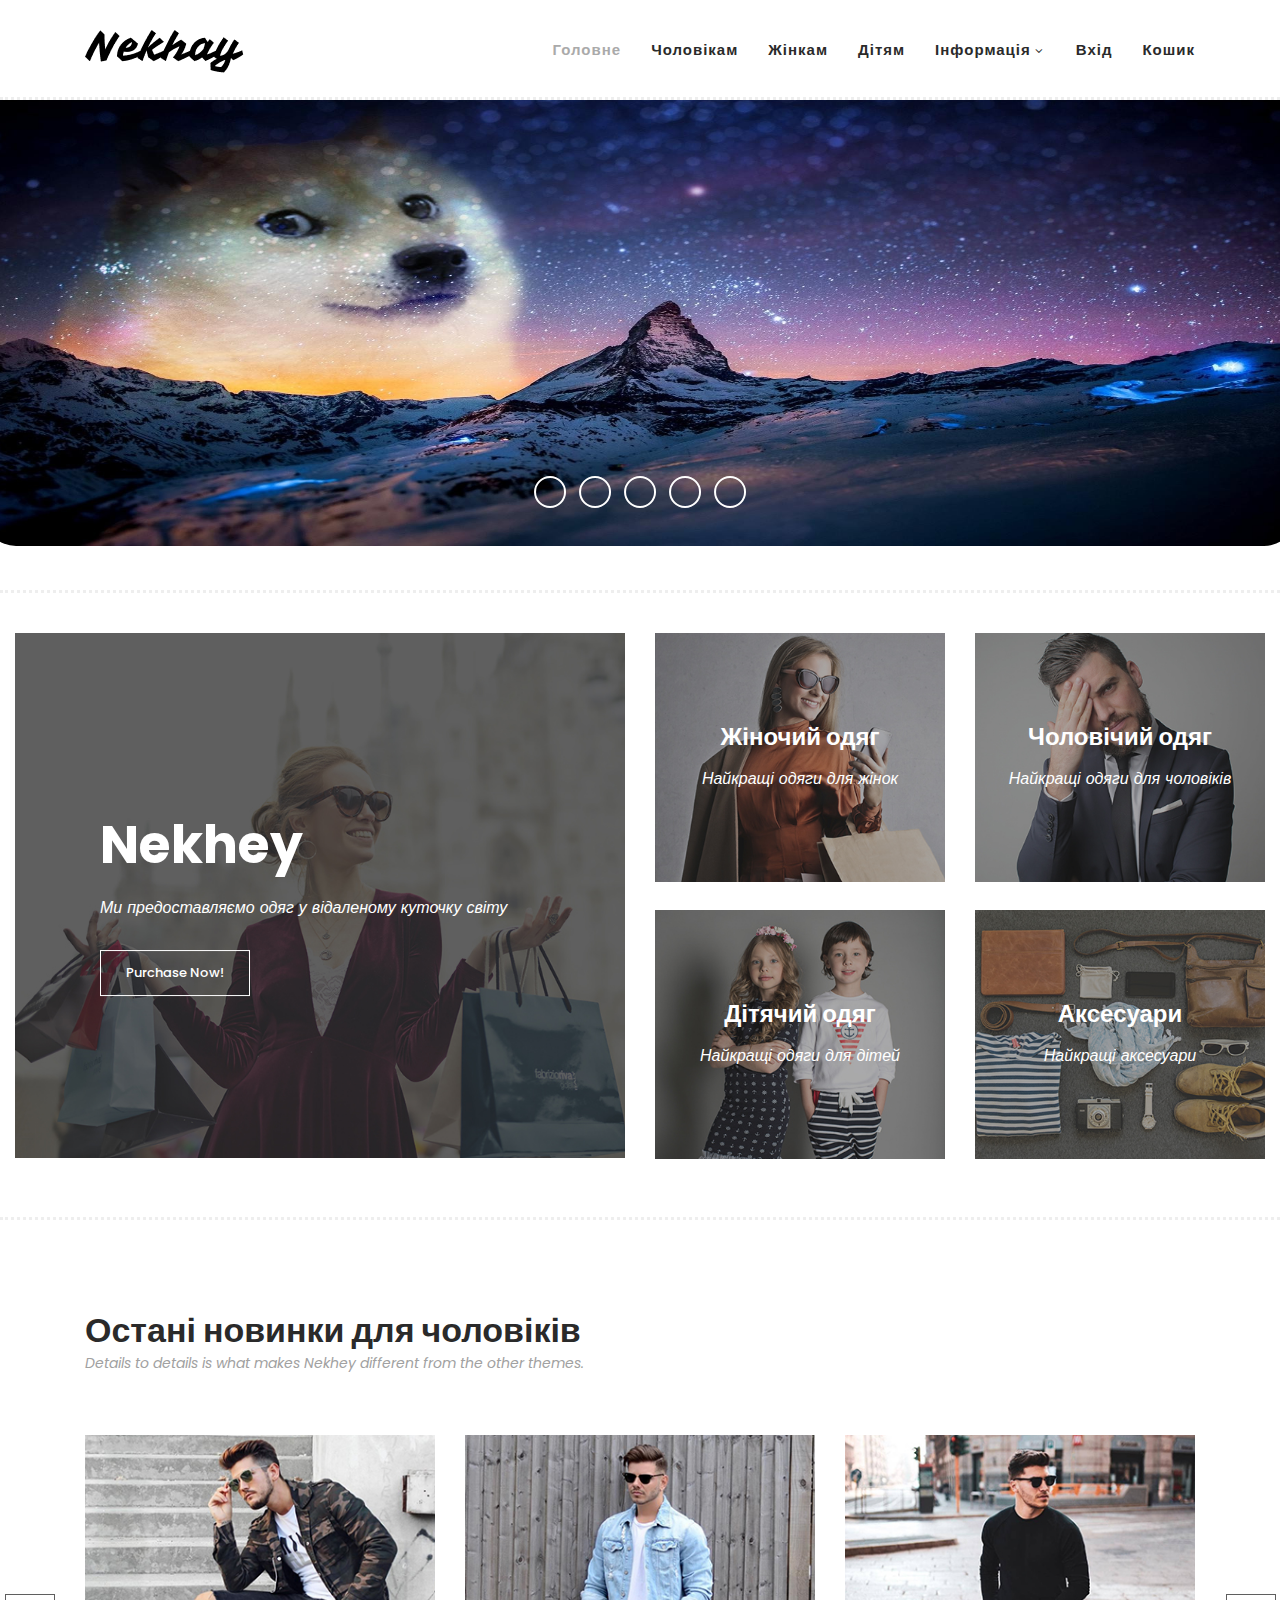
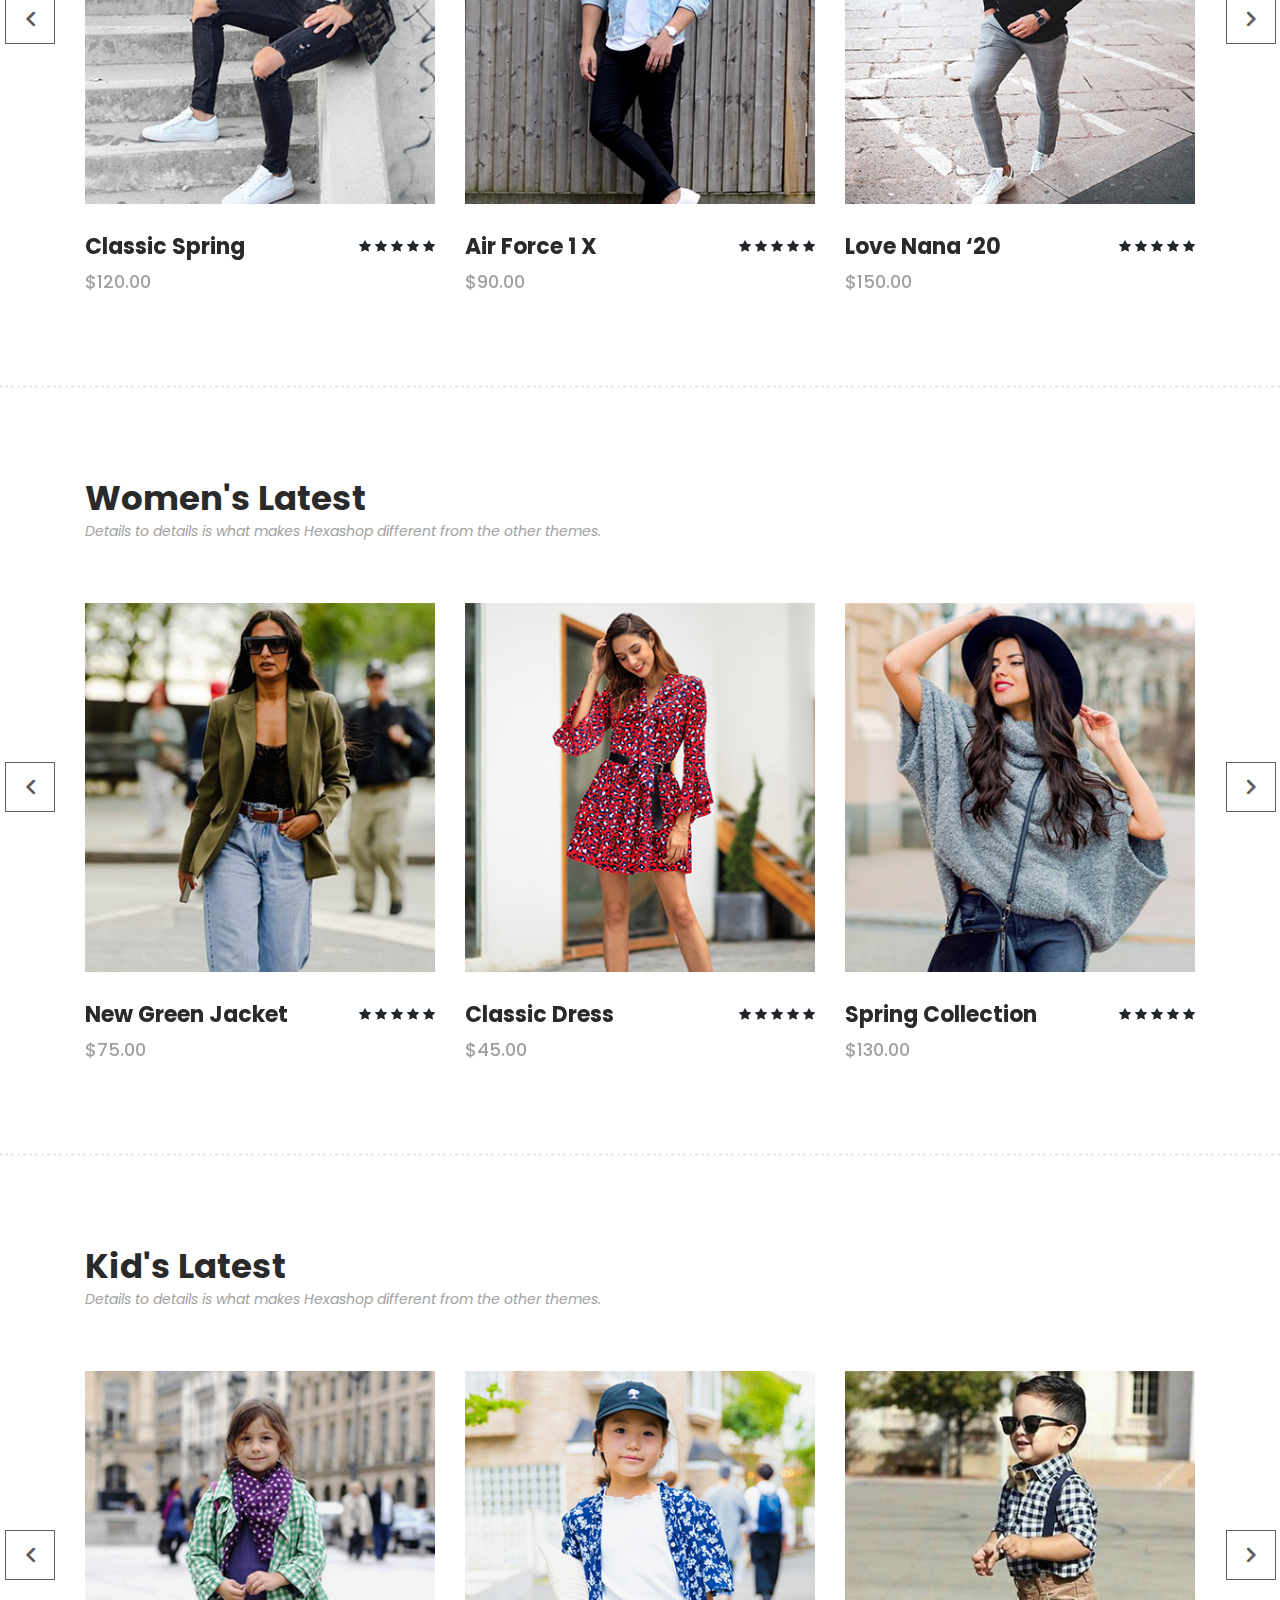
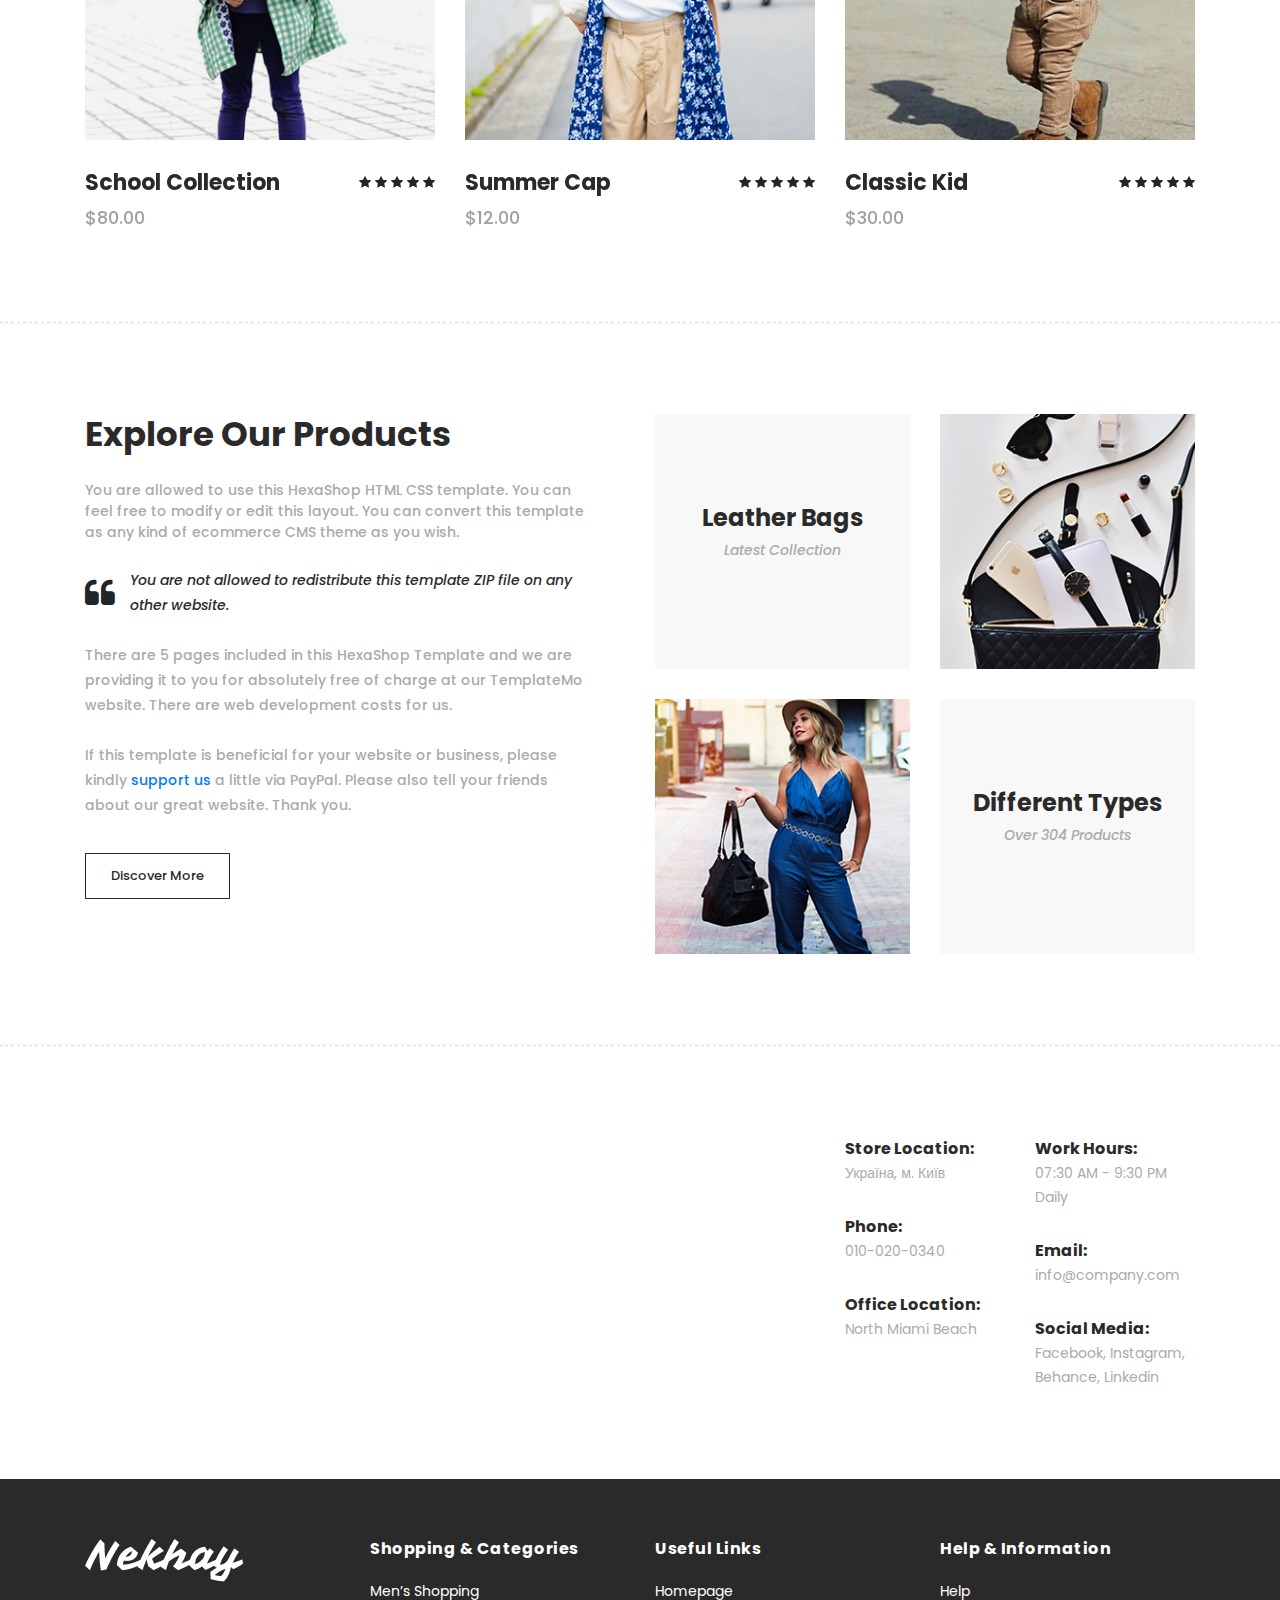
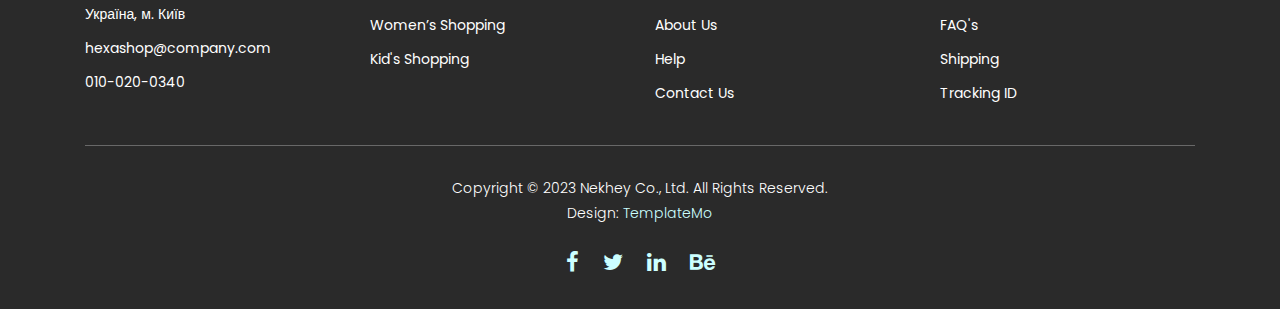
<file: index.html>
<!DOCTYPE html>
<html lang="ua">

  <head>

    <meta charset="utf-8">
    <meta name="viewport" content="width=device-width, initial-scale=1, shrink-to-fit=no">
    <meta name="description" content="">
    <meta name="author" content="">
    <link href="https://fonts.googleapis.com/css?family=Poppins:100,200,300,400,500,600,700,800,900&display=swap" rel="stylesheet">

    <title>Nekhey</title>


    <link rel="stylesheet" type="text/css" href="assets/css/bootstrap.min.css">
    <link rel="stylesheet" type="text/css" href="assets/css/font-awesome.css">
    <link rel="stylesheet" href="assets/css/templatemo-hexashop.css">
    <link rel="stylesheet" href="assets/css/owl-carousel.css">
    <link rel="stylesheet" href="assets/css/lightbox.css">

    </head>
    
    <body>
    
    <!-- ***** Preloader Start ***** -->
    <div id="preloader">
        <div class="jumper">
            <div></div>
            <div></div>
            <div></div>
        </div>
    </div>  
    <!-- ***** Preloader End ***** -->
    
    
    <!-- ***** Header Area Start ***** -->
    <header class="header-area header-sticky">
        <div class="container">
            <div class="row">
                <div class="col-12">
                    <nav class="main-nav">
                        <!-- ***** Logo Start ***** -->
                        <a href="index.html" class="logo">
                            <img src="assets/images/logo.png">
                        </a>
                        <!-- ***** Logo End ***** -->
                        <!-- ***** Menu Start ***** -->
                        <ul class="nav">
                            <li class="scroll-to-section"><a href="#top" class="active">Головне</a></li>
                            <li class="scroll-to-section"><a href="#men">Чоловікам</a></li>
                            <li class="scroll-to-section"><a href="#women">Жінкам</a></li>
                            <li class="scroll-to-section"><a href="#kids">Дітям</a></li>
                            <li class="submenu">
                                <a href="javascript:;">Інформація</a>
                                <ul>
                                    <li><a href="about.html">Про нас</a></li>
                                    <li><a href="products.html">Оплата</a></li>
                                    <li><a href="single-product.html">Доставка</a></li>
                                    <li><a href="contact.html">Контакти</a></li>
                                </ul>
                            </li>
                            <li class="scroll-to-section"><a href="pages/login.html">Вхід</a></li>
                            <li class="scroll-to-section"><a href="pages/cart.html">Кошик</a></li>
                        </ul>        
                        <a class='menu-trigger'>
                            <span>Меню</span>
                        </a>
                        <!-- ***** Menu End ***** -->
                    </nav>
                </div>
            </div>
        </div>
    </header>
    <!-- ***** Header Area End ***** -->

    <!-- ***** Images Slider Start ***** -->
    <section class="slide-banner" id="top">
        <div class="container">
            <div class="">
                <div class="col-lg-6">
                    <div class="content-slide">
                        <div class="slides">
                            <input type="radio" name="slide" id="slide1" checked />
                            <input type="radio" name="slide" id="slide2" />
                            <input type="radio" name="slide" id="slide3" />
                            <input type="radio" name="slide" id="slide4" />
                            <input type="radio" name="slide" id="slide5" />
                            <div class="slide s1">
                                <img class="img-slide"
                                src="assets/images/slide-baner/1.png"
                                alt="Alt 1"
                                />
                            </div>
                            <div class="slide">
                                <img class="img-slide"
                                src="assets/images/slide-baner/2.png"
                                alt="Alt 2"
                                />
                            </div>
                            <div class="slide">
                                <img class="img-slide"
                                src="assets/images/slide-baner/3.jpg"
                                alt="Alt 3"
                                />
                            </div>
                            <div class="slide">
                                <img class="img-slide"
                                src="assets/images/slide-baner/4.jpg"
                                alt="Alt 4"
                                />
                            </div>
                            <div class="slide">
                                <img class="img-slide"
                                src="assets/images/slide-baner/5.png"
                                alt="Alt 5"
                                />
                            </div>
                        </div>

                        <div class="navigation-slide">
                          <label class="bar-slide" for="slide1"></label>
                          <label class="bar-slide" for="slide2"></label>
                          <label class="bar-slide" for="slide3"></label>
                          <label class="bar-slide" for="slide4"></label>
                          <label class="bar-slide" for="slide5"></label>
                        </div>
                    </div>
                </div> 
            </div>
        </div>            
    </section> 
    <!-- ***** Images Slider End ***** -->         

    <!-- ***** Main Banner Area Start ***** -->
    <div class="main-banner">
        <div class="container-fluid">
            <div class="row">
                <div class="col-lg-6">
                    <div class="left-content">
                        <div class="thumb">
                            <div class="inner-content">
                                <h4>Nekhey</h4>
                                <span>Ми предоставляємо одяг у відаленому куточку світу</span>
                                <div class="main-border-button">
                                    <a href="#">Purchase Now!</a>
                                </div>
                            </div>
                            <img src="assets/images/left-banner-image.jpg" alt="">
                        </div>
                    </div>
                </div>
                <div class="col-lg-6">
                    <div class="right-content">
                        <div class="row">
                            <div class="col-lg-6">
                                <div class="right-first-image">
                                    <div class="thumb">
                                        <div class="inner-content">
                                            <h4>Жіночий одяг</h4>
                                            <span>Найкращі одяги для жінок</span>
                                        </div>
                                        <div class="hover-content">
                                            <div class="inner">
                                                <h4>Women</h4>
                                                <p>Lorem ipsum dolor sit amet, conservisii ctetur adipiscing elit incid.</p>
                                                <div class="main-border-button">
                                                    <a href="#">Discover More</a>
                                                </div>
                                            </div>
                                        </div>
                                        <img src="assets/images/baner-right-image-01.jpg">
                                    </div>
                                </div>
                            </div>
                            <div class="col-lg-6">
                                <div class="right-first-image">
                                    <div class="thumb">
                                        <div class="inner-content">
                                            <h4>Чоловічий одяг</h4>
                                            <span>Найкращі одяги для чоловіків</span>
                                        </div>
                                        <div class="hover-content">
                                            <div class="inner">
                                                <h4>Men</h4>
                                                <p>Lorem ipsum dolor sit amet, conservisii ctetur adipiscing elit incid.</p>
                                                <div class="main-border-button">
                                                    <a href="#">Discover More</a>
                                                </div>
                                            </div>
                                        </div>
                                        <img src="assets/images/baner-right-image-02.jpg">
                                    </div>
                                </div>
                            </div>
                            <div class="col-lg-6">
                                <div class="right-first-image">
                                    <div class="thumb">
                                        <div class="inner-content">
                                            <h4>Дітячий одяг</h4>
                                            <span>Найкращі одяги для дітей</span>
                                        </div>
                                        <div class="hover-content">
                                            <div class="inner">
                                                <h4>Kids</h4>
                                                <p>Lorem ipsum dolor sit amet, conservisii ctetur adipiscing elit incid.</p>
                                                <div class="main-border-button">
                                                    <a href="#">Discover More</a>
                                                </div>
                                            </div>
                                        </div>
                                        <img src="assets/images/baner-right-image-03.jpg">
                                    </div>
                                </div>
                            </div>
                            <div class="col-lg-6">
                                <div class="right-first-image">
                                    <div class="thumb">
                                        <div class="inner-content">
                                            <h4>Аксесуари</h4>
                                            <span>Найкращі аксесуари</span>
                                        </div>
                                        <div class="hover-content">
                                            <div class="inner">
                                                <h4>Accessories</h4>
                                                <p>Lorem ipsum dolor sit amet, conservisii ctetur adipiscing elit incid.</p>
                                                <div class="main-border-button">
                                                    <a href="#">Discover More</a>
                                                </div>
                                            </div>
                                        </div>
                                        <img src="assets/images/baner-right-image-04.jpg">
                                    </div>
                                </div>
                            </div>
                        </div>
                    </div>
                </div>
            </div>
        </div>
    </div>
    <!-- ***** Main Banner Area End ***** -->

    <!-- ***** Men Area Starts ***** -->
    <section class="section" id="men">
        <div class="container">
            <div class="row">
                <div class="col-lg-6">
                    <div class="section-heading">
                        <h2>Остані новинки для чоловіків</h2>
                        <span>Details to details is what makes Nekhey different from the other themes.</span>
                    </div>
                </div>
            </div>
        </div>
        <div class="container">
            <div class="row">
                <div class="col-lg-12">
                    <div class="men-item-carousel">
                        <div class="owl-men-item owl-carousel">
                            <div class="item">
                                <div class="thumb">
                                    <div class="hover-content">
                                        <ul>
                                            <li><a href="single-product.html"><i class="fa fa-eye"></i></a></li>
                                            <li><a href="single-product.html"><i class="fa fa-star"></i></a></li>
                                            <li><a href="single-product.html"><i class="fa fa-shopping-cart"></i></a></li>
                                        </ul>
                                    </div>
                                    <img src="assets/images/men-01.jpg" alt="">
                                </div>
                                <div class="down-content">
                                    <h4>Classic Spring</h4>
                                    <span>$120.00</span>
                                    <ul class="stars">
                                        <li><i class="fa fa-star"></i></li>
                                        <li><i class="fa fa-star"></i></li>
                                        <li><i class="fa fa-star"></i></li>
                                        <li><i class="fa fa-star"></i></li>
                                        <li><i class="fa fa-star"></i></li>
                                    </ul>
                                </div>
                            </div>
                            <div class="item">
                                <div class="thumb">
                                    <div class="hover-content">
                                        <ul>
                                            <li><a href="single-product.html"><i class="fa fa-eye"></i></a></li>
                                            <li><a href="single-product.html"><i class="fa fa-star"></i></a></li>
                                            <li><a href="single-product.html"><i class="fa fa-shopping-cart"></i></a></li>
                                        </ul>
                                    </div>
                                    <img src="assets/images/men-02.jpg" alt="">
                                </div>
                                <div class="down-content">
                                    <h4>Air Force 1 X</h4>
                                    <span>$90.00</span>
                                    <ul class="stars">
                                        <li><i class="fa fa-star"></i></li>
                                        <li><i class="fa fa-star"></i></li>
                                        <li><i class="fa fa-star"></i></li>
                                        <li><i class="fa fa-star"></i></li>
                                        <li><i class="fa fa-star"></i></li>
                                    </ul>
                                </div>
                            </div>
                            <div class="item">
                                <div class="thumb">
                                    <div class="hover-content">
                                        <ul>
                                            <li><a href="single-product.html"><i class="fa fa-eye"></i></a></li>
                                            <li><a href="single-product.html"><i class="fa fa-star"></i></a></li>
                                            <li><a href="single-product.html"><i class="fa fa-shopping-cart"></i></a></li>
                                        </ul>
                                    </div>
                                    <img src="assets/images/men-03.jpg" alt="">
                                </div>
                                <div class="down-content">
                                    <h4>Love Nana ‘20</h4>
                                    <span>$150.00</span>
                                    <ul class="stars">
                                        <li><i class="fa fa-star"></i></li>
                                        <li><i class="fa fa-star"></i></li>
                                        <li><i class="fa fa-star"></i></li>
                                        <li><i class="fa fa-star"></i></li>
                                        <li><i class="fa fa-star"></i></li>
                                    </ul>
                                </div>
                            </div>
                            <div class="item">
                                <div class="thumb">
                                    <div class="hover-content">
                                        <ul>
                                            <li><a href="single-product.html"><i class="fa fa-eye"></i></a></li>
                                            <li><a href="single-product.html"><i class="fa fa-star"></i></a></li>
                                            <li><a href="single-product.html"><i class="fa fa-shopping-cart"></i></a></li>
                                        </ul>
                                    </div>
                                    <img src="assets/images/men-01.jpg" alt="">
                                </div>
                                <div class="down-content">
                                    <h4>Classic Spring</h4>
                                    <span>$120.00</span>
                                    <ul class="stars">
                                        <li><i class="fa fa-star"></i></li>
                                        <li><i class="fa fa-star"></i></li>
                                        <li><i class="fa fa-star"></i></li>
                                        <li><i class="fa fa-star"></i></li>
                                        <li><i class="fa fa-star"></i></li>
                                    </ul>
                                </div>
                            </div>
                        </div>
                    </div>
                </div>
            </div>
        </div>
    </section>
    <!-- ***** Men Area Ends ***** -->

    <!-- ***** Women Area Starts ***** -->
    <section class="section" id="women">
        <div class="container">
            <div class="row">
                <div class="col-lg-6">
                    <div class="section-heading">
                        <h2>Women's Latest</h2>
                        <span>Details to details is what makes Hexashop different from the other themes.</span>
                    </div>
                </div>
            </div>
        </div>
        <div class="container">
            <div class="row">
                <div class="col-lg-12">
                    <div class="women-item-carousel">
                        <div class="owl-women-item owl-carousel">
                            <div class="item">
                                <div class="thumb">
                                    <div class="hover-content">
                                        <ul>
                                            <li><a href="single-product.html"><i class="fa fa-eye"></i></a></li>
                                            <li><a href="single-product.html"><i class="fa fa-star"></i></a></li>
                                            <li><a href="single-product.html"><i class="fa fa-shopping-cart"></i></a></li>
                                        </ul>
                                    </div>
                                    <img src="assets/images/women-01.jpg" alt="">
                                </div>
                                <div class="down-content">
                                    <h4>New Green Jacket</h4>
                                    <span>$75.00</span>
                                    <ul class="stars">
                                        <li><i class="fa fa-star"></i></li>
                                        <li><i class="fa fa-star"></i></li>
                                        <li><i class="fa fa-star"></i></li>
                                        <li><i class="fa fa-star"></i></li>
                                        <li><i class="fa fa-star"></i></li>
                                    </ul>
                                </div>
                            </div>
                            <div class="item">
                                <div class="thumb">
                                    <div class="hover-content">
                                        <ul>
                                            <li><a href="single-product.html"><i class="fa fa-eye"></i></a></li>
                                            <li><a href="single-product.html"><i class="fa fa-star"></i></a></li>
                                            <li><a href="single-product.html"><i class="fa fa-shopping-cart"></i></a></li>
                                        </ul>
                                    </div>
                                    <img src="assets/images/women-02.jpg" alt="">
                                </div>
                                <div class="down-content">
                                    <h4>Classic Dress</h4>
                                    <span>$45.00</span>
                                    <ul class="stars">
                                        <li><i class="fa fa-star"></i></li>
                                        <li><i class="fa fa-star"></i></li>
                                        <li><i class="fa fa-star"></i></li>
                                        <li><i class="fa fa-star"></i></li>
                                        <li><i class="fa fa-star"></i></li>
                                    </ul>
                                </div>
                            </div>
                            <div class="item">
                                <div class="thumb">
                                    <div class="hover-content">
                                        <ul>
                                            <li><a href="single-product.html"><i class="fa fa-eye"></i></a></li>
                                            <li><a href="single-product.html"><i class="fa fa-star"></i></a></li>
                                            <li><a href="single-product.html"><i class="fa fa-shopping-cart"></i></a></li>
                                        </ul>
                                    </div>
                                    <img src="assets/images/women-03.jpg" alt="">
                                </div>
                                <div class="down-content">
                                    <h4>Spring Collection</h4>
                                    <span>$130.00</span>
                                    <ul class="stars">
                                        <li><i class="fa fa-star"></i></li>
                                        <li><i class="fa fa-star"></i></li>
                                        <li><i class="fa fa-star"></i></li>
                                        <li><i class="fa fa-star"></i></li>
                                        <li><i class="fa fa-star"></i></li>
                                    </ul>
                                </div>
                            </div>
                            <div class="item">
                                <div class="thumb">
                                    <div class="hover-content">
                                        <ul>
                                            <li><a href="single-product.html"><i class="fa fa-eye"></i></a></li>
                                            <li><a href="single-product.html"><i class="fa fa-star"></i></a></li>
                                            <li><a href="single-product.html"><i class="fa fa-shopping-cart"></i></a></li>
                                        </ul>
                                    </div>
                                    <img src="assets/images/women-01.jpg" alt="">
                                </div>
                                <div class="down-content">
                                    <h4>Classic Spring</h4>
                                    <span>$120.00</span>
                                    <ul class="stars">
                                        <li><i class="fa fa-star"></i></li>
                                        <li><i class="fa fa-star"></i></li>
                                        <li><i class="fa fa-star"></i></li>
                                        <li><i class="fa fa-star"></i></li>
                                        <li><i class="fa fa-star"></i></li>
                                    </ul>
                                </div>
                            </div>
                        </div>
                    </div>
                </div>
            </div>
        </div>
    </section>
    <!-- ***** Women Area Ends ***** -->

    <!-- ***** Kids Area Starts ***** -->
    <section class="section" id="kids">
        <div class="container">
            <div class="row">
                <div class="col-lg-6">
                    <div class="section-heading">
                        <h2>Kid's Latest</h2>
                        <span>Details to details is what makes Hexashop different from the other themes.</span>
                    </div>
                </div>
            </div>
        </div>
        <div class="container">
            <div class="row">
                <div class="col-lg-12">
                    <div class="kid-item-carousel">
                        <div class="owl-kid-item owl-carousel">
                            <div class="item">
                                <div class="thumb">
                                    <div class="hover-content">
                                        <ul>
                                            <li><a href="single-product.html"><i class="fa fa-eye"></i></a></li>
                                            <li><a href="single-product.html"><i class="fa fa-star"></i></a></li>
                                            <li><a href="single-product.html"><i class="fa fa-shopping-cart"></i></a></li>
                                        </ul>
                                    </div>
                                    <img src="assets/images/kid-01.jpg" alt="">
                                </div>
                                <div class="down-content">
                                    <h4>School Collection</h4>
                                    <span>$80.00</span>
                                    <ul class="stars">
                                        <li><i class="fa fa-star"></i></li>
                                        <li><i class="fa fa-star"></i></li>
                                        <li><i class="fa fa-star"></i></li>
                                        <li><i class="fa fa-star"></i></li>
                                        <li><i class="fa fa-star"></i></li>
                                    </ul>
                                </div>
                            </div>
                            <div class="item">
                                <div class="thumb">
                                    <div class="hover-content">
                                        <ul>
                                            <li><a href="single-product.html"><i class="fa fa-eye"></i></a></li>
                                            <li><a href="single-product.html"><i class="fa fa-star"></i></a></li>
                                            <li><a href="single-product.html"><i class="fa fa-shopping-cart"></i></a></li>
                                        </ul>
                                    </div>
                                    <img src="assets/images/kid-02.jpg" alt="">
                                </div>
                                <div class="down-content">
                                    <h4>Summer Cap</h4>
                                    <span>$12.00</span>
                                    <ul class="stars">
                                        <li><i class="fa fa-star"></i></li>
                                        <li><i class="fa fa-star"></i></li>
                                        <li><i class="fa fa-star"></i></li>
                                        <li><i class="fa fa-star"></i></li>
                                        <li><i class="fa fa-star"></i></li>
                                    </ul>
                                </div>
                            </div>
                            <div class="item">
                                <div class="thumb">
                                    <div class="hover-content">
                                        <ul>
                                            <li><a href="single-product.html"><i class="fa fa-eye"></i></a></li>
                                            <li><a href="single-product.html"><i class="fa fa-star"></i></a></li>
                                            <li><a href="single-product.html"><i class="fa fa-shopping-cart"></i></a></li>
                                        </ul>
                                    </div>
                                    <img src="assets/images/kid-03.jpg" alt="">
                                </div>
                                <div class="down-content">
                                    <h4>Classic Kid</h4>
                                    <span>$30.00</span>
                                    <ul class="stars">
                                        <li><i class="fa fa-star"></i></li>
                                        <li><i class="fa fa-star"></i></li>
                                        <li><i class="fa fa-star"></i></li>
                                        <li><i class="fa fa-star"></i></li>
                                        <li><i class="fa fa-star"></i></li>
                                    </ul>
                                </div>
                            </div>
                            <div class="item">
                                <div class="thumb">
                                    <div class="hover-content">
                                        <ul>
                                            <li><a href="single-product.html"><i class="fa fa-eye"></i></a></li>
                                            <li><a href="single-product.html"><i class="fa fa-star"></i></a></li>
                                            <li><a href="single-product.html"><i class="fa fa-shopping-cart"></i></a></li>
                                        </ul>
                                    </div>
                                    <img src="assets/images/kid-01.jpg" alt="">
                                </div>
                                <div class="down-content">
                                    <h4>Classic Spring</h4>
                                    <span>$120.00</span>
                                    <ul class="stars">
                                        <li><i class="fa fa-star"></i></li>
                                        <li><i class="fa fa-star"></i></li>
                                        <li><i class="fa fa-star"></i></li>
                                        <li><i class="fa fa-star"></i></li>
                                        <li><i class="fa fa-star"></i></li>
                                    </ul>
                                </div>
                            </div>
                        </div>
                    </div>
                </div>
            </div>
        </div>
    </section>
    <!-- ***** Kids Area Ends ***** -->

    <!-- ***** Explore Area Starts ***** -->
    <section class="section" id="explore">
        <div class="container">
            <div class="row">
                <div class="col-lg-6">
                    <div class="left-content">
                        <h2>Explore Our Products</h2>
                        <span>You are allowed to use this HexaShop HTML CSS template. You can feel free to modify or edit this layout. You can convert this template as any kind of ecommerce CMS theme as you wish.</span>
                        <div class="quote">
                            <i class="fa fa-quote-left"></i><p>You are not allowed to redistribute this template ZIP file on any other website.</p>
                        </div>
                        <p>There are 5 pages included in this HexaShop Template and we are providing it to you for absolutely free of charge at our TemplateMo website. There are web development costs for us.</p>
                        <p>If this template is beneficial for your website or business, please kindly <a rel="nofollow" href="https://paypal.me/templatemo" target="_blank">support us</a> a little via PayPal. Please also tell your friends about our great website. Thank you.</p>
                        <div class="main-border-button">
                            <a href="products.html">Discover More</a>
                        </div>
                    </div>
                </div>
                <div class="col-lg-6">
                    <div class="right-content">
                        <div class="row">
                            <div class="col-lg-6">
                                <div class="leather">
                                    <h4>Leather Bags</h4>
                                    <span>Latest Collection</span>
                                </div>
                            </div>
                            <div class="col-lg-6">
                                <div class="first-image">
                                    <img src="assets/images/explore-image-01.jpg" alt="">
                                </div>
                            </div>
                            <div class="col-lg-6">
                                <div class="second-image">
                                    <img src="assets/images/explore-image-02.jpg" alt="">
                                </div>
                            </div>
                            <div class="col-lg-6">
                                <div class="types">
                                    <h4>Different Types</h4>
                                    <span>Over 304 Products</span>
                                </div>
                            </div>
                        </div>
                    </div>
                </div>
            </div>
        </div>
    </section>
    <!-- ***** Explore Area Ends ***** -->

    <!-- ***** Subscribe Area Starts ***** -->
    <div class="subscribe">
        <div class="container">
            <div class="row">
                <div class="col-lg-8">
                    <div class="section-heading">
                        
                    </div>
                    <form id="subscribe" action="" method="get">
                        <div class="row">
                          <div class="col-lg-5">
                            <fieldset>
                              <input name="name" type="text" id="name" placeholder="Your Name" required="">
                            </fieldset>
                          </div>
                          <div class="col-lg-5">
                            <fieldset>
                              <input name="email" type="text" id="email" pattern="[^ @]*@[^ @]*" placeholder="Your Email Address" required="">
                            </fieldset>
                          </div>
                        </div>
                    </form>
                </div>
                <div class="col-lg-4">
                    <div class="row">
                        <div class="col-6">
                            <ul>
                                <li>Store Location:<br><span>Україна, м. Київ</span></li>
                                <li>Phone:<br><span>010-020-0340</span></li>
                                <li>Office Location:<br><span>North Miami Beach</span></li>
                            </ul>
                        </div>
                        <div class="col-6">
                            <ul>
                                <li>Work Hours:<br><span>07:30 AM - 9:30 PM Daily</span></li>
                                <li>Email:<br><span>info@company.com</span></li>
                                <li>Social Media:<br><span><a href="#">Facebook</a>, <a href="#">Instagram</a>, <a href="#">Behance</a>, <a href="#">Linkedin</a></span></li>
                            </ul>
                        </div>
                    </div>
                </div>
            </div>
        </div>
    </div>
    <!-- ***** Subscribe Area Ends ***** -->
    
    <!-- ***** Footer Start ***** -->
    <footer>
        <div class="container">
            <div class="row">
                <div class="col-lg-3">
                    <div class="first-item">
                        <div class="logo">
                            <img src="assets/images/white-logo.png">
                        </div>
                        <ul>
                            <li><a href="#">Україна, м. Київ</a></li>
                            <li><a href="#">hexashop@company.com</a></li>
                            <li><a href="#">010-020-0340</a></li>
                        </ul>
                    </div>
                </div>
                <div class="col-lg-3">
                    <h4>Shopping &amp; Categories</h4>
                    <ul>
                        <li><a href="#">Men’s Shopping</a></li>
                        <li><a href="#">Women’s Shopping</a></li>
                        <li><a href="#">Kid's Shopping</a></li>
                    </ul>
                </div>
                <div class="col-lg-3">
                    <h4>Useful Links</h4>
                    <ul>
                        <li><a href="#">Homepage</a></li>
                        <li><a href="#">About Us</a></li>
                        <li><a href="#">Help</a></li>
                        <li><a href="#">Contact Us</a></li>
                    </ul>
                </div>
                <div class="col-lg-3">
                    <h4>Help &amp; Information</h4>
                    <ul>
                        <li><a href="#">Help</a></li>
                        <li><a href="#">FAQ's</a></li>
                        <li><a href="#">Shipping</a></li>
                        <li><a href="#">Tracking ID</a></li>
                    </ul>
                </div>
                <div class="col-lg-12">
                    <div class="under-footer">
                        <p>Copyright © 2023 Nekhey Co., Ltd. All Rights Reserved. 
                        
                        <br>Design: <a href="https://templatemo.com" target="_parent" title="free css templates">TemplateMo</a></p>
                        <ul>
                            <li><a href="#"><i class="fa fa-facebook"></i></a></li>
                            <li><a href="#"><i class="fa fa-twitter"></i></a></li>
                            <li><a href="#"><i class="fa fa-linkedin"></i></a></li>
                            <li><a href="#"><i class="fa fa-behance"></i></a></li>
                        </ul>
                    </div>
                </div>
            </div>
        </div>
    </footer>
    

    <!-- jQuery -->
    <script src="assets/js/jquery-2.1.0.min.js"></script>

    <!-- Bootstrap -->
    <script src="assets/js/popper.js"></script>
    <script src="assets/js/bootstrap.min.js"></script>

    <!-- Plugins -->
    <script src="assets/js/owl-carousel.js"></script>
    <script src="assets/js/accordions.js"></script>
    <script src="assets/js/datepicker.js"></script>
    <script src="assets/js/scrollreveal.min.js"></script>
    <script src="assets/js/waypoints.min.js"></script>
    <script src="assets/js/jquery.counterup.min.js"></script>
    <script src="assets/js/imgfix.min.js"></script> 
    <script src="assets/js/slick.js"></script> 
    <script src="assets/js/lightbox.js"></script> 
    <script src="assets/js/isotope.js"></script> 
    
    <!-- Global Init -->
    <script src="assets/js/custom.js"></script>

    <script>

        $(function() {
            var selectedClass = "";
            $("p").click(function(){
            selectedClass = $(this).attr("data-rel");
            $("#portfolio").fadeTo(50, 0.1);
                $("#portfolio div").not("."+selectedClass).fadeOut();
            setTimeout(function() {
              $("."+selectedClass).fadeIn();
              $("#portfolio").fadeTo(50, 1);
            }, 500);
                
            });
        });

    </script>

  </body>
</html>
</file>
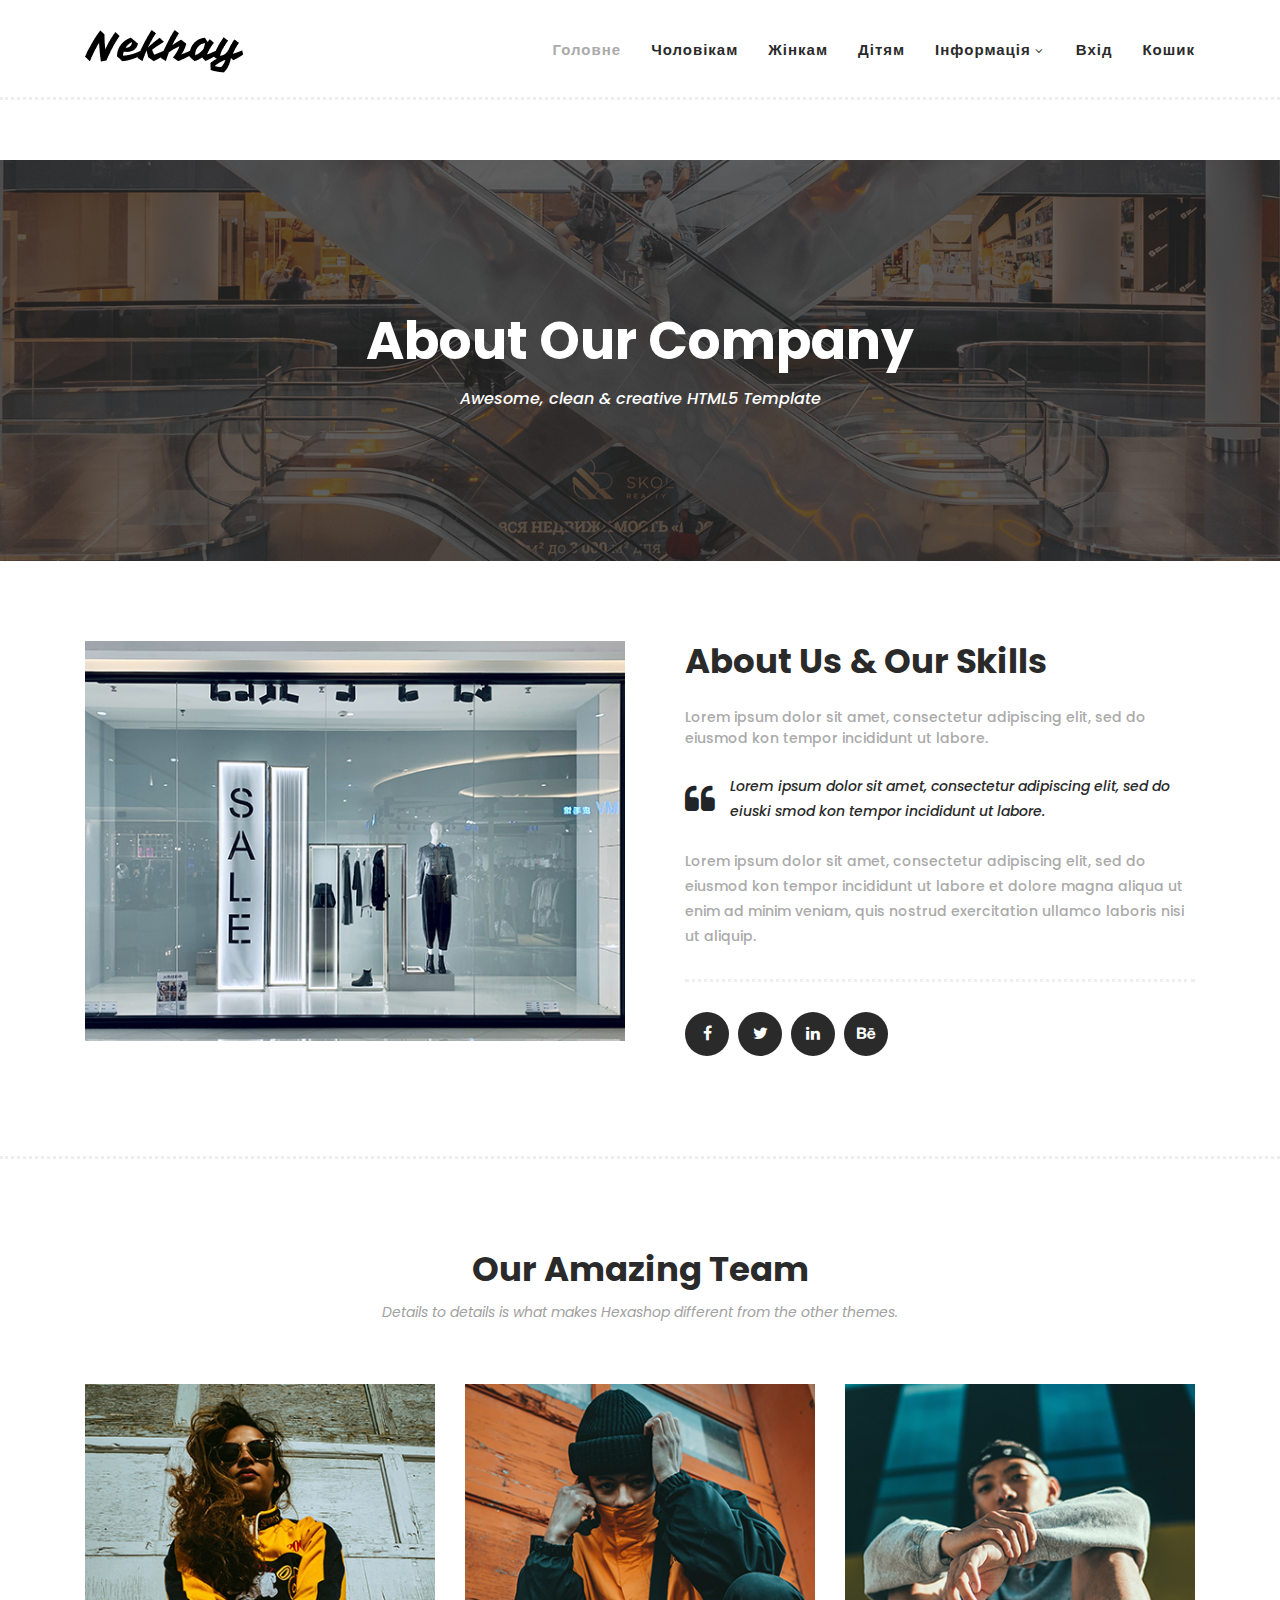
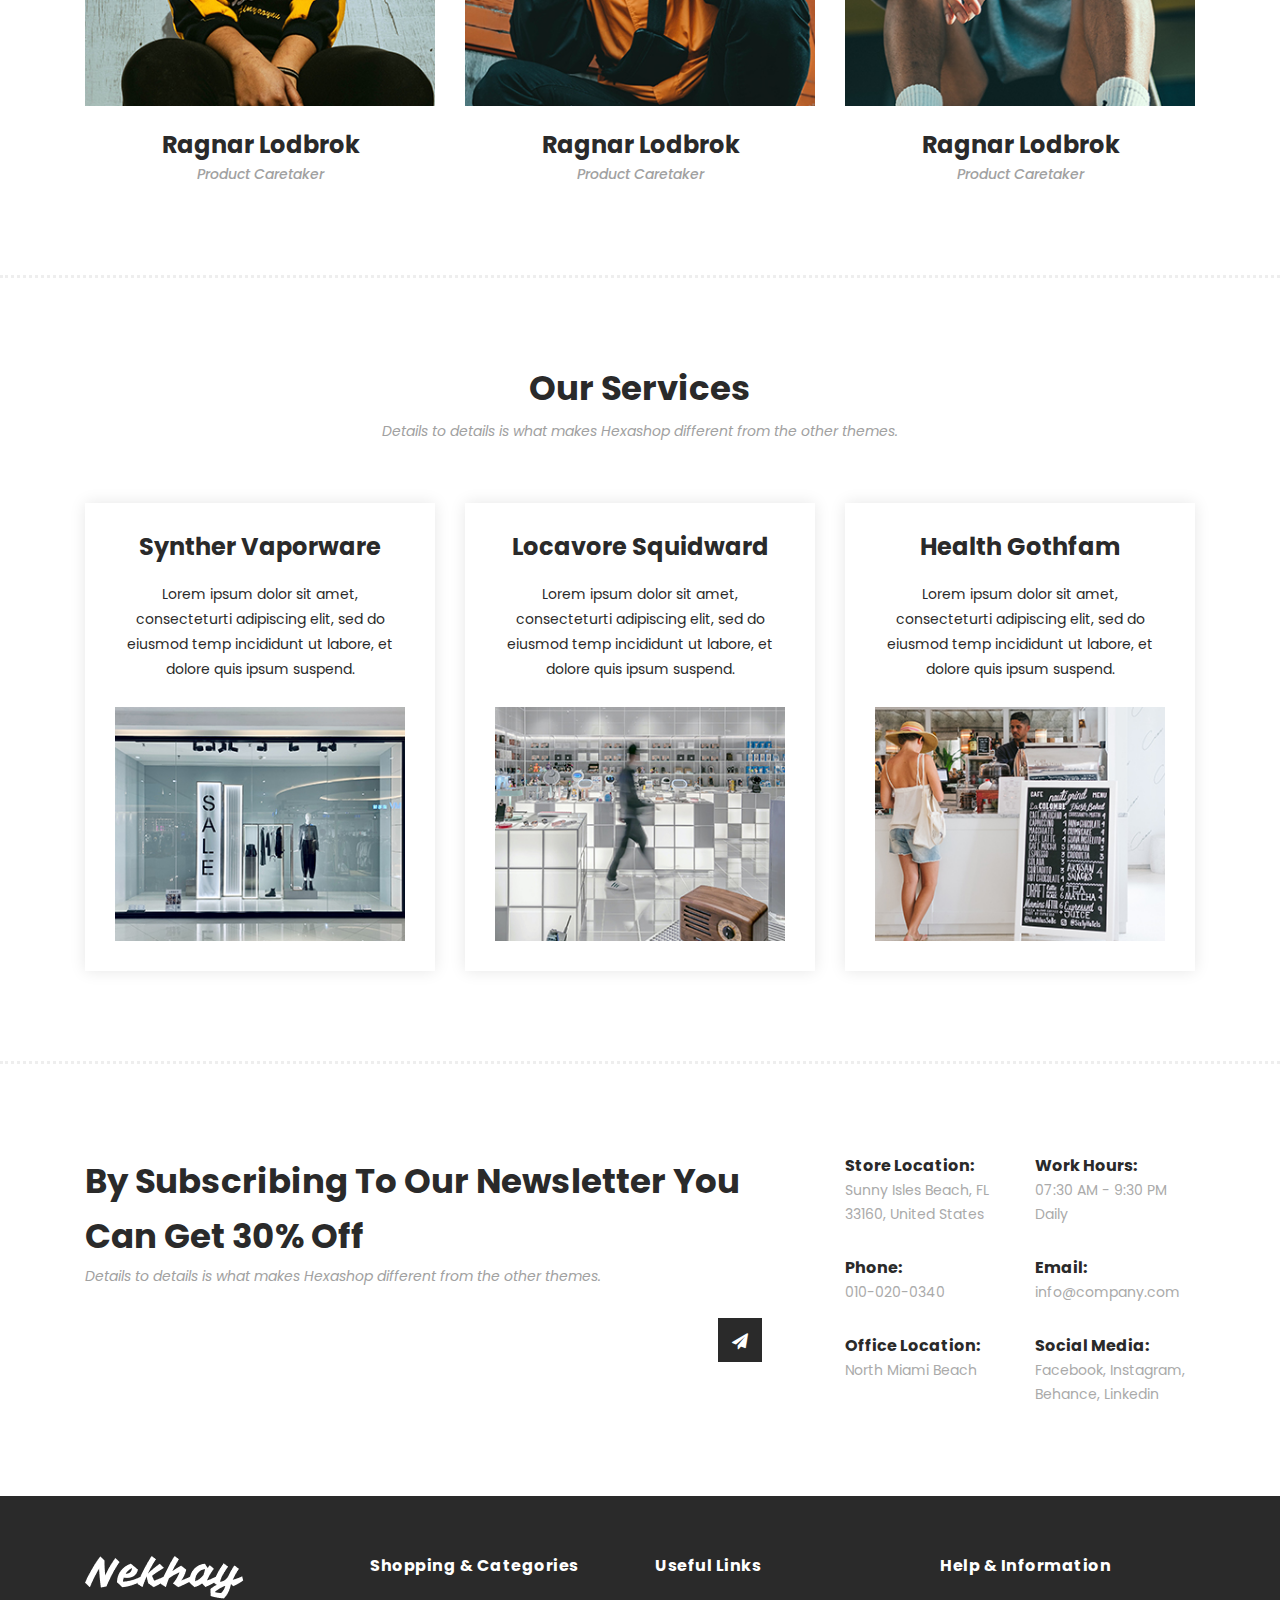
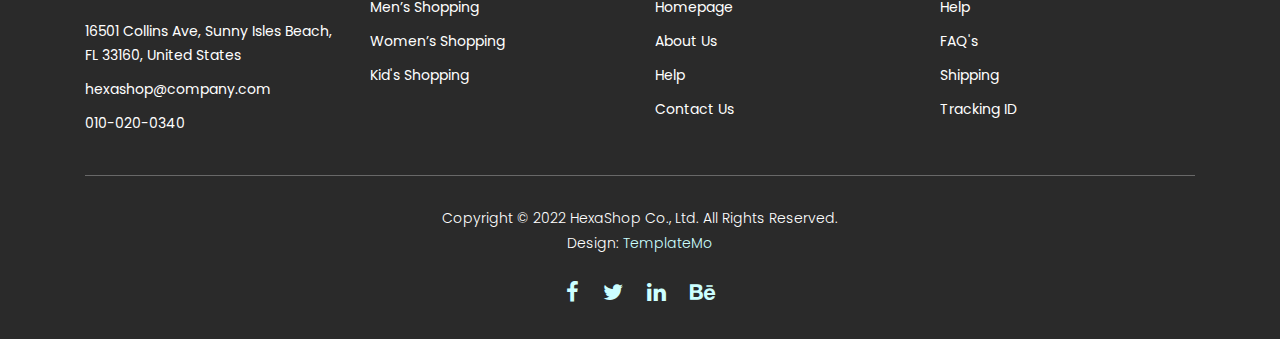
<file: about.html>
<!DOCTYPE html>
<html lang="en">

  <head>

    <meta charset="utf-8">
    <meta name="viewport" content="width=device-width, initial-scale=1, shrink-to-fit=no">
    <meta name="description" content="">
    <meta name="author" content="">
    <link href="https://fonts.googleapis.com/css?family=Poppins:100,200,300,400,500,600,700,800,900&display=swap" rel="stylesheet">

    <title>Hexashop - About Page</title>


    <!-- Additional CSS Files -->
    <link rel="stylesheet" type="text/css" href="assets/css/bootstrap.min.css">

    <link rel="stylesheet" type="text/css" href="assets/css/font-awesome.css">

    <link rel="stylesheet" href="assets/css/templatemo-hexashop.css">

    <link rel="stylesheet" href="assets/css/owl-carousel.css">

    <link rel="stylesheet" href="assets/css/lightbox.css">
<!--

TemplateMo 571 Hexashop

https://templatemo.com/tm-571-hexashop

-->
    </head>
    
    <body>
    
    <!-- ***** Preloader Start ***** -->
    <div id="preloader">
        <div class="jumper">
            <div></div>
            <div></div>
            <div></div>
        </div>
    </div>  
    <!-- ***** Preloader End ***** -->
    
    
    <!-- ***** Header Area Start ***** -->
    <header class="header-area header-sticky">
        <div class="container">
            <div class="row">
                <div class="col-12">
                    <nav class="main-nav">
                        <!-- ***** Logo Start ***** -->
                        <a href="index.html" class="logo">
                            <img src="assets/images/logo.png">
                        </a>
                        <!-- ***** Logo End ***** -->
                        <!-- ***** Menu Start ***** -->
                        <ul class="nav">
                            <li class="scroll-to-section"><a href="index.html" class="active">Головне</a></li>
                            <li class="scroll-to-section"><a href="index.html">Чоловікам</a></li>
                            <li class="scroll-to-section"><a href="index.html">Жінкам</a></li>
                            <li class="scroll-to-section"><a href="index.html">Дітям</a></li>
                            <li class="submenu">
                                <a href="javascript:;">Інформація</a>
                                <ul>
                                    <li><a href="about.html">Про нас</a></li>
                                    <li><a href="products.html">Оплата</a></li>
                                    <li><a href="single-product.html">Доставка</a></li>
                                    <li><a href="contact.html">Контакти</a></li>
                                </ul>
                            </li>
                            <li class="scroll-to-section"><a href="pages/login.html">Вхід</a></li>
                            <li class="scroll-to-section"><a href="pages/cart.html">Кошик</a></li>
                        </ul>        
                        <a class='menu-trigger'>
                            <span>Меню</span>
                        </a>
                        <!-- ***** Menu End ***** -->
                    </nav>
                </div>
            </div>
        </div>
    </header>
    <!-- ***** Header Area End ***** -->

    <!-- ***** Main Banner Area Start ***** -->
    <div class="page-heading about-page-heading" id="top">
        <div class="container">
            <div class="row">
                <div class="col-lg-12">
                    <div class="inner-content">
                        <h2>About Our Company</h2>
                        <span>Awesome, clean &amp; creative HTML5 Template</span>
                    </div>
                </div>
            </div>
        </div>
    </div>
    <!-- ***** Main Banner Area End ***** -->

    <!-- ***** About Area Starts ***** -->
    <div class="about-us">
        <div class="container">
            <div class="row">
                <div class="col-lg-6">
                    <div class="left-image">
                        <img src="assets/images/about-left-image.jpg" alt="">
                    </div>
                </div>
                <div class="col-lg-6">
                    <div class="right-content">
                        <h4>About Us &amp; Our Skills</h4>
                        <span>Lorem ipsum dolor sit amet, consectetur adipiscing elit, sed do eiusmod kon tempor incididunt ut labore.</span>
                        <div class="quote">
                            <i class="fa fa-quote-left"></i><p>Lorem ipsum dolor sit amet, consectetur adipiscing elit, sed do eiuski smod kon tempor incididunt ut labore.</p>
                        </div>
                        <p>Lorem ipsum dolor sit amet, consectetur adipiscing elit, sed do eiusmod kon tempor incididunt ut labore et dolore magna aliqua ut enim ad minim veniam, quis nostrud exercitation ullamco laboris nisi ut aliquip.</p>
                        <ul>
                            <li><a href="#"><i class="fa fa-facebook"></i></a></li>
                            <li><a href="#"><i class="fa fa-twitter"></i></a></li>
                            <li><a href="#"><i class="fa fa-linkedin"></i></a></li>
                            <li><a href="#"><i class="fa fa-behance"></i></a></li>
                        </ul>
                    </div>
                </div>
            </div>
        </div>
    </div>
    <!-- ***** About Area Ends ***** -->

    <!-- ***** Our Team Area Starts ***** -->
    <section class="our-team">
        <div class="container">
            <div class="row">
                <div class="col-lg-12">
                    <div class="section-heading">
                        <h2>Our Amazing Team</h2>
                        <span>Details to details is what makes Hexashop different from the other themes.</span>
                    </div>
                </div>
                <div class="col-lg-4">
                    <div class="team-item">
                        <div class="thumb">
                            <div class="hover-effect">
                                <div class="inner-content">
                                    <ul>
                                        <li><a href="#"><i class="fa fa-facebook"></i></a></li>
                                        <li><a href="#"><i class="fa fa-twitter"></i></a></li>
                                        <li><a href="#"><i class="fa fa-linkedin"></i></a></li>
                                        <li><a href="#"><i class="fa fa-behance"></i></a></li>
                                    </ul>
                                </div>
                            </div>
                            <img src="assets/images/team-member-01.jpg">
                        </div>
                        <div class="down-content">
                            <h4>Ragnar Lodbrok</h4>
                            <span>Product Caretaker</span>
                        </div>
                    </div>
                </div>
                <div class="col-lg-4">
                    <div class="team-item">
                        <div class="thumb">
                            <div class="hover-effect">
                                <div class="inner-content">
                                    <ul>
                                        <li><a href="#"><i class="fa fa-facebook"></i></a></li>
                                        <li><a href="#"><i class="fa fa-twitter"></i></a></li>
                                        <li><a href="#"><i class="fa fa-linkedin"></i></a></li>
                                        <li><a href="#"><i class="fa fa-behance"></i></a></li>
                                    </ul>
                                </div>
                            </div>
                            <img src="assets/images/team-member-02.jpg">
                        </div>
                        <div class="down-content">
                            <h4>Ragnar Lodbrok</h4>
                            <span>Product Caretaker</span>
                        </div>
                    </div>
                </div>
                <div class="col-lg-4">
                    <div class="team-item">
                        <div class="thumb">
                            <div class="hover-effect">
                                <div class="inner-content">
                                    <ul>
                                        <li><a href="#"><i class="fa fa-facebook"></i></a></li>
                                        <li><a href="#"><i class="fa fa-twitter"></i></a></li>
                                        <li><a href="#"><i class="fa fa-linkedin"></i></a></li>
                                        <li><a href="#"><i class="fa fa-behance"></i></a></li>
                                    </ul>
                                </div>
                            </div>
                            <img src="assets/images/team-member-03.jpg">
                        </div>
                        <div class="down-content">
                            <h4>Ragnar Lodbrok</h4>
                            <span>Product Caretaker</span>
                        </div>
                    </div>
                </div>
            </div>
        </div>
    </section>
    <!-- ***** Our Team Area Ends ***** -->

    <!-- ***** Services Area Starts ***** -->
    <section class="our-services">
        <div class="container">
            <div class="row">
                <div class="col-lg-12">
                    <div class="section-heading">
                        <h2>Our Services</h2>
                        <span>Details to details is what makes Hexashop different from the other themes.</span>
                    </div>
                </div>
                <div class="col-lg-4">
                    <div class="service-item">
                        <h4>Synther Vaporware</h4>
                        <p>Lorem ipsum dolor sit amet, consecteturti adipiscing elit, sed do eiusmod temp incididunt ut labore, et dolore quis ipsum suspend.</p>
                        <img src="assets/images/service-01.jpg" alt="">
                    </div>
                </div>
                <div class="col-lg-4">
                    <div class="service-item">
                        <h4>Locavore Squidward</h4>
                        <p>Lorem ipsum dolor sit amet, consecteturti adipiscing elit, sed do eiusmod temp incididunt ut labore, et dolore quis ipsum suspend.</p>
                        <img src="assets/images/service-02.jpg" alt="">
                    </div>
                </div>
                <div class="col-lg-4">
                    <div class="service-item">
                        <h4>Health Gothfam</h4>
                        <p>Lorem ipsum dolor sit amet, consecteturti adipiscing elit, sed do eiusmod temp incididunt ut labore, et dolore quis ipsum suspend.</p>
                        <img src="assets/images/service-03.jpg" alt="">
                    </div>
                </div>
            </div>
        </div>
    </section>
    <!-- ***** Services Area Ends ***** -->

    <!-- ***** Subscribe Area Starts ***** -->
    <div class="subscribe">
        <div class="container">
            <div class="row">
                <div class="col-lg-8">
                    <div class="section-heading">
                        <h2>By Subscribing To Our Newsletter You Can Get 30% Off</h2>
                        <span>Details to details is what makes Hexashop different from the other themes.</span>
                    </div>
                    <form id="subscribe" action="" method="get">
                        <div class="row">
                          <div class="col-lg-5">
                            <fieldset>
                              <input name="name" type="text" id="name" placeholder="Your Name" required="">
                            </fieldset>
                          </div>
                          <div class="col-lg-5">
                            <fieldset>
                              <input name="email" type="text" id="email" pattern="[^ @]*@[^ @]*" placeholder="Your Email Address" required="">
                            </fieldset>
                          </div>
                          <div class="col-lg-2">
                            <fieldset>
                              <button type="submit" id="form-submit" class="main-dark-button"><i class="fa fa-paper-plane"></i></button>
                            </fieldset>
                          </div>
                        </div>
                    </form>
                </div>
                <div class="col-lg-4">
                    <div class="row">
                        <div class="col-6">
                            <ul>
                                <li>Store Location:<br><span>Sunny Isles Beach, FL 33160, United States</span></li>
                                <li>Phone:<br><span>010-020-0340</span></li>
                                <li>Office Location:<br><span>North Miami Beach</span></li>
                            </ul>
                        </div>
                        <div class="col-6">
                            <ul>
                                <li>Work Hours:<br><span>07:30 AM - 9:30 PM Daily</span></li>
                                <li>Email:<br><span>info@company.com</span></li>
                                <li>Social Media:<br><span><a href="#">Facebook</a>, <a href="#">Instagram</a>, <a href="#">Behance</a>, <a href="#">Linkedin</a></span></li>
                            </ul>
                        </div>
                    </div>
                </div>
            </div>
        </div>
    </div>
    <!-- ***** Subscribe Area Ends ***** -->

    <!-- ***** Footer Start ***** -->
    <footer>
        <div class="container">
            <div class="row">
                <div class="col-lg-3">
                    <div class="first-item">
                        <div class="logo">
                            <img src="assets/images/white-logo.png" alt="hexashop ecommerce templatemo">
                        </div>
                        <ul>
                            <li><a href="#">16501 Collins Ave, Sunny Isles Beach, FL 33160, United States</a></li>
                            <li><a href="#">hexashop@company.com</a></li>
                            <li><a href="#">010-020-0340</a></li>
                        </ul>
                    </div>
                </div>
                <div class="col-lg-3">
                    <h4>Shopping &amp; Categories</h4>
                    <ul>
                        <li><a href="#">Men’s Shopping</a></li>
                        <li><a href="#">Women’s Shopping</a></li>
                        <li><a href="#">Kid's Shopping</a></li>
                    </ul>
                </div>
                <div class="col-lg-3">
                    <h4>Useful Links</h4>
                    <ul>
                        <li><a href="#">Homepage</a></li>
                        <li><a href="#">About Us</a></li>
                        <li><a href="#">Help</a></li>
                        <li><a href="#">Contact Us</a></li>
                    </ul>
                </div>
                <div class="col-lg-3">
                    <h4>Help &amp; Information</h4>
                    <ul>
                        <li><a href="#">Help</a></li>
                        <li><a href="#">FAQ's</a></li>
                        <li><a href="#">Shipping</a></li>
                        <li><a href="#">Tracking ID</a></li>
                    </ul>
                </div>
                <div class="col-lg-12">
                    <div class="under-footer">
                        <p>Copyright © 2022 HexaShop Co., Ltd. All Rights Reserved. 
                        
                        <br>Design: <a href="https://templatemo.com" target="_parent" title="free css templates">TemplateMo</a></p>
                        <ul>
                            <li><a href="#"><i class="fa fa-facebook"></i></a></li>
                            <li><a href="#"><i class="fa fa-twitter"></i></a></li>
                            <li><a href="#"><i class="fa fa-linkedin"></i></a></li>
                            <li><a href="#"><i class="fa fa-behance"></i></a></li>
                        </ul>
                    </div>
                </div>
            </div>
        </div>
    </footer>
    

    <!-- jQuery -->
    <script src="assets/js/jquery-2.1.0.min.js"></script>

    <!-- Bootstrap -->
    <script src="assets/js/popper.js"></script>
    <script src="assets/js/bootstrap.min.js"></script>

    <!-- Plugins -->
    <script src="assets/js/owl-carousel.js"></script>
    <script src="assets/js/accordions.js"></script>
    <script src="assets/js/datepicker.js"></script>
    <script src="assets/js/scrollreveal.min.js"></script>
    <script src="assets/js/waypoints.min.js"></script>
    <script src="assets/js/jquery.counterup.min.js"></script>
    <script src="assets/js/imgfix.min.js"></script> 
    <script src="assets/js/slick.js"></script> 
    <script src="assets/js/lightbox.js"></script> 
    <script src="assets/js/isotope.js"></script> 
    
    <!-- Global Init -->
    <script src="assets/js/custom.js"></script>

    <script>

        $(function() {
            var selectedClass = "";
            $("p").click(function(){
            selectedClass = $(this).attr("data-rel");
            $("#portfolio").fadeTo(50, 0.1);
                $("#portfolio div").not("."+selectedClass).fadeOut();
            setTimeout(function() {
              $("."+selectedClass).fadeIn();
              $("#portfolio").fadeTo(50, 1);
            }, 500);
                
            });
        });

    </script>

  </body>

</html>
</file>
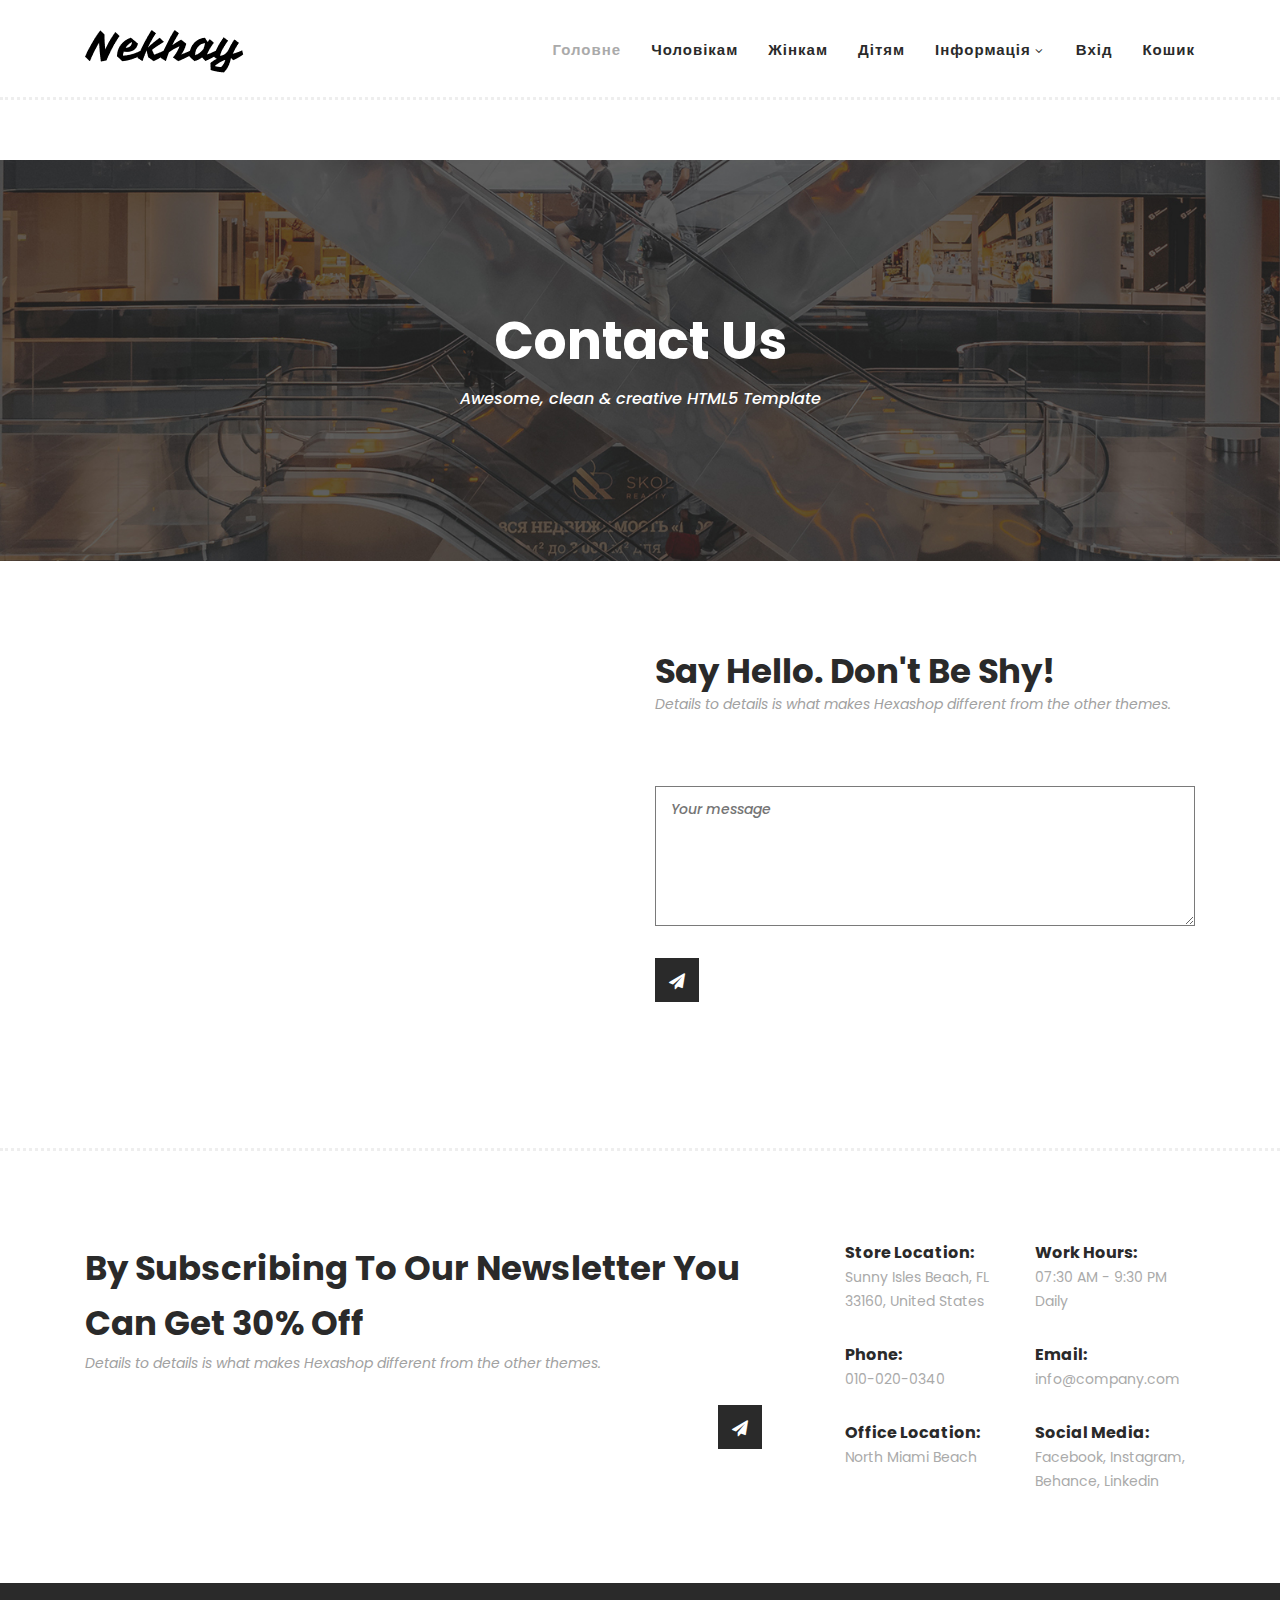
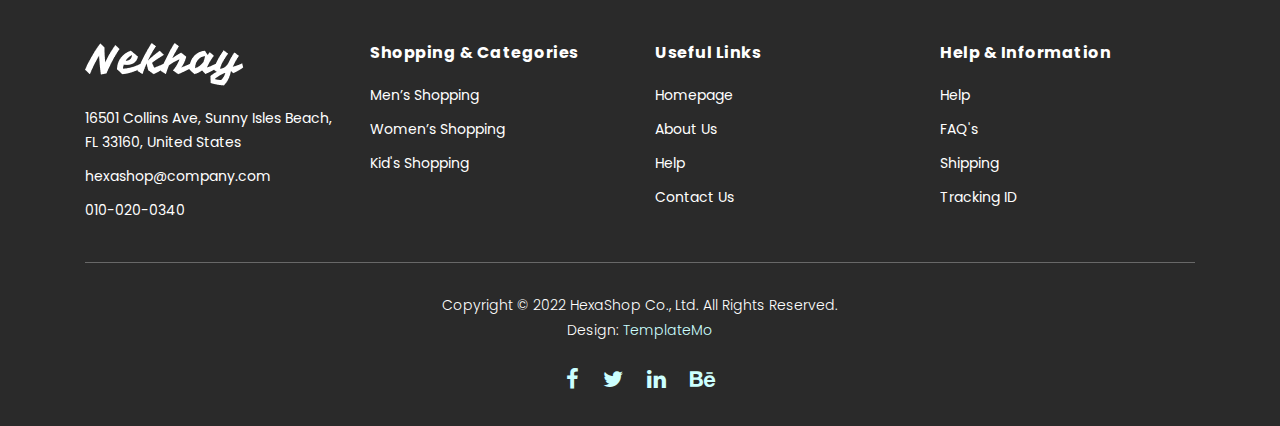
<file: contact.html>
<!DOCTYPE html>
<html lang="en">

  <head>

    <meta charset="utf-8">
    <meta name="viewport" content="width=device-width, initial-scale=1, shrink-to-fit=no">
    <meta name="description" content="">
    <meta name="author" content="">
    <link href="https://fonts.googleapis.com/css?family=Poppins:100,200,300,400,500,600,700,800,900&display=swap" rel="stylesheet">

    <title>Hexashop - Contact Page</title>


    <!-- Additional CSS Files -->
    <link rel="stylesheet" type="text/css" href="assets/css/bootstrap.min.css">

    <link rel="stylesheet" type="text/css" href="assets/css/font-awesome.css">

    <link rel="stylesheet" href="assets/css/templatemo-hexashop.css">

    <link rel="stylesheet" href="assets/css/owl-carousel.css">

    <link rel="stylesheet" href="assets/css/lightbox.css">
<!--

TemplateMo 571 Hexashop

https://templatemo.com/tm-571-hexashop

-->
    </head>
    
    <body>
    
    <!-- ***** Preloader Start ***** -->
    <div id="preloader">
        <div class="jumper">
            <div></div>
            <div></div>
            <div></div>
        </div>
    </div>  
    <!-- ***** Preloader End ***** -->
    
    
    <!-- ***** Header Area Start ***** -->
    <header class="header-area header-sticky">
        <div class="container">
            <div class="row">
                <div class="col-12">
                    <nav class="main-nav">
                        <!-- ***** Logo Start ***** -->
                        <a href="index.html" class="logo">
                            <img src="assets/images/logo.png">
                        </a>
                        <!-- ***** Logo End ***** -->
                        <!-- ***** Menu Start ***** -->
                        <ul class="nav">
                            <li class="scroll-to-section"><a href="index.html" class="active">Головне</a></li>
                            <li class="scroll-to-section"><a href="index.html">Чоловікам</a></li>
                            <li class="scroll-to-section"><a href="index.html">Жінкам</a></li>
                            <li class="scroll-to-section"><a href="index.html">Дітям</a></li>
                            <li class="submenu">
                                <a href="javascript:;">Інформація</a>
                                <ul>
                                    <li><a href="about.html">Про нас</a></li>
                                    <li><a href="products.html">Оплата</a></li>
                                    <li><a href="single-product.html">Доставка</a></li>
                                    <li><a href="contact.html">Контакти</a></li>
                                </ul>
                            </li>
                            <li class="scroll-to-section"><a href="pages/login.html">Вхід</a></li>
                            <li class="scroll-to-section"><a href="pages/cart.html">Кошик</a></li>
                        </ul>        
                        <a class='menu-trigger'>
                            <span>Меню</span>
                        </a>
                        <!-- ***** Menu End ***** -->
                    </nav>
                </div>
            </div>
        </div>
    </header>
    <!-- ***** Header Area End ***** -->

    <!-- ***** Main Banner Area Start ***** -->
    <div class="page-heading about-page-heading" id="top">
        <div class="container">
            <div class="row">
                <div class="col-lg-12">
                    <div class="inner-content">
                        <h2>Contact Us</h2>
                        <span>Awesome, clean &amp; creative HTML5 Template</span>
                    </div>
                </div>
            </div>
        </div>
    </div>
    <!-- ***** Main Banner Area End ***** -->

    <!-- ***** Contact Area Starts ***** -->
    <div class="contact-us">
        <div class="container">
            <div class="row">
                <div class="col-lg-6">
                    <div id="map">
                      <iframe src="https://www.google.com/maps/embed?pb=!1m18!1m12!1m3!1d90186.37207676383!2d-80.13495239500924!3d25.9317678710111!2m3!1f0!2f0!3f0!3m2!1i1024!2i768!4f13.1!3m3!1m2!1s0x88d9ad1877e4a82d%3A0xa891714787d1fb5e!2sPier%20Park!5e1!3m2!1sen!2sth!4v1637512439384!5m2!1sen!2sth" width="100%" height="400px" frameborder="0" style="border:0" allowfullscreen></iframe>
                      <!-- You can simply copy and paste "Embed a map" code from Google Maps for any location. -->
                      
                    </div>
                </div>
                <div class="col-lg-6">
                    <div class="section-heading">
                        <h2>Say Hello. Don't Be Shy!</h2>
                        <span>Details to details is what makes Hexashop different from the other themes.</span>
                    </div>
                    <form id="contact" action="" method="post">
                        <div class="row">
                          <div class="col-lg-6">
                            <fieldset>
                              <input name="name" type="text" id="name" placeholder="Your name" required="">
                            </fieldset>
                          </div>
                          <div class="col-lg-6">
                            <fieldset>
                              <input name="email" type="text" id="email" placeholder="Your email" required="">
                            </fieldset>
                          </div>
                          <div class="col-lg-12">
                            <fieldset>
                              <textarea name="message" rows="6" id="message" placeholder="Your message" required=""></textarea>
                            </fieldset>
                          </div>
                          <div class="col-lg-12">
                            <fieldset>
                              <button type="submit" id="form-submit" class="main-dark-button"><i class="fa fa-paper-plane"></i></button>
                          </div>
                        </div>
                      </form>
                </div>
            </div>
        </div>
    </div>
    <!-- ***** Contact Area Ends ***** -->

    <!-- ***** Subscribe Area Starts ***** -->
    <div class="subscribe">
        <div class="container">
            <div class="row">
                <div class="col-lg-8">
                    <div class="section-heading">
                        <h2>By Subscribing To Our Newsletter You Can Get 30% Off</h2>
                        <span>Details to details is what makes Hexashop different from the other themes.</span>
                    </div>
                    <form id="subscribe" action="" method="get">
                        <div class="row">
                          <div class="col-lg-5">
                            <fieldset>
                              <input name="name" type="text" id="name" placeholder="Your Name" required="">
                            </fieldset>
                          </div>
                          <div class="col-lg-5">
                            <fieldset>
                              <input name="email" type="text" id="email" pattern="[^ @]*@[^ @]*" placeholder="Your Email Address" required="">
                            </fieldset>
                          </div>
                          <div class="col-lg-2">
                            <fieldset>
                              <button type="submit" id="form-submit" class="main-dark-button"><i class="fa fa-paper-plane"></i></button>
                            </fieldset>
                          </div>
                        </div>
                    </form>
                </div>
                <div class="col-lg-4">
                    <div class="row">
                        <div class="col-6">
                            <ul>
                                <li>Store Location:<br><span>Sunny Isles Beach, FL 33160, United States</span></li>
                                <li>Phone:<br><span>010-020-0340</span></li>
                                <li>Office Location:<br><span>North Miami Beach</span></li>
                            </ul>
                        </div>
                        <div class="col-6">
                            <ul>
                                <li>Work Hours:<br><span>07:30 AM - 9:30 PM Daily</span></li>
                                <li>Email:<br><span>info@company.com</span></li>
                                <li>Social Media:<br><span><a href="#">Facebook</a>, <a href="#">Instagram</a>, <a href="#">Behance</a>, <a href="#">Linkedin</a></span></li>
                            </ul>
                        </div>
                    </div>
                </div>
            </div>
        </div>
    </div>
    <!-- ***** Subscribe Area Ends ***** -->

    <!-- ***** Footer Start ***** -->
    <footer>
        <div class="container">
            <div class="row">
                <div class="col-lg-3">
                    <div class="first-item">
                        <div class="logo">
                            <img src="assets/images/white-logo.png" alt="hexashop ecommerce templatemo">
                        </div>
                        <ul>
                            <li><a href="#">16501 Collins Ave, Sunny Isles Beach, FL 33160, United States</a></li>
                            <li><a href="#">hexashop@company.com</a></li>
                            <li><a href="#">010-020-0340</a></li>
                        </ul>
                    </div>
                </div>
                <div class="col-lg-3">
                    <h4>Shopping &amp; Categories</h4>
                    <ul>
                        <li><a href="#">Men’s Shopping</a></li>
                        <li><a href="#">Women’s Shopping</a></li>
                        <li><a href="#">Kid's Shopping</a></li>
                    </ul>
                </div>
                <div class="col-lg-3">
                    <h4>Useful Links</h4>
                    <ul>
                        <li><a href="#">Homepage</a></li>
                        <li><a href="#">About Us</a></li>
                        <li><a href="#">Help</a></li>
                        <li><a href="#">Contact Us</a></li>
                    </ul>
                </div>
                <div class="col-lg-3">
                    <h4>Help &amp; Information</h4>
                    <ul>
                        <li><a href="#">Help</a></li>
                        <li><a href="#">FAQ's</a></li>
                        <li><a href="#">Shipping</a></li>
                        <li><a href="#">Tracking ID</a></li>
                    </ul>
                </div>
                <div class="col-lg-12">
                    <div class="under-footer">
                        <p>Copyright © 2022 HexaShop Co., Ltd. All Rights Reserved. 
                        
                        <br>Design: <a href="https://templatemo.com" target="_parent" title="free css templates">TemplateMo</a></p>
                        <ul>
                            <li><a href="#"><i class="fa fa-facebook"></i></a></li>
                            <li><a href="#"><i class="fa fa-twitter"></i></a></li>
                            <li><a href="#"><i class="fa fa-linkedin"></i></a></li>
                            <li><a href="#"><i class="fa fa-behance"></i></a></li>
                        </ul>
                    </div>
                </div>
            </div>
        </div>
    </footer>
    

    <!-- jQuery -->
    <script src="assets/js/jquery-2.1.0.min.js"></script>

    <!-- Bootstrap -->
    <script src="assets/js/popper.js"></script>
    <script src="assets/js/bootstrap.min.js"></script>

    <!-- Plugins -->
    <script src="assets/js/owl-carousel.js"></script>
    <script src="assets/js/accordions.js"></script>
    <script src="assets/js/datepicker.js"></script>
    <script src="assets/js/scrollreveal.min.js"></script>
    <script src="assets/js/waypoints.min.js"></script>
    <script src="assets/js/jquery.counterup.min.js"></script>
    <script src="assets/js/imgfix.min.js"></script> 
    <script src="assets/js/slick.js"></script> 
    <script src="assets/js/lightbox.js"></script> 
    <script src="assets/js/isotope.js"></script> 
    
    <!-- Global Init -->
    <script src="assets/js/custom.js"></script>

    <script>

        $(function() {
            var selectedClass = "";
            $("p").click(function(){
            selectedClass = $(this).attr("data-rel");
            $("#portfolio").fadeTo(50, 0.1);
                $("#portfolio div").not("."+selectedClass).fadeOut();
            setTimeout(function() {
              $("."+selectedClass).fadeIn();
              $("#portfolio").fadeTo(50, 1);
            }, 500);
                
            });
        });

    </script>

  </body>

</html>
</file>
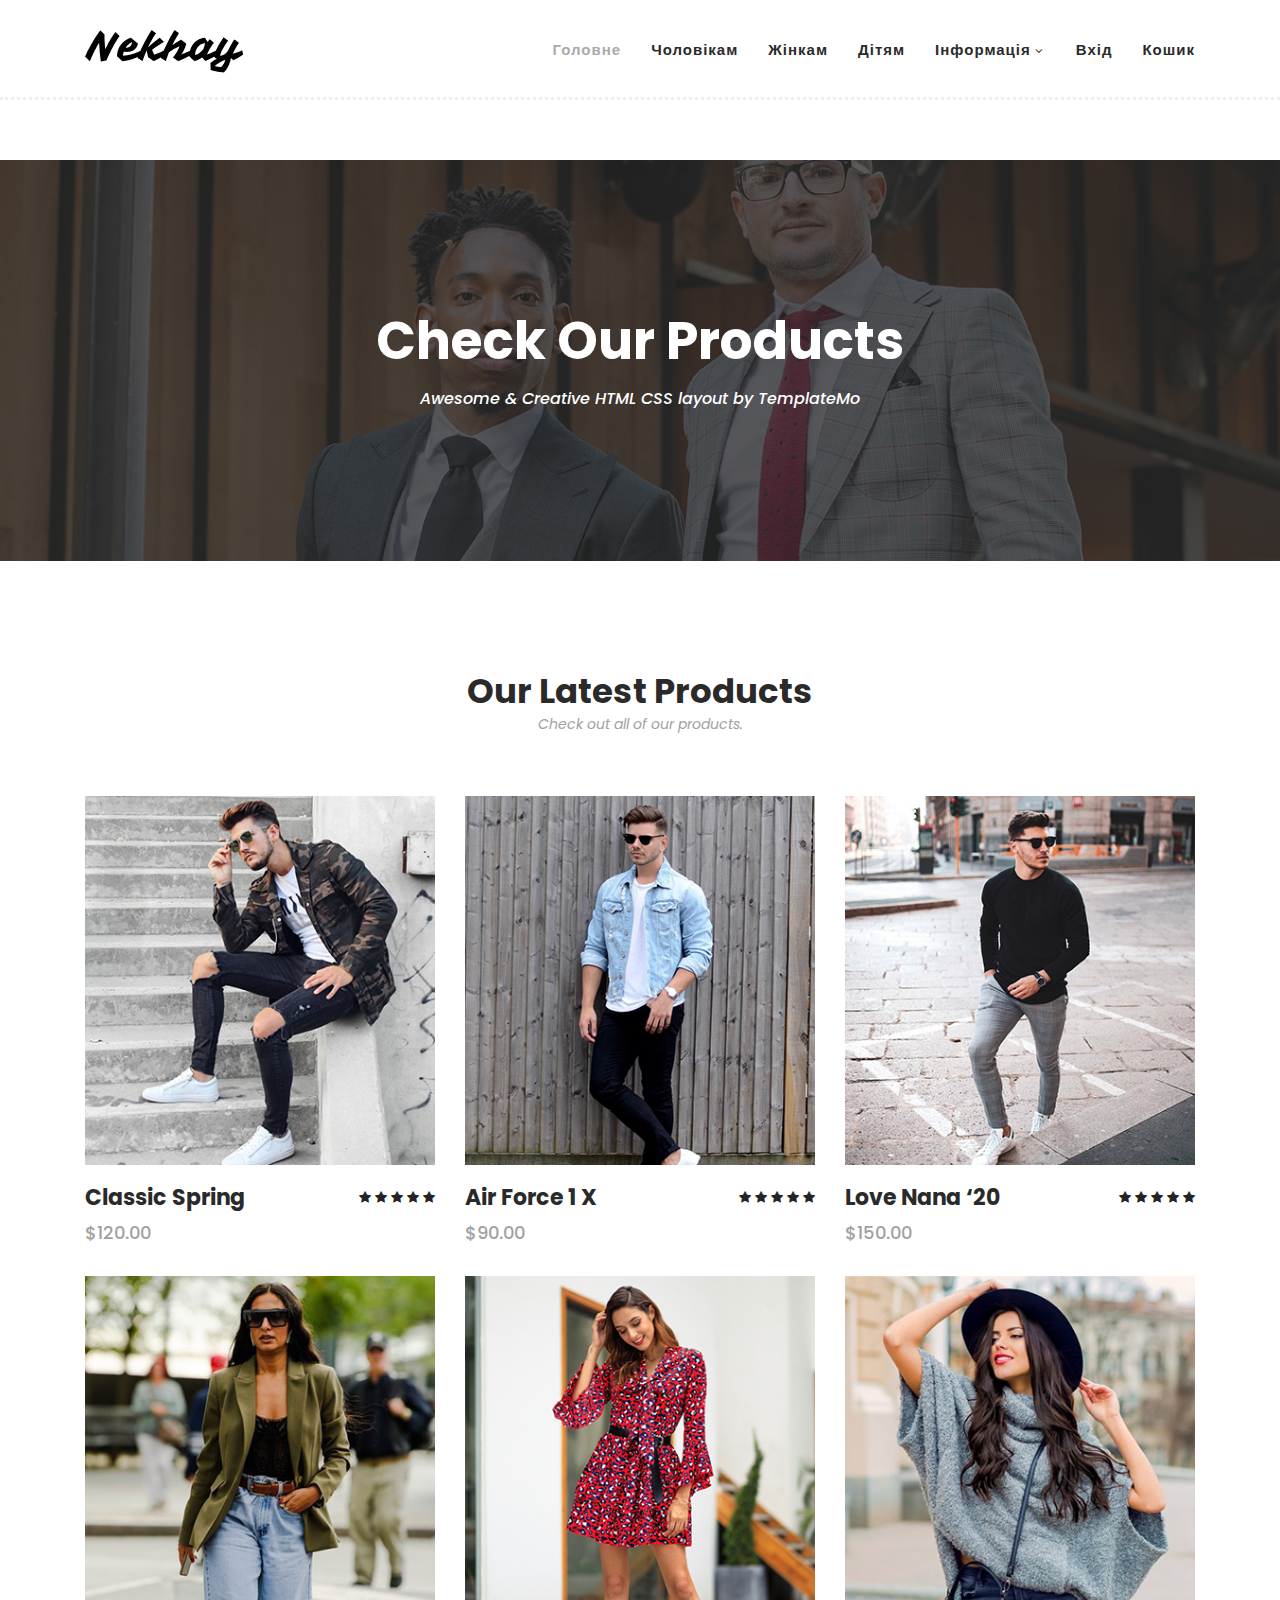
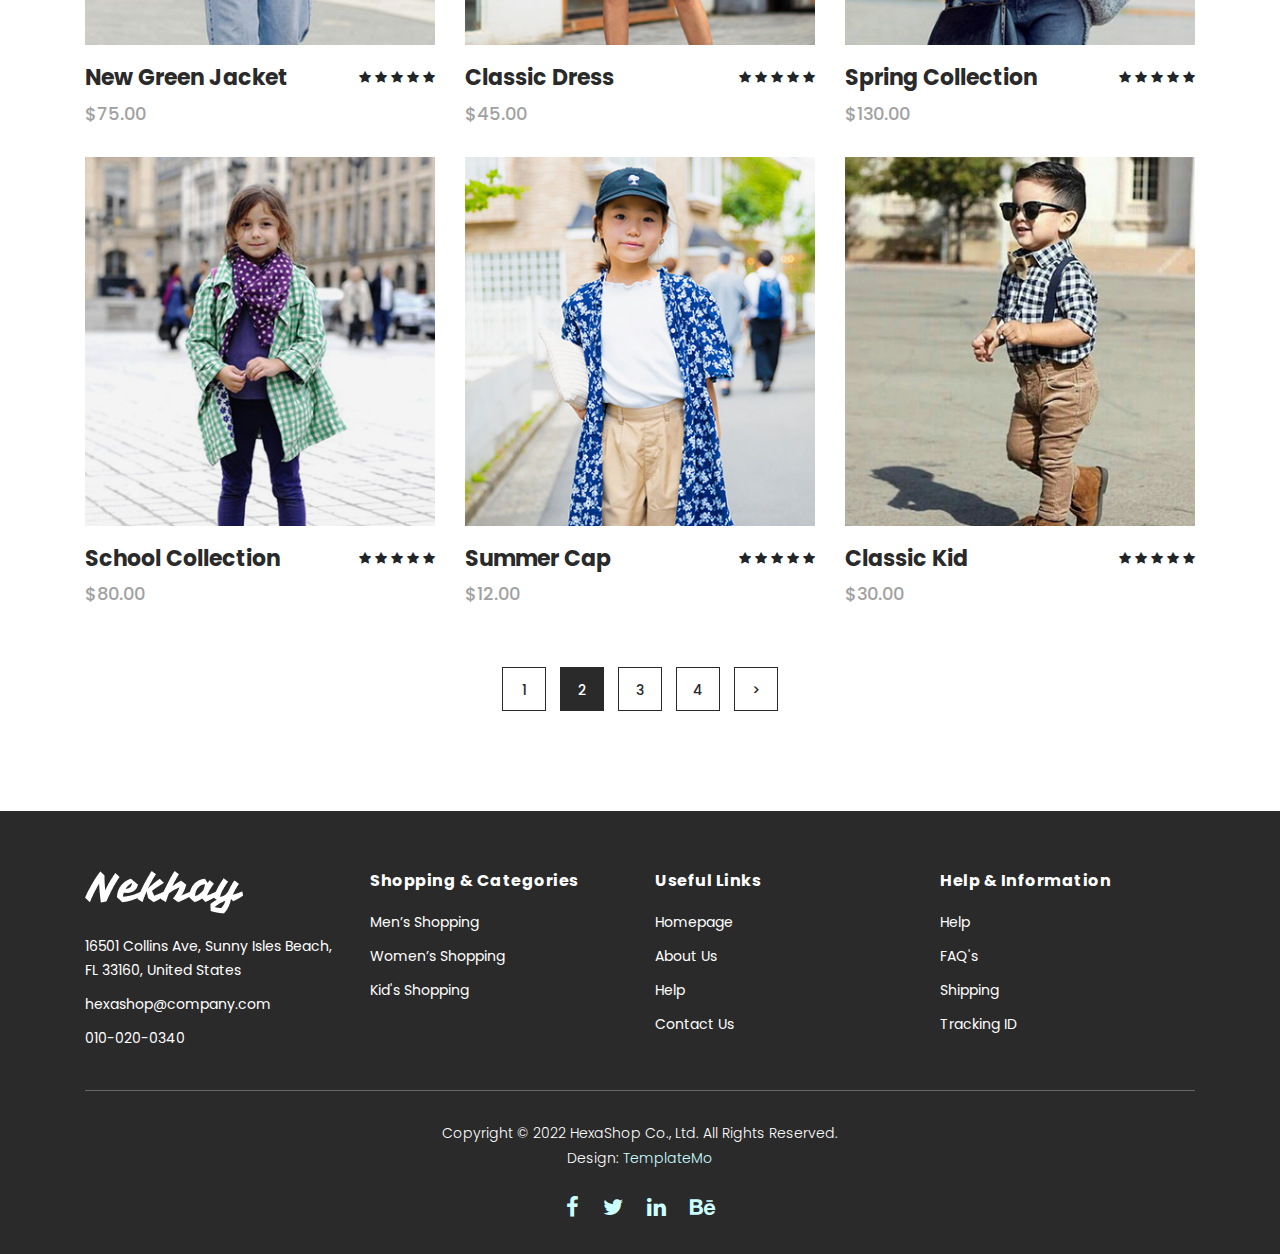
<file: products.html>
<!DOCTYPE html>
<html lang="en">

  <head>

    <meta charset="utf-8">
    <meta name="viewport" content="width=device-width, initial-scale=1, shrink-to-fit=no">
    <meta name="description" content="">
    <meta name="author" content="">
    <link href="https://fonts.googleapis.com/css?family=Poppins:100,200,300,400,500,600,700,800,900&display=swap" rel="stylesheet">

    <title>Hexashop - Product Listing Page</title>


    <!-- Additional CSS Files -->
    <link rel="stylesheet" type="text/css" href="assets/css/bootstrap.min.css">

    <link rel="stylesheet" type="text/css" href="assets/css/font-awesome.css">

    <link rel="stylesheet" href="assets/css/templatemo-hexashop.css">

    <link rel="stylesheet" href="assets/css/owl-carousel.css">

    <link rel="stylesheet" href="assets/css/lightbox.css">
<!--

TemplateMo 571 Hexashop

https://templatemo.com/tm-571-hexashop

-->
    </head>
    
    <body>
    
    <!-- ***** Preloader Start ***** -->
    <div id="preloader">
        <div class="jumper">
            <div></div>
            <div></div>
            <div></div>
        </div>
    </div>  
    <!-- ***** Preloader End ***** -->
    
    
    <!-- ***** Header Area Start ***** -->
    <header class="header-area header-sticky">
        <div class="container">
            <div class="row">
                <div class="col-12">
                    <nav class="main-nav">
                        <!-- ***** Logo Start ***** -->
                        <a href="index.html" class="logo">
                            <img src="assets/images/logo.png">
                        </a>
                        <!-- ***** Logo End ***** -->
                        <!-- ***** Menu Start ***** -->
                        <ul class="nav">
                            <li class="scroll-to-section"><a href="index.html" class="active">Головне</a></li>
                            <li class="scroll-to-section"><a href="index.html">Чоловікам</a></li>
                            <li class="scroll-to-section"><a href="index.html">Жінкам</a></li>
                            <li class="scroll-to-section"><a href="index.html">Дітям</a></li>
                            <li class="submenu">
                                <a href="javascript:;">Інформація</a>
                                <ul>
                                    <li><a href="about.html">Про нас</a></li>
                                    <li><a href="products.html">Оплата</a></li>
                                    <li><a href="single-product.html">Доставка</a></li>
                                    <li><a href="contact.html">Контакти</a></li>
                                </ul>
                            </li>
                            <li class="scroll-to-section"><a href="pages/login.html">Вхід</a></li>
                            <li class="scroll-to-section"><a href="pages/cart.html">Кошик</a></li>
                        </ul>        
                        <a class='menu-trigger'>
                            <span>Меню</span>
                        </a>
                        <!-- ***** Menu End ***** -->
                    </nav>
                </div>
            </div>
        </div>
    </header>
    <!-- ***** Header Area End ***** -->

    <!-- ***** Main Banner Area Start ***** -->
    <div class="page-heading" id="top">
        <div class="container">
            <div class="row">
                <div class="col-lg-12">
                    <div class="inner-content">
                        <h2>Check Our Products</h2>
                        <span>Awesome &amp; Creative HTML CSS layout by TemplateMo</span>
                    </div>
                </div>
            </div>
        </div>
    </div>
    <!-- ***** Main Banner Area End ***** -->


    <!-- ***** Products Area Starts ***** -->
    <section class="section" id="products">
        <div class="container">
            <div class="row">
                <div class="col-lg-12">
                    <div class="section-heading">
                        <h2>Our Latest Products</h2>
                        <span>Check out all of our products.</span>
                    </div>
                </div>
            </div>
        </div>
        <div class="container">
            <div class="row">
                <div class="col-lg-4">
                    <div class="item">
                        <div class="thumb">
                            <div class="hover-content">
                                <ul>
                                    <li><a href="single-product.html"><i class="fa fa-eye"></i></a></li>
                                    <li><a href="single-product.html"><i class="fa fa-star"></i></a></li>
                                    <li><a href="single-product.html"><i class="fa fa-shopping-cart"></i></a></li>
                                </ul>
                            </div>
                            <img src="assets/images/men-01.jpg" alt="">
                        </div>
                        <div class="down-content">
                            <h4>Classic Spring</h4>
                            <span>$120.00</span>
                            <ul class="stars">
                                <li><i class="fa fa-star"></i></li>
                                <li><i class="fa fa-star"></i></li>
                                <li><i class="fa fa-star"></i></li>
                                <li><i class="fa fa-star"></i></li>
                                <li><i class="fa fa-star"></i></li>
                            </ul>
                        </div>
                    </div>
                </div>
                <div class="col-lg-4">
                    <div class="item">
                        <div class="thumb">
                            <div class="hover-content">
                                <ul>
                                    <li><a href="single-product.html"><i class="fa fa-eye"></i></a></li>
                                    <li><a href="single-product.html"><i class="fa fa-star"></i></a></li>
                                    <li><a href="single-product.html"><i class="fa fa-shopping-cart"></i></a></li>
                                </ul>
                            </div>
                            <img src="assets/images/men-02.jpg" alt="">
                        </div>
                        <div class="down-content">
                            <h4>Air Force 1 X</h4>
                            <span>$90.00</span>
                            <ul class="stars">
                                <li><i class="fa fa-star"></i></li>
                                <li><i class="fa fa-star"></i></li>
                                <li><i class="fa fa-star"></i></li>
                                <li><i class="fa fa-star"></i></li>
                                <li><i class="fa fa-star"></i></li>
                            </ul>
                        </div>
                    </div>
                </div>
                <div class="col-lg-4">
                    <div class="item">
                        <div class="thumb">
                            <div class="hover-content">
                                <ul>
                                    <li><a href="single-product.html"><i class="fa fa-eye"></i></a></li>
                                    <li><a href="single-product.html"><i class="fa fa-star"></i></a></li>
                                    <li><a href="single-product.html"><i class="fa fa-shopping-cart"></i></a></li>
                                </ul>
                            </div>
                            <img src="assets/images/men-03.jpg" alt="">
                        </div>
                        <div class="down-content">
                            <h4>Love Nana ‘20</h4>
                            <span>$150.00</span>
                            <ul class="stars">
                                <li><i class="fa fa-star"></i></li>
                                <li><i class="fa fa-star"></i></li>
                                <li><i class="fa fa-star"></i></li>
                                <li><i class="fa fa-star"></i></li>
                                <li><i class="fa fa-star"></i></li>
                            </ul>
                        </div>
                    </div>
                </div>
                <div class="col-lg-4">
                    <div class="item">
                        <div class="thumb">
                            <div class="hover-content">
                                <ul>
                                    <li><a href="single-product.html"><i class="fa fa-eye"></i></a></li>
                                    <li><a href="single-product.html"><i class="fa fa-star"></i></a></li>
                                    <li><a href="single-product.html"><i class="fa fa-shopping-cart"></i></a></li>
                                </ul>
                            </div>
                            <img src="assets/images/women-01.jpg" alt="">
                        </div>
                        <div class="down-content">
                            <h4>New Green Jacket</h4>
                            <span>$75.00</span>
                            <ul class="stars">
                                <li><i class="fa fa-star"></i></li>
                                <li><i class="fa fa-star"></i></li>
                                <li><i class="fa fa-star"></i></li>
                                <li><i class="fa fa-star"></i></li>
                                <li><i class="fa fa-star"></i></li>
                            </ul>
                        </div>
                    </div>
                </div>
                <div class="col-lg-4">
                    <div class="item">
                        <div class="thumb">
                            <div class="hover-content">
                                <ul>
                                    <li><a href="single-product.html"><i class="fa fa-eye"></i></a></li>
                                    <li><a href="single-product.html"><i class="fa fa-star"></i></a></li>
                                    <li><a href="single-product.html"><i class="fa fa-shopping-cart"></i></a></li>
                                </ul>
                            </div>
                            <img src="assets/images/women-02.jpg" alt="">
                        </div>
                        <div class="down-content">
                            <h4>Classic Dress</h4>
                            <span>$45.00</span>
                            <ul class="stars">
                                <li><i class="fa fa-star"></i></li>
                                <li><i class="fa fa-star"></i></li>
                                <li><i class="fa fa-star"></i></li>
                                <li><i class="fa fa-star"></i></li>
                                <li><i class="fa fa-star"></i></li>
                            </ul>
                        </div>
                    </div>
                </div>
                <div class="col-lg-4">
                    <div class="item">
                        <div class="thumb">
                            <div class="hover-content">
                                <ul>
                                    <li><a href="single-product.html"><i class="fa fa-eye"></i></a></li>
                                    <li><a href="single-product.html"><i class="fa fa-star"></i></a></li>
                                    <li><a href="single-product.html"><i class="fa fa-shopping-cart"></i></a></li>
                                </ul>
                            </div>
                            <img src="assets/images/women-03.jpg" alt="">
                        </div>
                        <div class="down-content">
                            <h4>Spring Collection</h4>
                            <span>$130.00</span>
                            <ul class="stars">
                                <li><i class="fa fa-star"></i></li>
                                <li><i class="fa fa-star"></i></li>
                                <li><i class="fa fa-star"></i></li>
                                <li><i class="fa fa-star"></i></li>
                                <li><i class="fa fa-star"></i></li>
                            </ul>
                        </div>
                    </div>
                </div>
                <div class="col-lg-4">
                    <div class="item">
                        <div class="thumb">
                            <div class="hover-content">
                                <ul>
                                    <li><a href="single-product.html"><i class="fa fa-eye"></i></a></li>
                                    <li><a href="single-product.html"><i class="fa fa-star"></i></a></li>
                                    <li><a href="single-product.html"><i class="fa fa-shopping-cart"></i></a></li>
                                </ul>
                            </div>
                            <img src="assets/images/kid-01.jpg" alt="">
                        </div>
                        <div class="down-content">
                            <h4>School Collection</h4>
                            <span>$80.00</span>
                            <ul class="stars">
                                <li><i class="fa fa-star"></i></li>
                                <li><i class="fa fa-star"></i></li>
                                <li><i class="fa fa-star"></i></li>
                                <li><i class="fa fa-star"></i></li>
                                <li><i class="fa fa-star"></i></li>
                            </ul>
                        </div>
                    </div>
                </div>
                <div class="col-lg-4">
                    <div class="item">
                        <div class="thumb">
                            <div class="hover-content">
                                <ul>
                                    <li><a href="single-product.html"><i class="fa fa-eye"></i></a></li>
                                    <li><a href="single-product.html"><i class="fa fa-star"></i></a></li>
                                    <li><a href="single-product.html"><i class="fa fa-shopping-cart"></i></a></li>
                                </ul>
                            </div>
                            <img src="assets/images/kid-02.jpg" alt="">
                        </div>
                        <div class="down-content">
                            <h4>Summer Cap</h4>
                            <span>$12.00</span>
                            <ul class="stars">
                                <li><i class="fa fa-star"></i></li>
                                <li><i class="fa fa-star"></i></li>
                                <li><i class="fa fa-star"></i></li>
                                <li><i class="fa fa-star"></i></li>
                                <li><i class="fa fa-star"></i></li>
                            </ul>
                        </div>
                    </div>
                </div>
                <div class="col-lg-4">
                    <div class="item">
                        <div class="thumb">
                            <div class="hover-content">
                                <ul>
                                    <li><a href="single-product.html"><i class="fa fa-eye"></i></a></li>
                                    <li><a href="single-product.html"><i class="fa fa-star"></i></a></li>
                                    <li><a href="single-product.html"><i class="fa fa-shopping-cart"></i></a></li>
                                </ul>
                            </div>
                            <img src="assets/images/kid-03.jpg" alt="">
                        </div>
                        <div class="down-content">
                            <h4>Classic Kid</h4>
                            <span>$30.00</span>
                            <ul class="stars">
                                <li><i class="fa fa-star"></i></li>
                                <li><i class="fa fa-star"></i></li>
                                <li><i class="fa fa-star"></i></li>
                                <li><i class="fa fa-star"></i></li>
                                <li><i class="fa fa-star"></i></li>
                            </ul>
                        </div>
                    </div>
                </div>
                <div class="col-lg-12">
                    <div class="pagination">
                        <ul>
                            <li>
                                <a href="#">1</a>
                            </li>
                            <li class="active">
                                <a href="#">2</a>
                            </li>
                            <li>
                                <a href="#">3</a>
                            </li>
                            <li>
                                <a href="#">4</a>
                            </li>
                            <li>
                                <a href="#">></a>
                            </li>
                        </ul>
                    </div>
                </div>
            </div>
        </div>
    </section>
    <!-- ***** Products Area Ends ***** -->
    
    <!-- ***** Footer Start ***** -->
    <footer>
        <div class="container">
            <div class="row">
                <div class="col-lg-3">
                    <div class="first-item">
                        <div class="logo">
                            <img src="assets/images/white-logo.png" alt="hexashop ecommerce templatemo">
                        </div>
                        <ul>
                            <li><a href="#">16501 Collins Ave, Sunny Isles Beach, FL 33160, United States</a></li>
                            <li><a href="#">hexashop@company.com</a></li>
                            <li><a href="#">010-020-0340</a></li>
                        </ul>
                    </div>
                </div>
                <div class="col-lg-3">
                    <h4>Shopping &amp; Categories</h4>
                    <ul>
                        <li><a href="#">Men’s Shopping</a></li>
                        <li><a href="#">Women’s Shopping</a></li>
                        <li><a href="#">Kid's Shopping</a></li>
                    </ul>
                </div>
                <div class="col-lg-3">
                    <h4>Useful Links</h4>
                    <ul>
                        <li><a href="#">Homepage</a></li>
                        <li><a href="#">About Us</a></li>
                        <li><a href="#">Help</a></li>
                        <li><a href="#">Contact Us</a></li>
                    </ul>
                </div>
                <div class="col-lg-3">
                    <h4>Help &amp; Information</h4>
                    <ul>
                        <li><a href="#">Help</a></li>
                        <li><a href="#">FAQ's</a></li>
                        <li><a href="#">Shipping</a></li>
                        <li><a href="#">Tracking ID</a></li>
                    </ul>
                </div>
                <div class="col-lg-12">
                    <div class="under-footer">
                        <p>Copyright © 2022 HexaShop Co., Ltd. All Rights Reserved. 
                        
                        <br>Design: <a href="https://templatemo.com" target="_parent" title="free css templates">TemplateMo</a></p>
                        <ul>
                            <li><a href="#"><i class="fa fa-facebook"></i></a></li>
                            <li><a href="#"><i class="fa fa-twitter"></i></a></li>
                            <li><a href="#"><i class="fa fa-linkedin"></i></a></li>
                            <li><a href="#"><i class="fa fa-behance"></i></a></li>
                        </ul>
                    </div>
                </div>
            </div>
        </div>
    </footer>
    

    <!-- jQuery -->
    <script src="assets/js/jquery-2.1.0.min.js"></script>

    <!-- Bootstrap -->
    <script src="assets/js/popper.js"></script>
    <script src="assets/js/bootstrap.min.js"></script>

    <!-- Plugins -->
    <script src="assets/js/owl-carousel.js"></script>
    <script src="assets/js/accordions.js"></script>
    <script src="assets/js/datepicker.js"></script>
    <script src="assets/js/scrollreveal.min.js"></script>
    <script src="assets/js/waypoints.min.js"></script>
    <script src="assets/js/jquery.counterup.min.js"></script>
    <script src="assets/js/imgfix.min.js"></script> 
    <script src="assets/js/slick.js"></script> 
    <script src="assets/js/lightbox.js"></script> 
    <script src="assets/js/isotope.js"></script> 
    
    <!-- Global Init -->
    <script src="assets/js/custom.js"></script>

    <script>

        $(function() {
            var selectedClass = "";
            $("p").click(function(){
            selectedClass = $(this).attr("data-rel");
            $("#portfolio").fadeTo(50, 0.1);
                $("#portfolio div").not("."+selectedClass).fadeOut();
            setTimeout(function() {
              $("."+selectedClass).fadeIn();
              $("#portfolio").fadeTo(50, 1);
            }, 500);
                
            });
        });

    </script>

  </body>

</html>
</file>
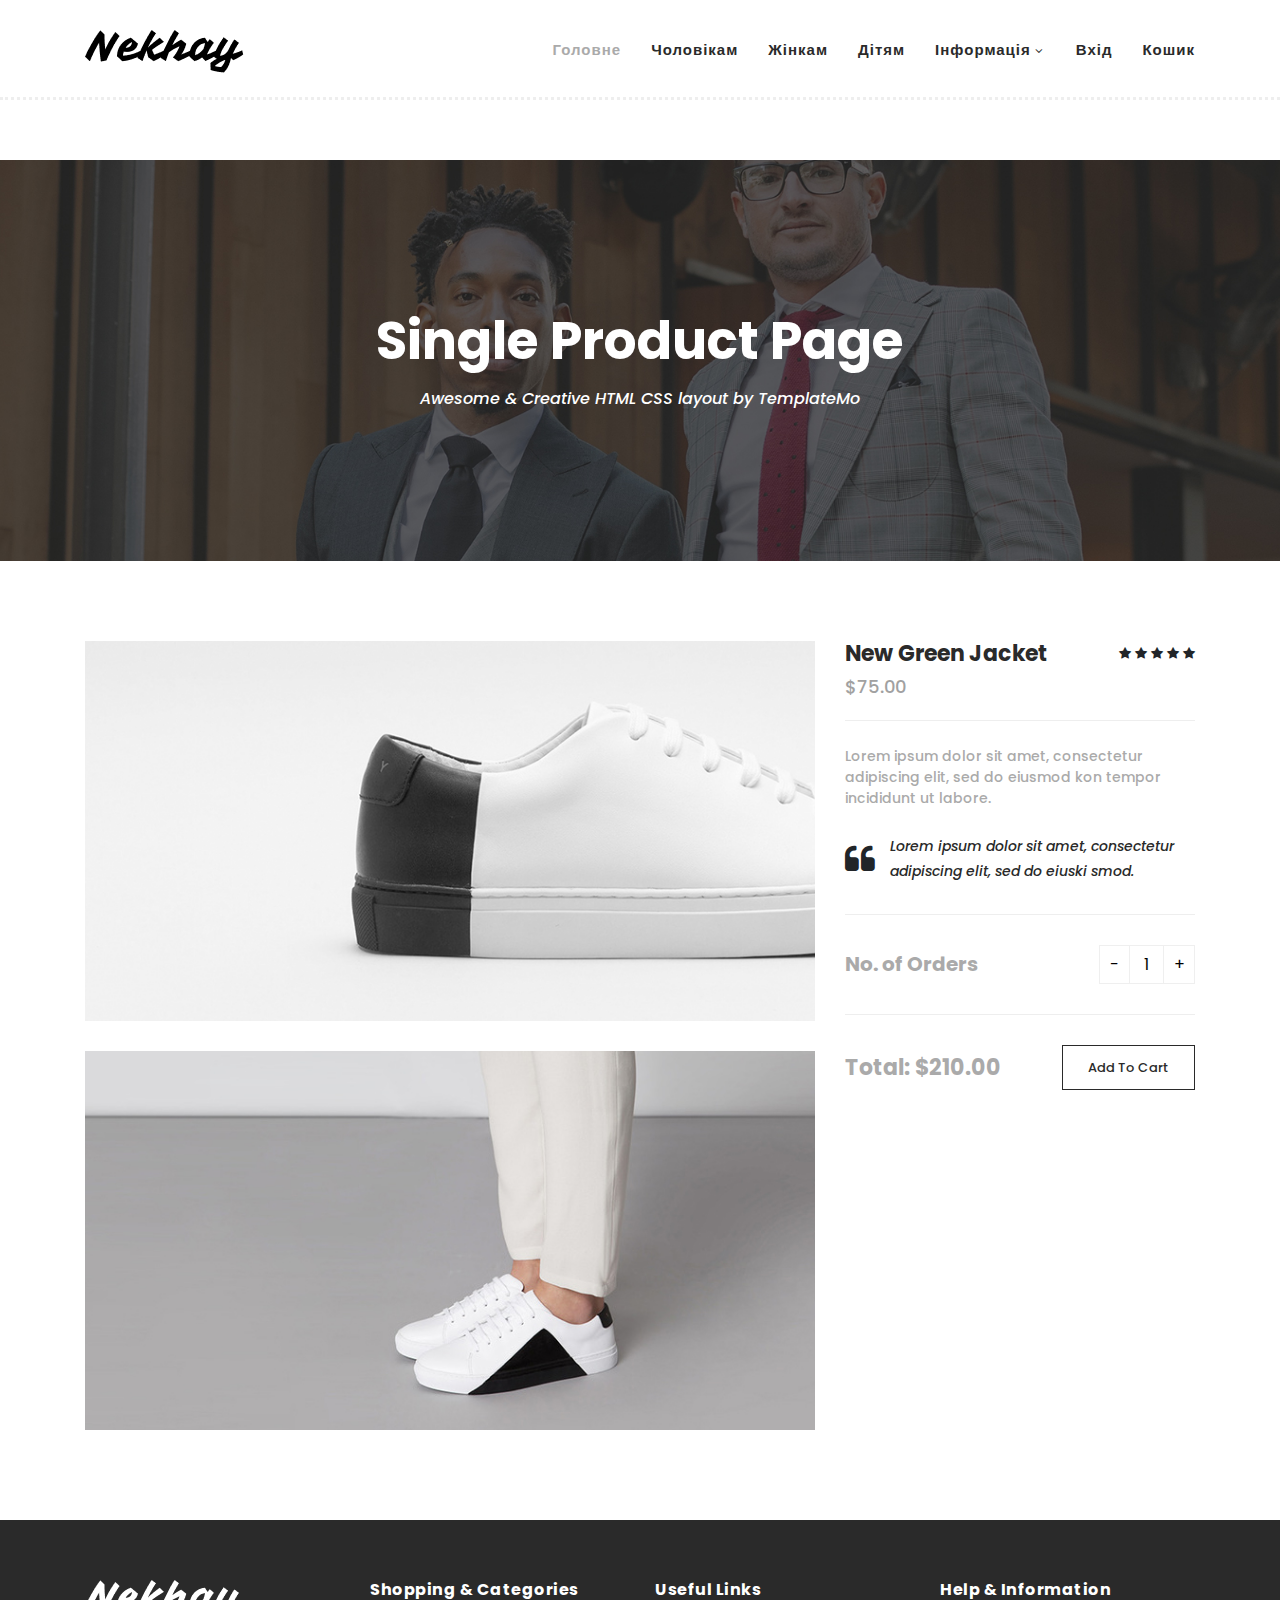
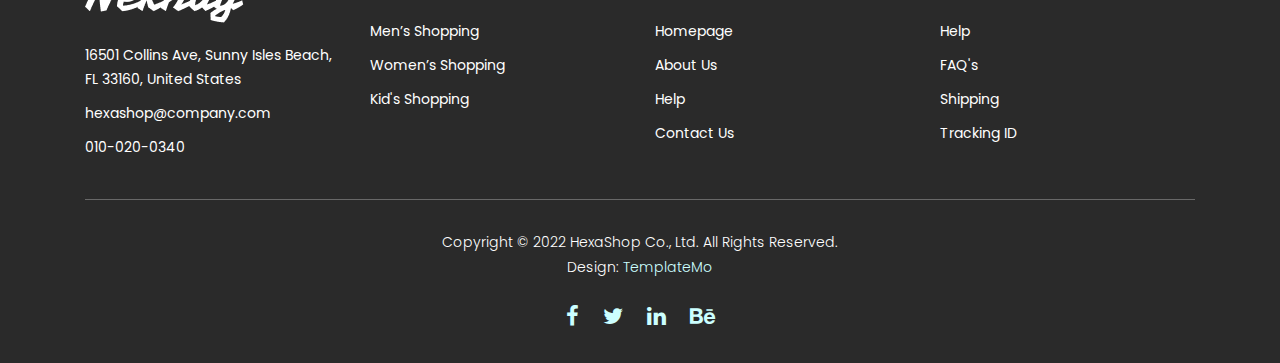
<file: single-product.html>
<!DOCTYPE html>
<html lang="en">

  <head>

    <meta charset="utf-8">
    <meta name="viewport" content="width=device-width, initial-scale=1, shrink-to-fit=no">
    <meta name="description" content="">
    <meta name="author" content="">
    <link href="https://fonts.googleapis.com/css?family=Poppins:100,200,300,400,500,600,700,800,900&display=swap" rel="stylesheet">

    <title>Hexashop - Product Detail Page</title>


    <!-- Additional CSS Files -->
    <link rel="stylesheet" type="text/css" href="assets/css/bootstrap.min.css">

    <link rel="stylesheet" type="text/css" href="assets/css/font-awesome.css">

    <link rel="stylesheet" href="assets/css/templatemo-hexashop.css">

    <link rel="stylesheet" href="assets/css/owl-carousel.css">

    <link rel="stylesheet" href="assets/css/lightbox.css">
<!--

TemplateMo 571 Hexashop

https://templatemo.com/tm-571-hexashop

-->
    </head>
    
    <body>
    
    <!-- ***** Preloader Start ***** -->
    <div id="preloader">
        <div class="jumper">
            <div></div>
            <div></div>
            <div></div>
        </div>
    </div>  
    <!-- ***** Preloader End ***** -->
    
    
    <!-- ***** Header Area Start ***** -->
    <header class="header-area header-sticky">
        <div class="container">
            <div class="row">
                <div class="col-12">
                    <nav class="main-nav">
                        <!-- ***** Logo Start ***** -->
                        <a href="index.html" class="logo">
                            <img src="assets/images/logo.png">
                        </a>
                        <!-- ***** Logo End ***** -->
                        <!-- ***** Menu Start ***** -->
                        <ul class="nav">
                            <li class="scroll-to-section"><a href="index.html" class="active">Головне</a></li>
                            <li class="scroll-to-section"><a href="index.html">Чоловікам</a></li>
                            <li class="scroll-to-section"><a href="index.html">Жінкам</a></li>
                            <li class="scroll-to-section"><a href="index.html">Дітям</a></li>
                            <li class="submenu">
                                <a href="javascript:;">Інформація</a>
                                <ul>
                                    <li><a href="about.html">Про нас</a></li>
                                    <li><a href="products.html">Оплата</a></li>
                                    <li><a href="single-product.html">Доставка</a></li>
                                    <li><a href="contact.html">Контакти</a></li>
                                </ul>
                            </li>
                            <li class="scroll-to-section"><a href="pages/login.html">Вхід</a></li>
                            <li class="scroll-to-section"><a href="pages/cart.html">Кошик</a></li>
                        </ul>        
                        <a class='menu-trigger'>
                            <span>Меню</span>
                        </a>
                        <!-- ***** Menu End ***** -->
                    </nav>
                </div>
            </div>
        </div>
    </header>
    <!-- ***** Header Area End ***** -->

    <!-- ***** Main Banner Area Start ***** -->
    <div class="page-heading" id="top">
        <div class="container">
            <div class="row">
                <div class="col-lg-12">
                    <div class="inner-content">
                        <h2>Single Product Page</h2>
                        <span>Awesome &amp; Creative HTML CSS layout by TemplateMo</span>
                    </div>
                </div>
            </div>
        </div>
    </div>
    <!-- ***** Main Banner Area End ***** -->


    <!-- ***** Product Area Starts ***** -->
    <section class="section" id="product">
        <div class="container">
            <div class="row">
                <div class="col-lg-8">
                <div class="left-images">
                    <img src="assets/images/single-product-01.jpg" alt="">
                    <img src="assets/images/single-product-02.jpg" alt="">
                </div>
            </div>
            <div class="col-lg-4">
                <div class="right-content">
                    <h4>New Green Jacket</h4>
                    <span class="price">$75.00</span>
                    <ul class="stars">
                        <li><i class="fa fa-star"></i></li>
                        <li><i class="fa fa-star"></i></li>
                        <li><i class="fa fa-star"></i></li>
                        <li><i class="fa fa-star"></i></li>
                        <li><i class="fa fa-star"></i></li>
                    </ul>
                    <span>Lorem ipsum dolor sit amet, consectetur adipiscing elit, sed do eiusmod kon tempor incididunt ut labore.</span>
                    <div class="quote">
                        <i class="fa fa-quote-left"></i><p>Lorem ipsum dolor sit amet, consectetur adipiscing elit, sed do eiuski smod.</p>
                    </div>
                    <div class="quantity-content">
                        <div class="left-content">
                            <h6>No. of Orders</h6>
                        </div>
                        <div class="right-content">
                            <div class="quantity buttons_added">
                                <input type="button" value="-" class="minus"><input type="number" step="1" min="1" max="" name="quantity" value="1" title="Qty" class="input-text qty text" size="4" pattern="" inputmode=""><input type="button" value="+" class="plus">
                            </div>
                        </div>
                    </div>
                    <div class="total">
                        <h4>Total: $210.00</h4>
                        <div class="main-border-button"><a href="#">Add To Cart</a></div>
                    </div>
                </div>
            </div>
            </div>
        </div>
    </section>
    <!-- ***** Product Area Ends ***** -->
    
    <!-- ***** Footer Start ***** -->
    <footer>
        <div class="container">
            <div class="row">
                <div class="col-lg-3">
                    <div class="first-item">
                        <div class="logo">
                            <img src="assets/images/white-logo.png" alt="hexashop ecommerce templatemo">
                        </div>
                        <ul>
                            <li><a href="#">16501 Collins Ave, Sunny Isles Beach, FL 33160, United States</a></li>
                            <li><a href="#">hexashop@company.com</a></li>
                            <li><a href="#">010-020-0340</a></li>
                        </ul>
                    </div>
                </div>
                <div class="col-lg-3">
                    <h4>Shopping &amp; Categories</h4>
                    <ul>
                        <li><a href="#">Men’s Shopping</a></li>
                        <li><a href="#">Women’s Shopping</a></li>
                        <li><a href="#">Kid's Shopping</a></li>
                    </ul>
                </div>
                <div class="col-lg-3">
                    <h4>Useful Links</h4>
                    <ul>
                        <li><a href="#">Homepage</a></li>
                        <li><a href="#">About Us</a></li>
                        <li><a href="#">Help</a></li>
                        <li><a href="#">Contact Us</a></li>
                    </ul>
                </div>
                <div class="col-lg-3">
                    <h4>Help &amp; Information</h4>
                    <ul>
                        <li><a href="#">Help</a></li>
                        <li><a href="#">FAQ's</a></li>
                        <li><a href="#">Shipping</a></li>
                        <li><a href="#">Tracking ID</a></li>
                    </ul>
                </div>
                <div class="col-lg-12">
                    <div class="under-footer">
                        <p>Copyright © 2022 HexaShop Co., Ltd. All Rights Reserved. 
                        
                        <br>Design: <a href="https://templatemo.com" target="_parent" title="free css templates">TemplateMo</a></p>
                        <ul>
                            <li><a href="#"><i class="fa fa-facebook"></i></a></li>
                            <li><a href="#"><i class="fa fa-twitter"></i></a></li>
                            <li><a href="#"><i class="fa fa-linkedin"></i></a></li>
                            <li><a href="#"><i class="fa fa-behance"></i></a></li>
                        </ul>
                    </div>
                </div>
            </div>
        </div>
    </footer>
    

    <!-- jQuery -->
    <script src="assets/js/jquery-2.1.0.min.js"></script>

    <!-- Bootstrap -->
    <script src="assets/js/popper.js"></script>
    <script src="assets/js/bootstrap.min.js"></script>

    <!-- Plugins -->
    <script src="assets/js/owl-carousel.js"></script>
    <script src="assets/js/accordions.js"></script>
    <script src="assets/js/datepicker.js"></script>
    <script src="assets/js/scrollreveal.min.js"></script>
    <script src="assets/js/waypoints.min.js"></script>
    <script src="assets/js/jquery.counterup.min.js"></script>
    <script src="assets/js/imgfix.min.js"></script> 
    <script src="assets/js/slick.js"></script> 
    <script src="assets/js/lightbox.js"></script> 
    <script src="assets/js/isotope.js"></script> 
    <script src="assets/js/quantity.js"></script>
    
    <!-- Global Init -->
    <script src="assets/js/custom.js"></script>

    <script>

        $(function() {
            var selectedClass = "";
            $("p").click(function(){
            selectedClass = $(this).attr("data-rel");
            $("#portfolio").fadeTo(50, 0.1);
                $("#portfolio div").not("."+selectedClass).fadeOut();
            setTimeout(function() {
              $("."+selectedClass).fadeIn();
              $("#portfolio").fadeTo(50, 1);
            }, 500);
                
            });
        });

    </script>

  </body>

</html>
</file>
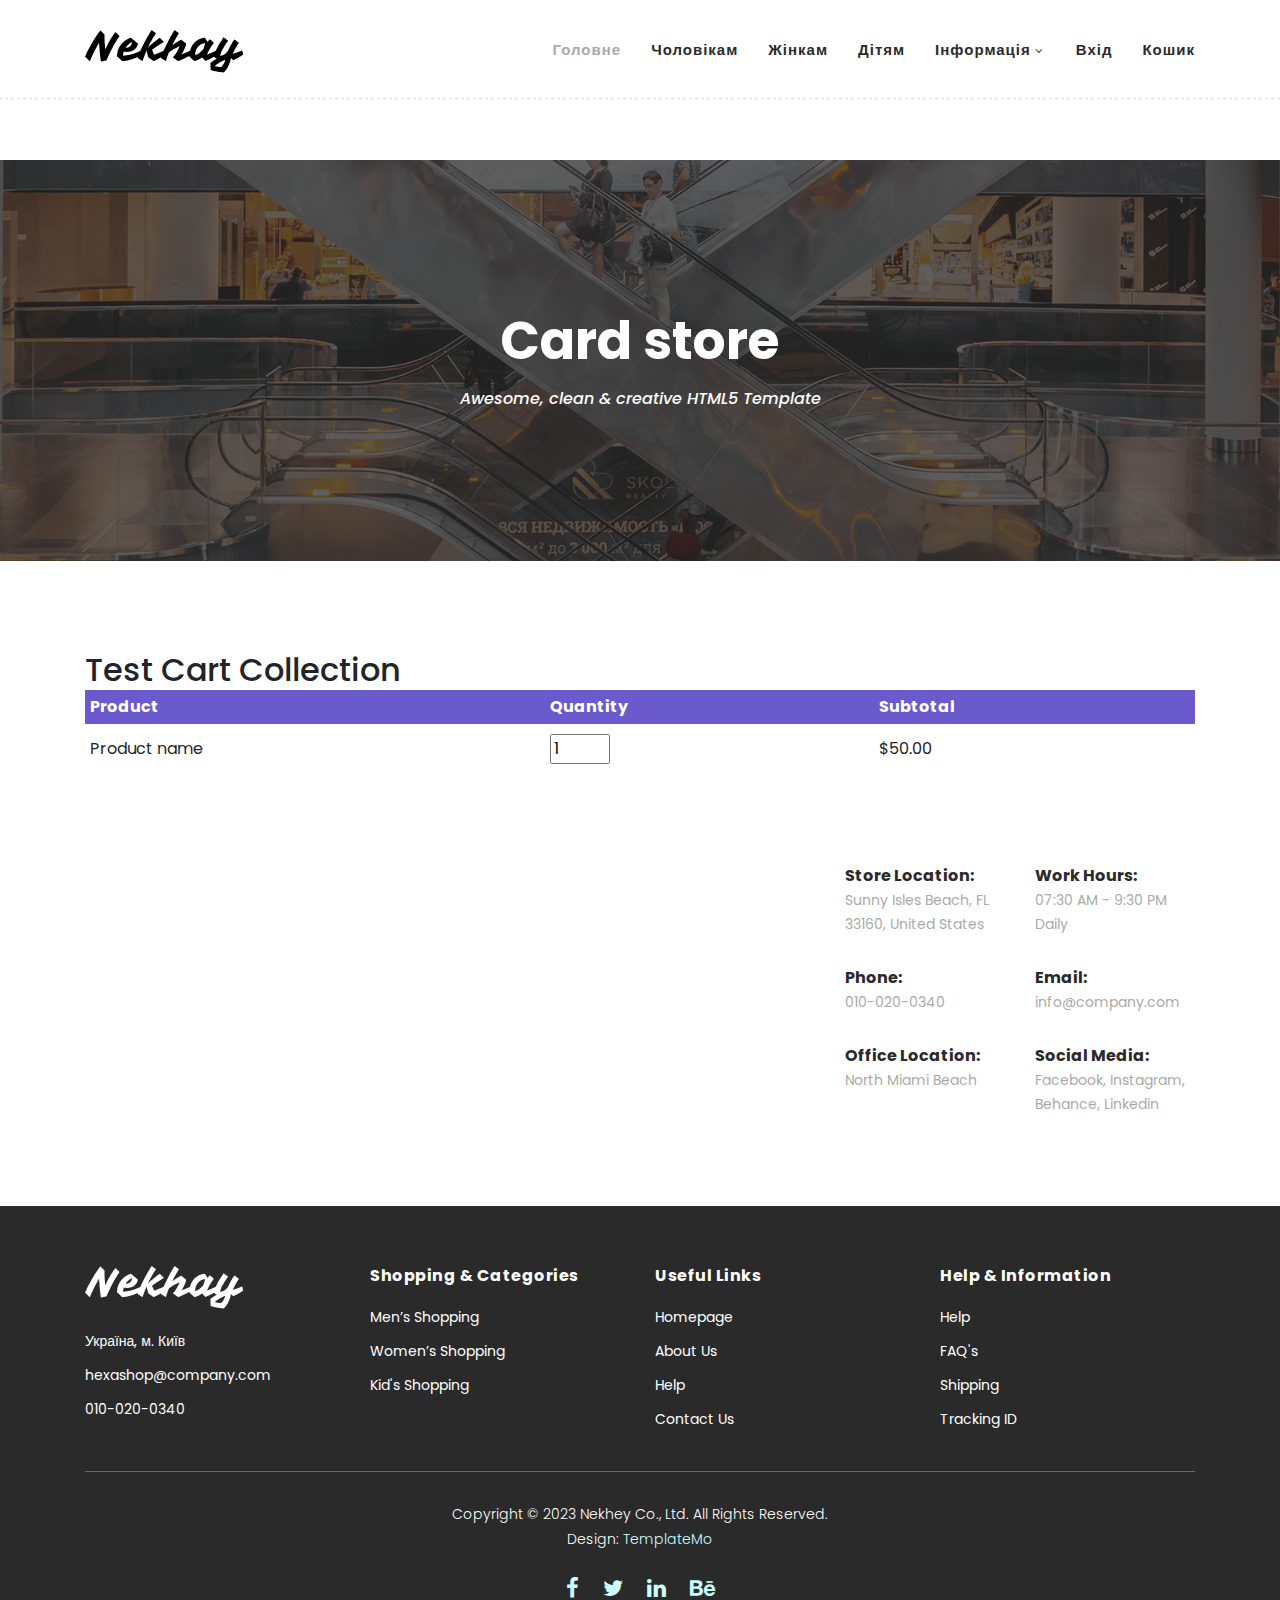
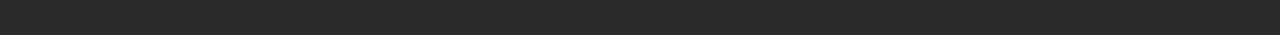
<file: pages/cart.html>
<!DOCTYPE html>
<html lang="en">

    <head>

        <meta charset="utf-8">
        <meta name="viewport" content="width=device-width, initial-scale=1, shrink-to-fit=no">
        <meta name="description" content="">
        <meta name="author" content="">
        <link href="https://fonts.googleapis.com/css?family=Poppins:100,200,300,400,500,600,700,800,900&display=swap" rel="stylesheet">

        <title>Nekhey - Cart Collection Page</title>


        <!-- Additional CSS Files -->
        <link rel="stylesheet" type="text/css" href="../assets/css/bootstrap.min.css">

        <link rel="stylesheet" type="text/css" href="../assets/css/font-awesome.css">

        <link rel="stylesheet" href="../assets/css/templatemo-hexashop.css">

        <link rel="stylesheet" href="../assets/css/owl-carousel.css">

        <link rel="stylesheet" href="../assets/css/lightbox.css">
    </head>   
    
    <body>

        <!-- ***** Preloader Start ***** -->
        <div id="preloader">
            <div class="jumper">
                <div></div>
                <div></div>
                <div></div>
            </div>
        </div>  
        <!-- ***** Preloader End ***** -->

        <header class="header-area header-sticky">
            <div class="container">
                <div class="row">
                    <div class="col-12">
                        <nav class="main-nav">
                            <!-- ***** Logo Start ***** -->
                            <a href="../index.html" class="logo">
                                <img src="../assets/images/logo.png">
                            </a>
                            <!-- ***** Logo End ***** -->
                            <!-- ***** Menu Start ***** -->
                            <ul class="nav">
                                <li class="scroll-to-section"><a href="../index.html" class="active">Головне</a></li>
                                <li class="scroll-to-section"><a href="../index.html">Чоловікам</a></li>
                                <li class="scroll-to-section"><a href="../index.html">Жінкам</a></li>
                                <li class="scroll-to-section"><a href="../index.html">Дітям</a></li>
                                <li class="submenu">
                                    <a href="javascript:;">Інформація</a>
                                    <ul>
                                        <li><a href="../about.html">Про нас</a></li>
                                        <li><a href="../products.html">Оплата</a></li>
                                        <li><a href="../single-product.html">Доставка</a></li>
                                        <li><a href="../contact.html">Контакти</a></li>
                                    </ul>
                                </li>
                                <li class="scroll-to-section"><a href="../pages/login.html">Вхід</a></li>
                                <li class="scroll-to-section"><a href="../pages/cart.html">Кошик</a></li>
                            </ul>        
                            <a class='menu-trigger'>
                                <span>Меню</span>
                            </a>
                            <!-- ***** Menu End ***** -->
                        </nav>
                    </div>
                </div>
            </div>
        </header>

        <!-- ***** Main Banner Area Start ***** -->
        <div class="page-heading about-page-heading" id="top">
            <div class="container">
                <div class="row">
                    <div class="col-lg-12">
                        <div class="inner-content">
                            <h2>Card store</h2>
                            <span>Awesome, clean &amp; creative HTML5 Template</span>
                        </div>
                    </div>
                </div>
            </div>
        </div>
        <!-- ***** Main Banner Area End ***** -->

        <!-- ***** Cart Area Starts ***** -->
        <div class="cart-collection">
            <div class="container">
                <div class="row">
                    <div class="col-lg-12">
                        <h2>Test Cart Collection</h2>
                        <table>
                            <tr>
                                <th>Product</th>
                                <th>Quantity</th>
                                <th>Subtotal</th>
                            </tr>

                            <tr>
                                <td>Product name</td>
                                <td><input class="cart-input" type="number" value="1"></td>
                                <td>$50.00</td>
                            </tr>

                        </table>
                    </div>
                </div>
            </div>        
        </div>
        <!-- ***** Cart Area Ends ***** -->

        <!-- ***** Subscribe Area Starts ***** -->
        <div class="subscribe">
            <div class="container">
                <div class="row">
                    <div class="col-lg-8">
                    </div>
                    <div class="col-lg-4">
                        <div class="row">
                            <div class="col-6">
                                <ul>
                                    <li>Store Location:<br><span>Sunny Isles Beach, FL 33160, United States</span></li>
                                    <li>Phone:<br><span>010-020-0340</span></li>
                                    <li>Office Location:<br><span>North Miami Beach</span></li>
                                </ul>
                            </div>
                            <div class="col-6">
                                <ul>
                                    <li>Work Hours:<br><span>07:30 AM - 9:30 PM Daily</span></li>
                                    <li>Email:<br><span>info@company.com</span></li>
                                    <li>Social Media:<br><span><a href="#">Facebook</a>, <a href="#">Instagram</a>, <a href="#">Behance</a>, <a href="#">Linkedin</a></span></li>
                                </ul>
                            </div>
                        </div>
                    </div>
                </div>
            </div>
        </div>
        <!-- ***** Subscribe Area Ends ***** -->

        <!-- ***** Footer Start ***** -->
        <footer>
            <div class="container">
                <div class="row">
                    <div class="col-lg-3">
                        <div class="first-item">
                            <div class="logo">
                                <img src="../assets/images/white-logo.png">
                            </div>
                            <ul>
                                <li><a href="#">Україна, м. Київ</a></li>
                                <li><a href="#">hexashop@company.com</a></li>
                                <li><a href="#">010-020-0340</a></li>
                            </ul>
                        </div>
                    </div>
                    <div class="col-lg-3">
                        <h4>Shopping &amp; Categories</h4>
                        <ul>
                            <li><a href="#">Men’s Shopping</a></li>
                            <li><a href="#">Women’s Shopping</a></li>
                            <li><a href="#">Kid's Shopping</a></li>
                        </ul>
                    </div>
                    <div class="col-lg-3">
                        <h4>Useful Links</h4>
                        <ul>
                            <li><a href="#">Homepage</a></li>
                            <li><a href="#">About Us</a></li>
                            <li><a href="#">Help</a></li>
                            <li><a href="#">Contact Us</a></li>
                        </ul>
                    </div>
                    <div class="col-lg-3">
                        <h4>Help &amp; Information</h4>
                        <ul>
                            <li><a href="#">Help</a></li>
                            <li><a href="#">FAQ's</a></li>
                            <li><a href="#">Shipping</a></li>
                            <li><a href="#">Tracking ID</a></li>
                        </ul>
                    </div>
                    <div class="col-lg-12">
                        <div class="under-footer">
                            <p>Copyright © 2023 Nekhey Co., Ltd. All Rights Reserved. 
                            
                            <br>Design: <a href="https://templatemo.com" target="_parent" title="free css templates">TemplateMo</a></p>
                            <ul>
                                <li><a href="#"><i class="fa fa-facebook"></i></a></li>
                                <li><a href="#"><i class="fa fa-twitter"></i></a></li>
                                <li><a href="#"><i class="fa fa-linkedin"></i></a></li>
                                <li><a href="#"><i class="fa fa-behance"></i></a></li>
                            </ul>
                        </div>
                    </div>
                </div>
            </div>
        </footer>
        <!-- ***** Footer End ***** -->

        <!-- jQuery -->
        <script src="../assets/js/jquery-2.1.0.min.js"></script>

        <!-- Bootstrap -->
        <script src="../assets/js/popper.js"></script>
        <script src="../assets/js/bootstrap.min.js"></script>

        <!-- Plugins -->
        <script src="../assets/js/owl-carousel.js"></script>
        <script src="../assets/js/accordions.js"></script>
        <script src="../assets/js/datepicker.js"></script>
        <script src="../assets/js/scrollreveal.min.js"></script>
        <script src="../assets/js/waypoints.min.js"></script>
        <script src="../assets/js/jquery.counterup.min.js"></script>
        <script src="../assets/js/imgfix.min.js"></script> 
        <script src="../assets/js/slick.js"></script> 
        <script src="../assets/js/lightbox.js"></script> 
        <script src="../assets/js/isotope.js"></script> 
        
        <!-- Global Init -->
        <script src="../assets/js/custom.js"></script>

        <script>

            $(function() {
                var selectedClass = "";
                $("p").click(function(){
                selectedClass = $(this).attr("data-rel");
                $("#portfolio").fadeTo(50, 0.1);
                    $("#portfolio div").not("."+selectedClass).fadeOut();
                setTimeout(function() {
                $("."+selectedClass).fadeIn();
                $("#portfolio").fadeTo(50, 1);
                }, 500);
                    
                });
            });

        </script>
    </body>
</html>
</file>
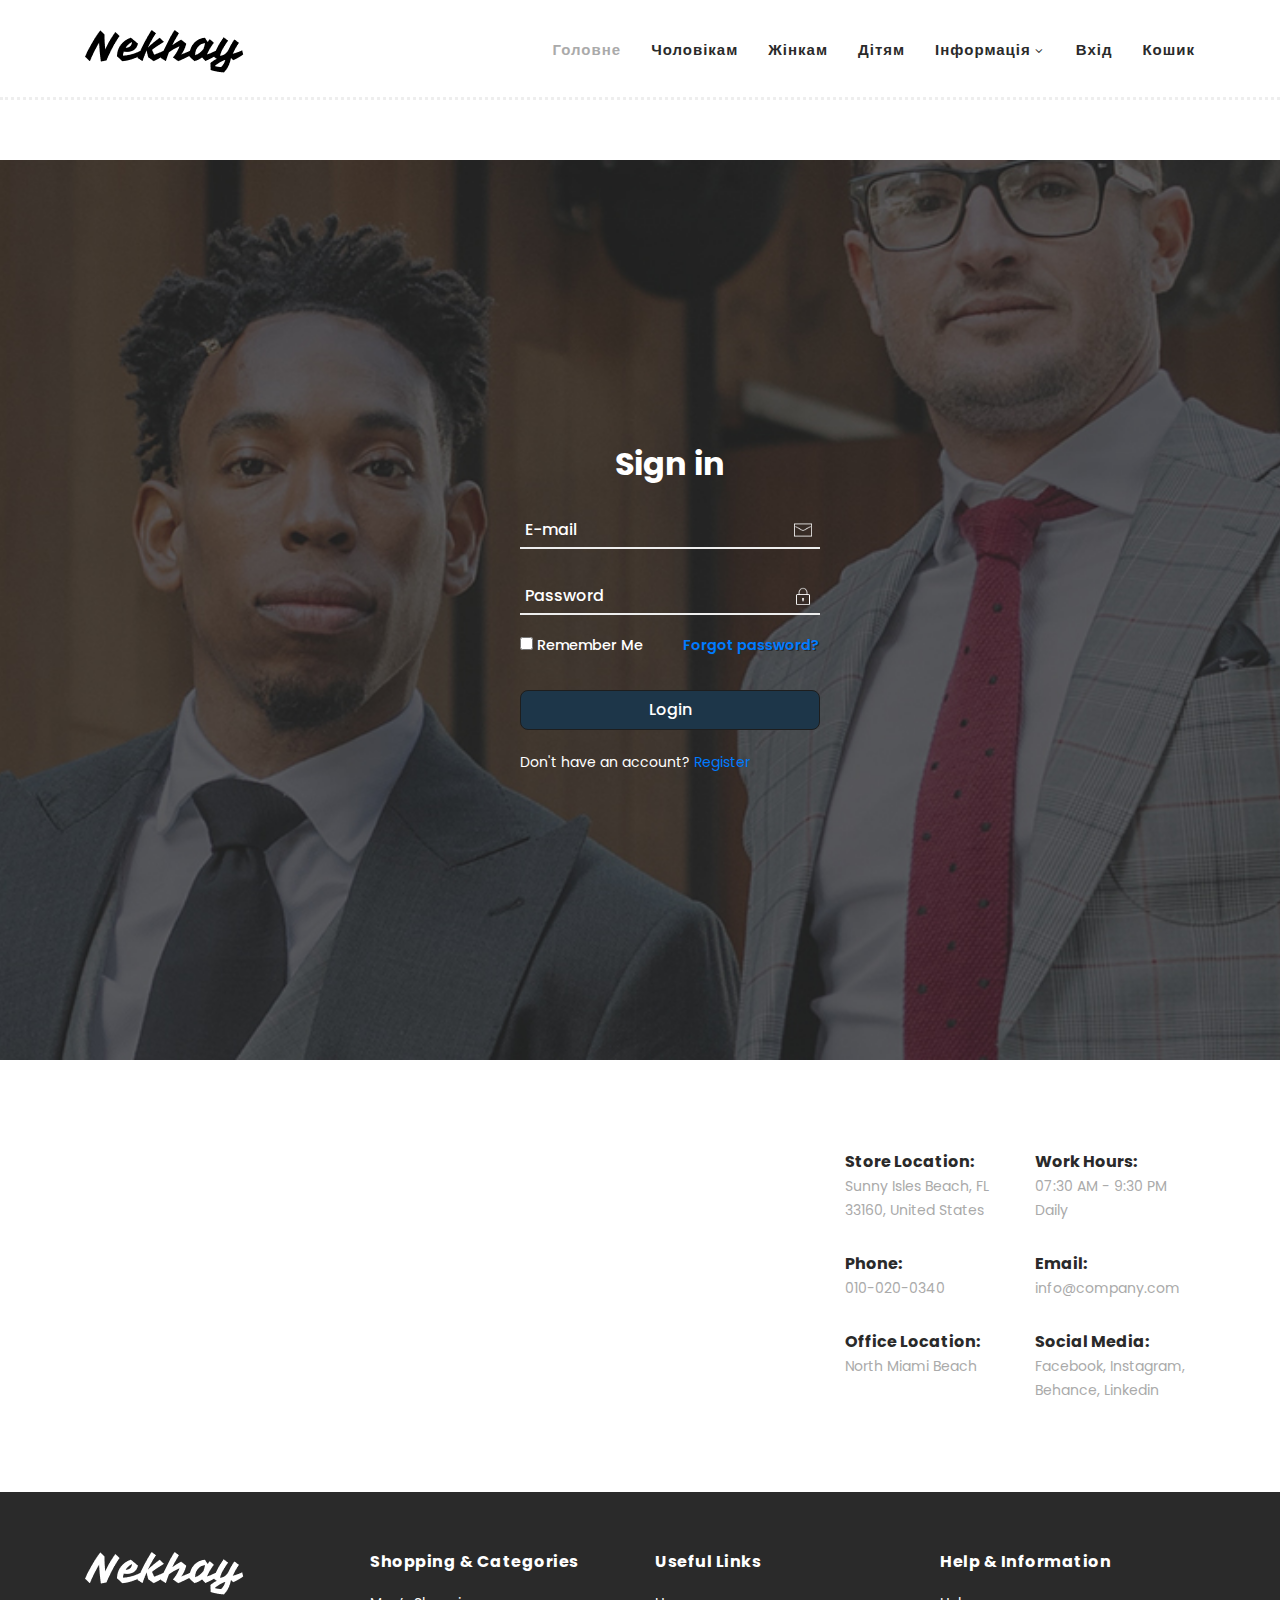
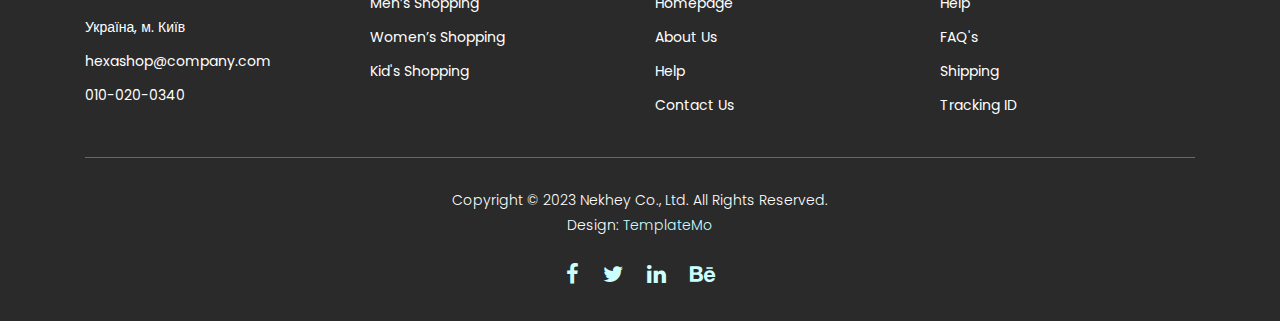
<file: pages/login.html>
<!DOCTYPE html>
<html lang="en">

    <head>

        <meta charset="utf-8">
        <meta name="viewport" content="width=device-width, initial-scale=1, shrink-to-fit=no">
        <meta name="description" content="">
        <meta name="author" content="">
        <link href="https://fonts.googleapis.com/css?family=Poppins:100,200,300,400,500,600,700,800,900&display=swap" rel="stylesheet">

        <title>Nekhey - Auth Page</title>


        <!-- Additional CSS Files -->
        <link rel="stylesheet" type="text/css" href="../assets/css/bootstrap.min.css">

        <link rel="stylesheet" type="text/css" href="../assets/css/font-awesome.css">

        <link rel="stylesheet" href="../assets/css/templatemo-hexashop.css">

        <link rel="stylesheet" href="../assets/css/owl-carousel.css">

        <link rel="stylesheet" href="../assets/css/lightbox.css">
    </head>   
    
    <body>

        <!-- ***** Preloader Start ***** -->
        <div id="preloader">
            <div class="jumper">
                <div></div>
                <div></div>
                <div></div>
            </div>
        </div>  
        <!-- ***** Preloader End ***** -->

        <header class="header-area header-sticky">
            <div class="container">
                <div class="row">
                    <div class="col-12">
                        <nav class="main-nav">
                            <!-- ***** Logo Start ***** -->
                            <a href="../index.html" class="logo">
                                <img src="../assets/images/logo.png">
                            </a>
                            <!-- ***** Logo End ***** -->
                            <!-- ***** Menu Start ***** -->
                            <ul class="nav">
                                <li class="scroll-to-section"><a href="../index.html" class="active">Головне</a></li>
                                <li class="scroll-to-section"><a href="../index.html">Чоловікам</a></li>
                                <li class="scroll-to-section"><a href="../index.html">Жінкам</a></li>
                                <li class="scroll-to-section"><a href="../index.html">Дітям</a></li>
                                <li class="submenu">
                                    <a href="javascript:;">Інформація</a>
                                    <ul>
                                        <li><a href="../about.html">Про нас</a></li>
                                        <li><a href="../products.html">Оплата</a></li>
                                        <li><a href="../single-product.html">Доставка</a></li>
                                        <li><a href="../contact.html">Контакти</a></li>
                                    </ul>
                                </li>
                                <li class="scroll-to-section"><a href="#explore">Вхід</a></li>
                                <li class="scroll-to-section"><a href="../pages/cart.html">Кошик</a></li>
                            </ul>        
                            <a class='menu-trigger'>
                                <span>Меню</span>
                            </a>
                            <!-- ***** Menu End ***** -->
                        </nav>
                    </div>
                </div>
            </div>
        </header>

        <!-- Login Start -->
        <div class="page-heading" id="top">
            <div class="container">
                <div class="row">
                    <div class="auth-container">
                        <div class="auth-wrapper">
                            <div class="form-box login">
                               <h2 class="auth-title">Sign in</h2> 
                               <form action="#login">
                                    <div class="input-box">
                                        <span class="icon">
                                            <img class="auth-icon" src="../assets/images/icon-btn/mail.png">
                                        </span>
                                        <input class="auth-input" type="email" required></input>
                                        <label class="auth-text">E-mail</label>
                                    </div>

                                    <div class="input-box">
                                        <span class="icon">
                                            <img class="auth-icon" src="../assets/images/icon-btn/lock.png">
                                        </span>
                                        <input class="auth-input" type="password" required></input>
                                        <label class="auth-text">Password</label>
                                    </div>

                                    <div class="remember-forgot">
                                        <label class="auth-text">
                                            <input class="auth-checkbox" type="checkbox"> Remember Me
                                        </label>
                                        <a class="auth-link" href="#">Forgot password?</a>
                                    </div>

                                    <button type="submit" class="auth-btn-login">Login</button>
                                    <div class="login-register">
                                        <p class="auth-text">Don't have an account?<a class="auth-register-link" href="#register"> Register</a></p>
                                    </div>
                               </form>
                            </div>

                            <div class="form-box register">
                                <h2 class="auth-title">Sign Up</h2> 
                                <form action="#register">
                                    <div class="input-box">
                                        <span class="icon">
                                            <img class="auth-icon" src="../assets/images/icon-btn/person.png">
                                        </span>
                                        <input class="auth-input" type="text" required></input>
                                        <label class="auth-text">Username</label>
                                    </div>

                                     <div class="input-box">
                                         <span class="icon">
                                             <img class="auth-icon" src="../assets/images/icon-btn/mail.png">
                                         </span>
                                         <input class="auth-input" type="email" required></input>
                                         <label class="auth-text">E-mail</label>
                                     </div>
 
                                     <div class="input-box">
                                         <span class="icon">
                                             <img class="auth-icon" src="../assets/images/icon-btn/lock.png">
                                         </span>
                                         <input class="auth-input" type="password" required></input>
                                         <label class="auth-text">Password</label>
                                     </div>
 
                                     <div class="remember-forgot">
                                         <label class="auth-text">
                                             <input class="auth-checkbox" type="checkbox"> I agree to the terms & conditions
                                         </label>
                                     </div>
 
                                     <button type="submit" class="auth-btn-login">Register</button>
                                     <div class="login-register">
                                         <p class="auth-text">Already have an account?<a class="auth-login-link" href="#login"> Login</a></p>
                                     </div>
                                </form>
                             </div>
                        </div>
                    </div>
                </div>
            </div>
        </div>
        <!-- Login End-->

        <!-- ***** Subscribe Area Starts ***** -->
        <div class="subscribe">
            <div class="container">
                <div class="row">
                    <div class="col-lg-8">
                    </div>
                    <div class="col-lg-4">
                        <div class="row">
                            <div class="col-6">
                                <ul>
                                    <li>Store Location:<br><span>Sunny Isles Beach, FL 33160, United States</span></li>
                                    <li>Phone:<br><span>010-020-0340</span></li>
                                    <li>Office Location:<br><span>North Miami Beach</span></li>
                                </ul>
                            </div>
                            <div class="col-6">
                                <ul>
                                    <li>Work Hours:<br><span>07:30 AM - 9:30 PM Daily</span></li>
                                    <li>Email:<br><span>info@company.com</span></li>
                                    <li>Social Media:<br><span><a href="#">Facebook</a>, <a href="#">Instagram</a>, <a href="#">Behance</a>, <a href="#">Linkedin</a></span></li>
                                </ul>
                            </div>
                        </div>
                    </div>
                </div>
            </div>
        </div>
        <!-- ***** Subscribe Area Ends ***** -->

        <!-- ***** Footer Start ***** -->
        <footer>
            <div class="container">
                <div class="row">
                    <div class="col-lg-3">
                        <div class="first-item">
                            <div class="logo">
                                <img src="../assets/images/white-logo.png">
                            </div>
                            <ul>
                                <li><a href="#">Україна, м. Київ</a></li>
                                <li><a href="#">hexashop@company.com</a></li>
                                <li><a href="#">010-020-0340</a></li>
                            </ul>
                        </div>
                    </div>
                    <div class="col-lg-3">
                        <h4>Shopping &amp; Categories</h4>
                        <ul>
                            <li><a href="#">Men’s Shopping</a></li>
                            <li><a href="#">Women’s Shopping</a></li>
                            <li><a href="#">Kid's Shopping</a></li>
                        </ul>
                    </div>
                    <div class="col-lg-3">
                        <h4>Useful Links</h4>
                        <ul>
                            <li><a href="#">Homepage</a></li>
                            <li><a href="#">About Us</a></li>
                            <li><a href="#">Help</a></li>
                            <li><a href="#">Contact Us</a></li>
                        </ul>
                    </div>
                    <div class="col-lg-3">
                        <h4>Help &amp; Information</h4>
                        <ul>
                            <li><a href="#">Help</a></li>
                            <li><a href="#">FAQ's</a></li>
                            <li><a href="#">Shipping</a></li>
                            <li><a href="#">Tracking ID</a></li>
                        </ul>
                    </div>
                    <div class="col-lg-12">
                        <div class="under-footer">
                            <p>Copyright © 2023 Nekhey Co., Ltd. All Rights Reserved. 
                            
                            <br>Design: <a href="https://templatemo.com" target="_parent" title="free css templates">TemplateMo</a></p>
                            <ul>
                                <li><a href="#"><i class="fa fa-facebook"></i></a></li>
                                <li><a href="#"><i class="fa fa-twitter"></i></a></li>
                                <li><a href="#"><i class="fa fa-linkedin"></i></a></li>
                                <li><a href="#"><i class="fa fa-behance"></i></a></li>
                            </ul>
                        </div>
                    </div>
                </div>
            </div>
        </footer>
        <!-- ***** Footer End ***** -->

        <!-- jQuery -->
        <script src="../assets/js/jquery-2.1.0.min.js"></script>

        <!-- Bootstrap -->
        <script src="../assets/js/popper.js"></script>
        <script src="../assets/js/bootstrap.min.js"></script>

        <!-- Plugins -->
        <script src="../assets/js/owl-carousel.js"></script>
        <script src="../assets/js/accordions.js"></script>
        <script src="../assets/js/datepicker.js"></script>
        <script src="../assets/js/scrollreveal.min.js"></script>
        <script src="../assets/js/waypoints.min.js"></script>
        <script src="../assets/js/jquery.counterup.min.js"></script>
        <script src="../assets/js/imgfix.min.js"></script> 
        <script src="../assets/js/slick.js"></script> 
        <script src="../assets/js/lightbox.js"></script> 
        <script src="../assets/js/isotope.js"></script> 
        
        <!-- Global Init -->
        <script src="../assets/js/custom.js"></script>
        <script src="../assets/js/script.js"></script>

        <script>

            $(function() {
                var selectedClass = "";
                $("p").click(function(){
                selectedClass = $(this).attr("data-rel");
                $("#portfolio").fadeTo(50, 0.1);
                    $("#portfolio div").not("."+selectedClass).fadeOut();
                setTimeout(function() {
                $("."+selectedClass).fadeIn();
                $("#portfolio").fadeTo(50, 1);
                }, 500);
                    
                });
            });

        </script>
    </body>
</html>
</file>
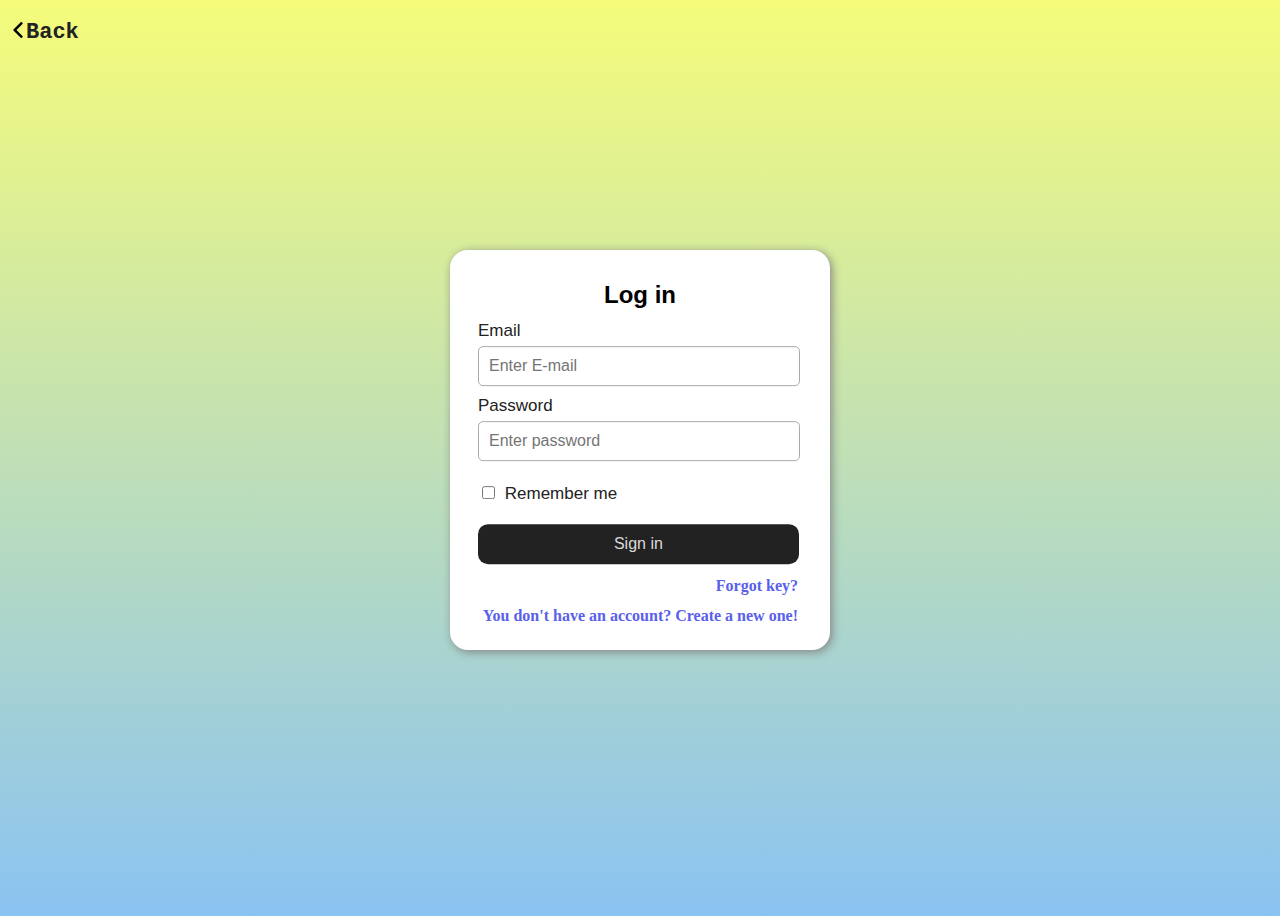
<file: resurs/login.html>
<!DOCTYPE html>
<html lang="en">
  <head>
    <meta charset="UTF-8">
    <title>Авторізація</title>
    <link rel="icon" type="image/png" href="/image/favicon.ico"/>
    <link rel="stylesheet" href="/css/login.css">
  </head>
  <body>
    <div class="back">
      <a class="btn-back" href="/index.html">
        <img src="/image/left.png" width="16px" height="16px">Back
      </a>
    </div>
    <div class="form">
      <h1 class="center-text">Log in</h1>
      <div class="text-loc">
        <div class="form-element">
          <label for="email">Email</label>
          <input type="text" class="email" placeholder="Enter E-mail">
        </div>

        <div class="form-element">
          <label for="password">Password</label>
          <input type="password" class="password" placeholder="Enter password">
        </div>

        <div class="form-element">
          <input type="checkbox" class="checkbox">
          <label for="checkbox">Remember me</label>
        </div>

        <div class="form-element">
          <button class="btn-login">Sign in</button>
        </div>


        <div class="form-element-loc-1">
          <a href="/resurs/lostkey.html" class="text-link">Forgot key?</a>
        </div>

        <div class="form-element-loc-2">
          <a href="/resurs/signup.html" class="text-link">You don't have an account? Create a new one!</a>
        </div>

      </div>
    </div>
  </body>
</html>
</file>
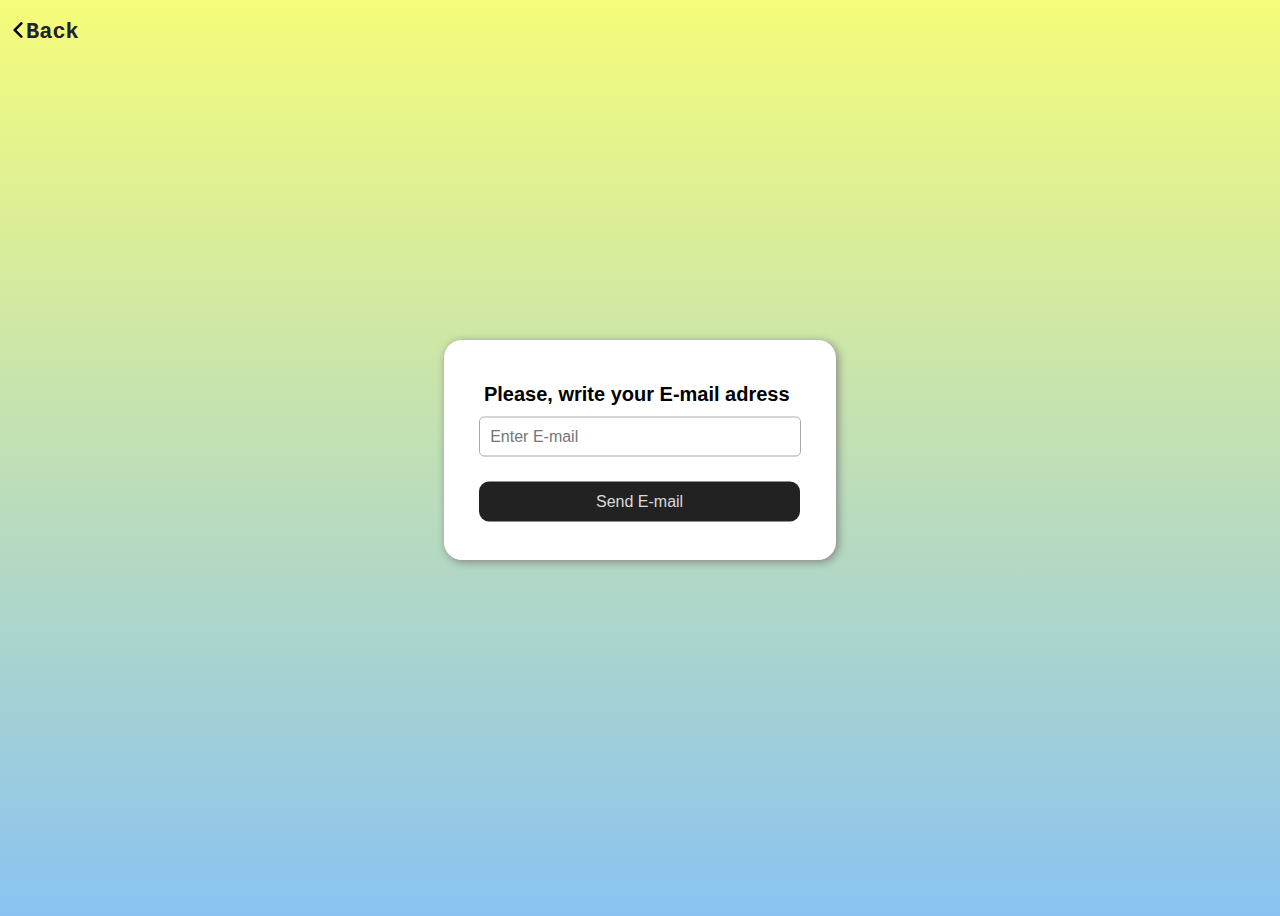
<file: resurs/lostkey.html>
<!DOCTYPE html>
<html lang="en">
  <head>
    <meta charset="UTF-8">
    <title>Авторізація</title>
    <link rel="icon" type="image/png" href="/image/favicon.ico"/>
    <link rel="stylesheet" href="/css/login.css">
  </head>
  <body>
    <div class="back">
      <a class="btn-back" href="/index.html">
        <img src="/image/left.png" width="16px" height="16px">Back
      </a>
    </div>
    <div class="form-lostkey">
      <h1 class="center-text-lostkey">Please, write your E-mail adress</h1>
      <div class="text-loc-lostkey">
        <div class="form-element">
          <input type="text" class="lostket-email" placeholder="Enter E-mail">
        </div>

        <div class="form-element">
          <button class="btn-login">Send E-mail</button>
        </div>
      </div>
    </div>
  </body>
</html>
</file>
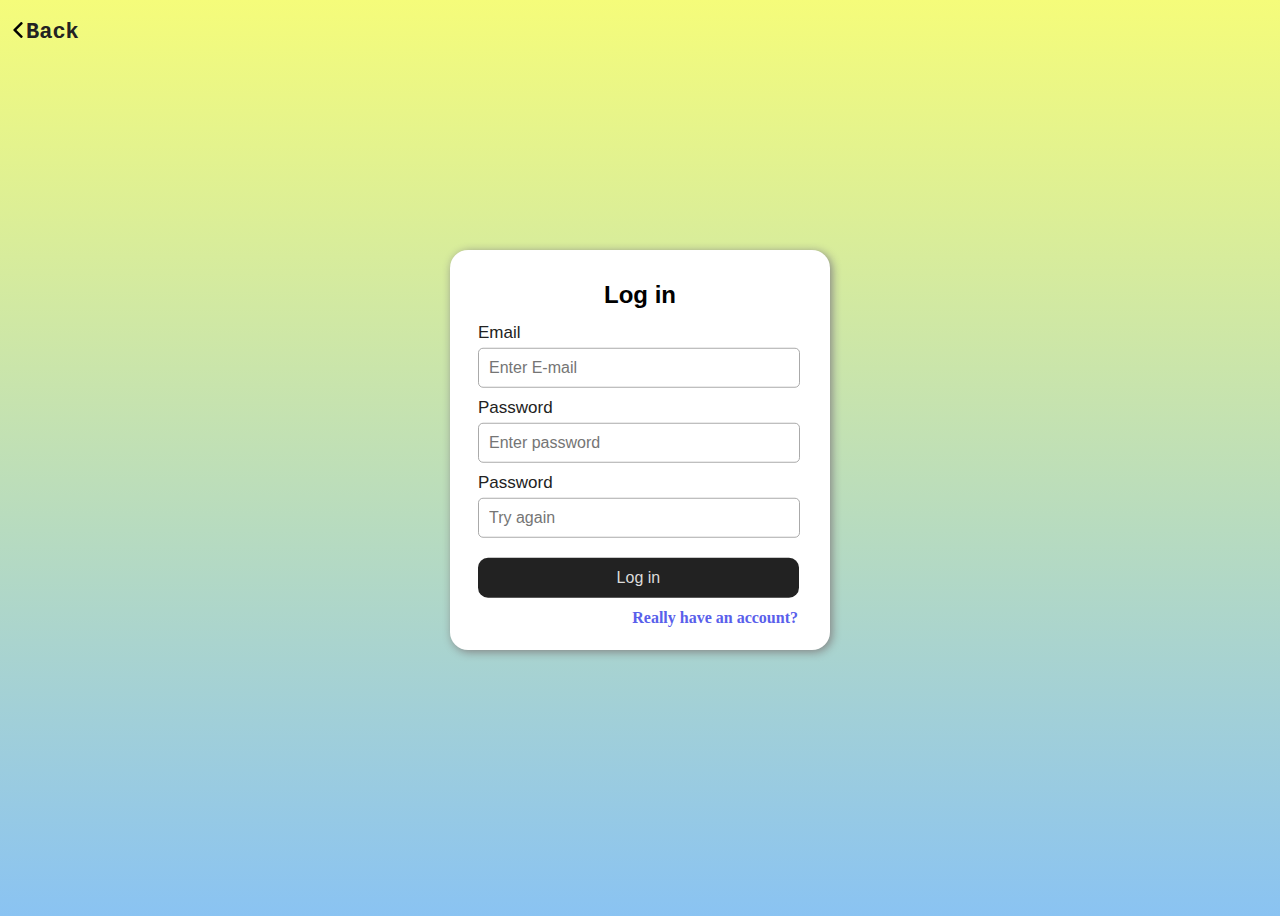
<file: resurs/signup.html>
<!DOCTYPE html>
<html lang="en">
  <head>
    <meta charset="UTF-8">
    <title>Авторізація</title>
    <link rel="icon" type="image/png" href="/image/favicon.ico"/>
    <link rel="stylesheet" href="/css/login.css">
  </head>
  <body>
    <div class="back">
      <a class="btn-back" href="/index.html">
        <img src="/image/left.png" width="16px" height="16px">Back
      </a>
    </div>
    <div class="form">
      <h1 class="center-text">Log in</h1>
      <div class="text-loc">
        <div class="form-element">
          <label for="email">Email</label>
          <input type="text" class="email" placeholder="Enter E-mail">
        </div>

        <div class="form-element">
          <label for="password">Password</label>
          <input type="password" class="password" placeholder="Enter password">
        </div>

        <div class="form-element">
          <label for="password">Password</label>
          <input type="password" class="password" placeholder="Try again">
        </div>

        <div class="form-element">
          <button class="btn-login">Log in</button>
        </div>


        <div class="form-element-loc-2">
          <a href="/resurs/login.html" class="text-link">Really have an account?</a>
        </div>

      </div>
    </div>
  </body>
</html>
</file>
<file: assets/css/owl-carousel.css>
.owl-carousel {
  display: none;
  width: 100%;
  -webkit-tap-highlight-color: transparent;
  /* position relative and z-index fix webkit rendering fonts issue */
  position: relative;
  z-index: 1; }
  .owl-carousel .owl-stage {
    position: relative;
    -ms-touch-action: pan-Y;
    touch-action: manipulation;
    -moz-backface-visibility: hidden;
    /* fix firefox animation glitch */ }
  .owl-carousel .owl-stage:after {
    content: ".";
    display: block;
    clear: both;
    visibility: hidden;
    line-height: 0;
    height: 0; }
  .owl-carousel .owl-stage-outer {
    position: relative;
    overflow: hidden;
    /* fix for flashing background */
    -webkit-transform: translate3d(0px, 0px, 0px); }
  .owl-carousel .owl-wrapper,
  .owl-carousel .owl-item {
    -webkit-backface-visibility: hidden;
    -moz-backface-visibility: hidden;
    -ms-backface-visibility: hidden;
    -webkit-transform: translate3d(0, 0, 0);
    -moz-transform: translate3d(0, 0, 0);
    -ms-transform: translate3d(0, 0, 0); }
  .owl-carousel .owl-item {
    position: relative;
    min-height: 1px;
    float: left;
    -webkit-backface-visibility: hidden;
    -webkit-tap-highlight-color: transparent;
    -webkit-touch-callout: none; }
  .owl-carousel .owl-item img {
    display: block;
    width: 100%; }
  .owl-carousel .owl-nav.disabled,
  .owl-carousel .owl-dots.disabled {
    display: none; }
  .owl-carousel .owl-nav .owl-prev,
  .owl-carousel .owl-nav .owl-next,
  .owl-carousel .owl-dot {
    cursor: pointer;
    -webkit-user-select: none;
    -khtml-user-select: none;
    -moz-user-select: none;
    -ms-user-select: none;
    user-select: none; }
  .owl-carousel .owl-nav button.owl-prev,
  .owl-carousel .owl-nav button.owl-next,
  .owl-carousel button.owl-dot {
    background: none;
    color: inherit;
    border: none;
    padding: 0 !important;
    font: inherit; }
  .owl-carousel.owl-loaded {
    display: block; }
  .owl-carousel.owl-loading {
    opacity: 0;
    display: block; }
  .owl-carousel.owl-hidden {
    opacity: 0; }
  .owl-carousel.owl-refresh .owl-item {
    visibility: hidden; }
  .owl-carousel.owl-drag .owl-item {
    -ms-touch-action: pan-y;
        touch-action: pan-y;
    -webkit-user-select: none;
    -moz-user-select: none;
    -ms-user-select: none;
    user-select: none; }
  .owl-carousel.owl-grab {
    cursor: move;
    cursor: grab; }
  .owl-carousel.owl-rtl {
    direction: rtl; }
  .owl-carousel.owl-rtl .owl-item {
    float: right; }

/* No Js */
.no-js .owl-carousel {
  display: block; }

/*
 *  Owl Carousel - Animate Plugin
 */
.owl-carousel .animated {
  animation-duration: 1000ms;
  animation-fill-mode: both; }

.owl-carousel .owl-animated-in {
  z-index: 0; }

.owl-carousel .owl-animated-out {
  z-index: 1; }

.owl-carousel .fadeOut {
  animation-name: fadeOut; }

@keyframes fadeOut {
  0% {
    opacity: 1; }
  100% {
    opacity: 0; } }

/*
 * 	Owl Carousel - Auto Height Plugin
 */
.owl-height {
  transition: height 500ms ease-in-out; }

/*
 * 	Owl Carousel - Lazy Load Plugin
 */
.owl-carousel .owl-item {
  /**
			This is introduced due to a bug in IE11 where lazy loading combined with autoheight plugin causes a wrong
			calculation of the height of the owl-item that breaks page layouts
		 */ }
  .owl-carousel .owl-item .owl-lazy {
    opacity: 0;
    transition: opacity 400ms ease; }
  .owl-carousel .owl-item .owl-lazy[src^=""], .owl-carousel .owl-item .owl-lazy:not([src]) {
    max-height: 0; }
  .owl-carousel .owl-item img.owl-lazy {
    transform-style: preserve-3d; }

/*
 * 	Owl Carousel - Video Plugin
 */
.owl-carousel .owl-video-wrapper {
  position: relative;
  height: 100%;
  background: #000; }

.owl-carousel .owl-video-play-icon {
  position: absolute;
  height: 80px;
  width: 80px;
  left: 50%;
  top: 50%;
  margin-left: -40px;
  margin-top: -40px;
  background: url("owl.video.play.png") no-repeat;
  cursor: pointer;
  z-index: 1;
  -webkit-backface-visibility: hidden;
  transition: transform 100ms ease; }

.owl-carousel .owl-video-play-icon:hover {
  -ms-transform: scale(1.3, 1.3);
      transform: scale(1.3, 1.3); }

.owl-carousel .owl-video-playing .owl-video-tn,
.owl-carousel .owl-video-playing .owl-video-play-icon {
  display: none; }

.owl-carousel .owl-video-tn {
  opacity: 0;
  height: 100%;
  background-position: center center;
  background-repeat: no-repeat;
  background-size: contain;
  transition: opacity 400ms ease; }

.owl-carousel .owl-video-frame {
  position: relative;
  z-index: 1;
  height: 100%;
  width: 100%; }
</file>
<file: css/login.css>
body {
    background: linear-gradient(#f5fc7a, #8ac3f2);
    height: 100vh;
}

.back {
    position: absolute;
    top: 20px;
    left: 10px;
}

.btn-back {
    text-decoration: none;
    color: #222;
    font-size: 22px;
    font-weight: 600;
    font-family: monospace;
}

.form {
    position: absolute;
    top: 50%;
    left: 50%;
    transform: translate(-50%, -50%);
    width: 380px;
    height: 400px;
    padding: 20px, 30px;
    background: white;
    border-radius: 18px;
    box-shadow: 2px 2px 10px rgb(131, 131, 131);
}

.form-lostkey {
    position: absolute;
    top: 50%;
    left: 50%;
    transform: translate(-50%, -50%);
    width: 392px;
    height: 220px;
    padding: 20px, 30px;
    background: white;
    border-radius: 18px;
    box-shadow: 2px 2px 10px rgb(131, 131, 131);
}

.center-text {
    position: absolute;
    top: 15px;
    left: 50%;
    transform: translate(-50%, 0%);

    font-size: 24px;
    font-family: sans-serif;
    font-weight: 600;
}

.text-loc {
    position: absolute;
    top: 12%;
    left: 30%;
    transform: translate(-30%, 5%);
    width: 320px;
    line-height: 20px;
}

.form-element {
    margin: 10px;
    font-size: 17px;
    font-family: sans-serif;
    color: #222;
}

.center-text-lostkey {
    position: absolute;
    top: 30px;
    left: 51%;
    transform: translate(-50%, 0%);

    width: 320px;
    font-size: 20px;
    font-family: sans-serif;
    font-weight: 600;
}

.text-loc-lostkey { 
    position: absolute;
    top: 70%;
    left: 35%;
    transform: translate(-35%, -70%);
    width: 320px;
    line-height: 20px;
}

.lostket-email {
    margin-top: 5px;
    display: block;
    width: 100%;
    padding: 10px;
    outline: none;
    border: 1px solid #aaa;
    border-radius: 5px;

    font-size: 16px;
}

.btn-login {
    width: 106.93%;
    height: 40px;
    margin-top: 15px;
    border: none;
    outline: none;
    background: #222;
    font-size: 16px;
    color: #dcdbdb;
    border-radius: 10px;
    cursor: pointer;
}

.form .form-element input[type="text"],
.form .form-element input[type="password"] {
    margin-top: 5px;
    display: block;
    width: 100%;
    padding: 10px;
    outline: none;
    border: 1px solid #aaa;
    border-radius: 5px;

    font-size: 16px;
}

.form .form-element input[type="checkbox"] {
    margin-right: 5px;
    margin-top: 15px;
}

.form .form-element button {
    width: 106.93%;
    height: 40px;
    margin-top: 10px;
    border: none;
    outline: none;
    background: #222;
    font-size: 16px;
    color: #dcdbdb;
    border-radius: 10px;
    cursor: pointer;
}

.form-element-loc-1 {
    position: absolute;
    top: 260px;
    width: 330px;
    height: 80px;
}

.form-element-loc-2 {
    position: absolute;
    top: 290px;
    width: 330px;
    height: 80px;
}

.text-link {
    display: block;
    text-decoration: none;
    text-align: right;
    font-size: 16px;
    font-weight: 600;
    margin-top: 5px;
    color: rgb(89, 96, 235);
}
</file>
<file: assets/css/templatemo-hexashop.css>
/* ---------------------------------------------
Table of contents
------------------------------------------------
01. font & reset css
02. reset
03. global styles
04. header
05. slider
06. banner
07. features
08. testimonials
09. contact
10. footer
11. preloader
12. search
13. portfolio
14. sign in / sign up

--------------------------------------------- */
/* 
---------------------------------------------
font & reset css
--------------------------------------------- 
*/
@import url("https://fonts.googleapis.com/css?family=Poppins:100,200,300,400,500,600,700,800,900");
/* 
---------------------------------------------
reset
--------------------------------------------- 
*/
html, body, div, span, applet, object, iframe, h1, h2, h3, h4, h5, h6, p, blockquote, div
pre, a, abbr, acronym, address, big, cite, code, del, dfn, em, font, img, ins, kbd, q,
s, samp, small, strike, strong, sub, sup, tt, var, b, u, i, center, dl, dt, dd, ol, ul, li,
figure, header, nav, section, article, aside, footer, figcaption {
  margin: 0;
  padding: 0;
  border: 0;
  outline: 0;
}

.clearfix:after {
  content: ".";
  display: block;
  clear: both;
  visibility: hidden;
  line-height: 0;
  height: 0;
}

.clearfix {
  display: inline-block;
}

html[xmlns] .clearfix {
  display: block;
}

* html .clearfix {
  height: 1%;
}

ul, li {
  padding: 0;
  margin: 0;
  list-style: none;
}

header, nav, section, article, aside, footer, hgroup {
  display: block;
}

* {
  box-sizing: border-box;
}

html, body {
  font-family: 'Poppins', sans-serif;
  font-weight: 400;
  background-color: #fff;
  font-size: 16px;
  -ms-text-size-adjust: 100%;
  -webkit-font-smoothing: antialiased;
  -moz-osx-font-smoothing: grayscale;
}

a {
  text-decoration: none !important;
}

h1, h2, h3, h4, h5, h6 {
  margin-top: 0px;
  margin-bottom: 0px;
}

ul {
  margin-bottom: 0px;
}

p {
  font-size: 14px;
  line-height: 25px;
  color: #2a2a2a;
}

/* 
---------------------------------------------
global styles
--------------------------------------------- 
*/
html,
body {
  background: #fff;
  font-family: 'Poppins', sans-serif;
}

::selection {
  background: #2a2a2a;
  color: #fff;
}

::-moz-selection {
  background: #2a2a2a;
  color: #fff;
}

@media (max-width: 991px) {
  html, body {
    overflow-x: hidden;
  }
  .mobile-top-fix {
    margin-top: 30px;
    margin-bottom: 0px;
  }
  .mobile-bottom-fix {
    margin-bottom: 30px;
  }
  .mobile-bottom-fix-big {
    margin-bottom: 60px;
  }
}

.main-border-button a {
  font-size: 13px;
  color: #fff;
  border: 1px solid #fff;
  padding: 12px 25px;
  display: inline-block;
  font-weight: 500;
  transition: all .3s;
}

.main-border-button a:hover {
  background-color: #fff;
  color: #2a2a2a;
}

.main-white-button a {
  font-size: 13px;
  color: #2a2a2a;
  background-color: #fff;
  padding: 12px 25px;
  display: inline-block;
  border-radius: 3px;
  font-weight: 600;
  transition: all .3s;
}

.main-white-button a:hover {
  opacity: 0.9;
}

.main-text-button a {
  font-size: 13px;
  color: #fff;
  font-weight: 600;
  transition: all .3s;
}

.main-text-button a:hover {
  opacity: 0.9;
}

.section-heading h2 {
  font-size: 34px;
  font-weight: 700;
  color: #2a2a2a;
}

.section-heading span {
  font-size: 14px;
  color: #a1a1a1;
  font-style: italic;
  font-weight: 400;
}



/* 
---------------------------------------------
header
--------------------------------------------- 
*/

.background-header {
  border-bottom: none !important;
  background-color: #fff;
  height: 80px!important;
  position: fixed!important;
  top: 0px;
  left: 0px;
  right: 0px;
  box-shadow: 0px 0px 10px rgba(0,0,0,0.15)!important;
}

.background-header .logo,
.background-header .main-nav .nav li a {
  color: #1e1e1e!important;
}

.background-header .main-nav .nav li:hover a {
  color: #2a2a2a!important;
}

.background-header .nav li a.active {
  color: #2a2a2a!important;
}

.header-area {
  border-bottom: 3px dotted #eee;
  box-shadow: none;
  background-color: #fff;
  position: absolute;
  top: 0px;
  left: 0px;
  right: 0px;
  z-index: 100;
  height: 100px;
  -webkit-transition: all .5s ease 0s;
  -moz-transition: all .5s ease 0s;
  -o-transition: all .5s ease 0s;
  transition: all .5s ease 0s;
}

.header-area .main-nav {
  min-height: 80px;
  background: transparent;
}

.header-area .main-nav .logo {
  line-height: 100px;
  color: #fff;
  font-size: 28px;
  font-weight: 700;
  text-transform: uppercase;
  letter-spacing: 2px;
  float: left;
  -webkit-transition: all 0.3s ease 0s;
  -moz-transition: all 0.3s ease 0s;
  -o-transition: all 0.3s ease 0s;
  transition: all 0.3s ease 0s;
}

.background-header .main-nav .logo {
  line-height: 75px;
}

.background-header .nav {
  margin-top: 20px !important;
}

.header-area .main-nav .nav {
  float: right;
  margin-top: 30px;
  margin-right: 0px;
  background-color: transparent;
  -webkit-transition: all 0.3s ease 0s;
  -moz-transition: all 0.3s ease 0s;
  -o-transition: all 0.3s ease 0s;
  transition: all 0.3s ease 0s;
  position: relative;
  z-index: 999;
}

.header-area .main-nav .nav li {
  padding-left: 15px;
  padding-right: 15px;
}

.header-area .main-nav .nav li:last-child {
  padding-right: 0px;
}

.header-area .main-nav .nav li a {
  display: block;
  font-weight: 600;
  font-size: 15px;
  color: #2a2a2a;
  text-transform: capitalize;
  -webkit-transition: all 0.3s ease 0s;
  -moz-transition: all 0.3s ease 0s;
  -o-transition: all 0.3s ease 0s;
  transition: all 0.3s ease 0s;
  height: 40px;
  line-height: 40px;
  border: transparent;
  letter-spacing: 1px;
}

.header-area .main-nav .nav li a {
  color: #2a2a2a;
}

.header-area .main-nav .nav li:hover a,
.header-area .main-nav .nav li a.active {
  color: #aaa!important;
}

.background-header .main-nav .nav li:hover a,
.background-header .main-nav .nav li a.active {
  color: #aaa!important;
  opacity: 1;
}

.header-area .main-nav .nav li.submenu {
  position: relative;
  padding-right: 30px;
}

.header-area .main-nav .nav li.submenu:after {
  font-family: 'FontAwesome';
  content: "\f107";
  font-size: 12px;
  color: #2a2a2a;
  position: absolute;
  right: 18px;
  top: 12px;
}

.background-header .main-nav .nav li.submenu:after {
  color: #2a2a2a;
}

.header-area .main-nav .nav li.submenu ul {
  position: absolute;
  width: 200px;
  box-shadow: 0 2px 28px 0 rgba(0, 0, 0, 0.06);
  overflow: hidden;
  top: 50px;
  opacity: 0;
  transform: translateY(+2em);
  visibility: hidden;
  z-index: -1;
  transition: all 0.3s ease-in-out 0s, visibility 0s linear 0.3s, z-index 0s linear 0.01s;
}

.header-area .main-nav .nav li.submenu ul li {
  margin-left: 0px;
  padding-left: 0px;
  padding-right: 0px;
}

.header-area .main-nav .nav li.submenu ul li a {
  opacity: 1;
  display: block;
  background: #f7f7f7;
  color: #2a2a2a!important;
  padding-left: 20px;
  height: 40px;
  line-height: 40px;
  -webkit-transition: all 0.3s ease 0s;
  -moz-transition: all 0.3s ease 0s;
  -o-transition: all 0.3s ease 0s;
  transition: all 0.3s ease 0s;
  position: relative;
  font-size: 13px;
  font-weight: 400;
  border-bottom: 1px solid #eee;
}

.header-area .main-nav .nav li.submenu ul li a:hover {
  background: #fff;
  color: #aaa!important;
  padding-left: 25px;
}

.header-area .main-nav .nav li.submenu ul li a:hover:before {
  width: 3px;
}

.header-area .main-nav .nav li.submenu:hover ul {
  visibility: visible;
  opacity: 1;
  z-index: 1;
  transform: translateY(0%);
  transition-delay: 0s, 0s, 0.3s;
}

.header-area .main-nav .menu-trigger {
  cursor: pointer;
  display: block;
  position: absolute;
  top: 33px;
  width: 32px;
  height: 40px;
  text-indent: -9999em;
  z-index: 99;
  right: 40px;
  display: none;
}

.background-header .main-nav .menu-trigger {
  top: 23px;
}

.header-area .main-nav .menu-trigger span,
.header-area .main-nav .menu-trigger span:before,
.header-area .main-nav .menu-trigger span:after {
  -moz-transition: all 0.4s;
  -o-transition: all 0.4s;
  -webkit-transition: all 0.4s;
  transition: all 0.4s;
  background-color: #1e1e1e;
  display: block;
  position: absolute;
  width: 30px;
  height: 2px;
  left: 0;
}

.background-header .main-nav .menu-trigger span,
.background-header .main-nav .menu-trigger span:before,
.background-header .main-nav .menu-trigger span:after {
  background-color: #1e1e1e;
}

.header-area .main-nav .menu-trigger span:before,
.header-area .main-nav .menu-trigger span:after {
  -moz-transition: all 0.4s;
  -o-transition: all 0.4s;
  -webkit-transition: all 0.4s;
  transition: all 0.4s;
  background-color: #1e1e1e;
  display: block;
  position: absolute;
  width: 30px;
  height: 2px;
  left: 0;
  width: 75%;
}

.background-header .main-nav .menu-trigger span:before,
.background-header .main-nav .menu-trigger span:after {
  background-color: #1e1e1e;
}

.header-area .main-nav .menu-trigger span:before,
.header-area .main-nav .menu-trigger span:after {
  content: "";
}

.header-area .main-nav .menu-trigger span {
  top: 16px;
}

.header-area .main-nav .menu-trigger span:before {
  -moz-transform-origin: 33% 100%;
  -ms-transform-origin: 33% 100%;
  -webkit-transform-origin: 33% 100%;
  transform-origin: 33% 100%;
  top: -10px;
  z-index: 10;
}

.header-area .main-nav .menu-trigger span:after {
  -moz-transform-origin: 33% 0;
  -ms-transform-origin: 33% 0;
  -webkit-transform-origin: 33% 0;
  transform-origin: 33% 0;
  top: 10px;
}

.header-area .main-nav .menu-trigger.active span,
.header-area .main-nav .menu-trigger.active span:before,
.header-area .main-nav .menu-trigger.active span:after {
  background-color: transparent;
  width: 100%;
}

.header-area .main-nav .menu-trigger.active span:before {
  -moz-transform: translateY(6px) translateX(1px) rotate(45deg);
  -ms-transform: translateY(6px) translateX(1px) rotate(45deg);
  -webkit-transform: translateY(6px) translateX(1px) rotate(45deg);
  transform: translateY(6px) translateX(1px) rotate(45deg);
  background-color: #1e1e1e;
}

.background-header .main-nav .menu-trigger.active span:before {
  background-color: #1e1e1e;
}

.header-area .main-nav .menu-trigger.active span:after {
  -moz-transform: translateY(-6px) translateX(1px) rotate(-45deg);
  -ms-transform: translateY(-6px) translateX(1px) rotate(-45deg);
  -webkit-transform: translateY(-6px) translateX(1px) rotate(-45deg);
  transform: translateY(-6px) translateX(1px) rotate(-45deg);
  background-color: #1e1e1e;
}

.background-header .main-nav .menu-trigger.active span:after {
  background-color: #1e1e1e;
}

.header-area.header-sticky {
  min-height: 80px;
}

.header-area .nav {
  margin-top: 30px;
}

.header-area.header-sticky .nav li a.active {
  color: #aaa;
}

@media (max-width: 1200px) {
  .header-area .main-nav .nav li {
    padding-left: 12px;
    padding-right: 12px;
  }
  .header-area .main-nav:before {
    display: none;
  }
}

@media (max-width: 767px) {
  .header-area .main-nav .logo {
    color: #1e1e1e;
  }
  .header-area.header-sticky .nav li a:hover,
  .header-area.header-sticky .nav li a.active {
    color: #aaa!important;
    opacity: 1;
  }
  .header-area.header-sticky .nav li.search-icon a {
    width: 100%;
  }
  .header-area {
    background-color: #f7f7f7;
    padding: 0px 15px;
    height: 100px;
    box-shadow: none;
    text-align: center;
  }
  .header-area .container {
    padding: 0px;
  }
  .header-area .logo {
    margin-left: 30px;
  }
  .header-area .menu-trigger {
    display: block !important;
  }
  .header-area .main-nav {
    overflow: hidden;
  }
  .header-area .main-nav .nav {
    float: none;
    width: 100%;
    display: none;
    -webkit-transition: all 0s ease 0s;
    -moz-transition: all 0s ease 0s;
    -o-transition: all 0s ease 0s;
    transition: all 0s ease 0s;
    margin-left: 0px;
  }
  .header-area .main-nav .nav li:first-child {
    border-top: 1px solid #eee;
  }
  .header-area.header-sticky .nav {
    margin-top: 100px !important;
  }
  .header-area .main-nav .nav li {
    width: 100%;
    background: #fff;
    border-bottom: 1px solid #eee;
    padding-left: 0px !important;
    padding-right: 0px !important;
  }
  .header-area .main-nav .nav li a {
    height: 50px !important;
    line-height: 50px !important;
    padding: 0px !important;
    border: none !important;
    background: #f7f7f7 !important;
    color: #191a20 !important;
  }
  .header-area .main-nav .nav li a:hover {
    background: #eee !important;
    color: #aaa!important;
  }
  .header-area .main-nav .nav li.submenu ul {
    position: relative;
    visibility: inherit;
    opacity: 1;
    z-index: 1;
    transform: translateY(0%);
    transition-delay: 0s, 0s, 0.3s;
    top: 0px;
    width: 100%;
    box-shadow: none;
    height: 0px;
  }
  .header-area .main-nav .nav li.submenu ul li a {
    font-size: 12px;
    font-weight: 400;
  }
  .header-area .main-nav .nav li.submenu ul li a:hover:before {
    width: 0px;
  }
  .header-area .main-nav .nav li.submenu ul.active {
    height: auto !important;
  }
  .header-area .main-nav .nav li.submenu:after {
    color: #3B566E;
    right: 25px;
    font-size: 14px;
    top: 15px;
  }
  .header-area .main-nav .nav li.submenu:hover ul, .header-area .main-nav .nav li.submenu:focus ul {
    height: 0px;
  }
}

@media (min-width: 767px) {
  .header-area .main-nav .nav {
    display: flex !important;
  }
}

/* 
---------------------------------------------
slider
--------------------------------------------- 
*/

.slide-banner {
  border-bottom: 3px dotted #eee;
  padding-top: 290px;
  padding-bottom: 300px;
}

.slide-banner .left-content .thumb .img-slide {
  width: 100%;
  overflow: hidden;
}

.content-slide {
  height: 32rem;
  width: 82rem;
  border-radius: 2rem;
  position: absolute;
  overflow: hidden;
  top: 50%;
  left: 100%;
  transform: translate(-50%, -50%);
}

input {
  display: none;
}
.slides {
  display: flex;
  width: 500%;
  height: 100%;
}

.slide {
  width: 20%;
  transition: 0.6s;
}

.slide .img-slide {
  width: 100%;
  height: 100%;
}
#slide1:checked ~ .s1 {
  margin-left: 0;
}
#slide2:checked ~ .s1 {
  margin-left: -20%;
}
#slide3:checked ~ .s1 {
  margin-left: -40%;
}
#slide4:checked ~ .s1 {
  margin-left: -60%;
}
#slide5:checked ~ .s1 {
  margin-left: -80%;
}
.navigation-slide {
  position: absolute;
  bottom: 2rem;
  left: 50%;
  transform: translate(-50%);
  display: flex;
}
.bar-slide {
  width: 2rem;
  height: 2rem;
  border: 2px solid white;
  border-radius: 50%;
  margin: 0.4rem;
  cursor: pointer;
}
.bar-slide:hover {
  background-color: #ffffff8e;
  transition: 0.2s;
}

@media (max-width: 500px) {
  .content-slide {
    height: 20rem;
    width: 32rem;
    border-radius: 1rem;
    position: absolute;
    overflow: hidden;
    top: 40%;
    left: 50%;
    transform: translate(-50%, -50%);
  }
  .img-slide {
    max-width: 100%;
  }
  .navigation-slide {
    bottom: 0.8rem;
  }
  .bar-slide {
    width: 1.5rem;
    height: 1.5rem;
  }

  .slide-banner {
    border-bottom: 3px dotted #eee;
    padding-top: 210px;
    padding-bottom: 195px;
  }
}

/* 
---------------------------------------------
banner
--------------------------------------------- 
*/

.main-banner {
  border-bottom: 3px dotted #eee;
  padding-top: 40px;
  padding-bottom: 30px;
}

.main-banner .left-content .thumb img {
  width: 100%;
  overflow: hidden;
}

.main-banner .left-content .inner-content {
  position: absolute;
  left: 100px;
  top: 50%;
  transform: translateY(-50%);
}

.main-banner .left-content .inner-content h4 {
  color: #fff;
  margin-top: -10px;
  font-size: 52px;
  font-weight: 700;
  margin-bottom: 20px;
}

.main-banner .left-content .inner-content span {
  font-size: 16px;
  color: #fff;
  font-weight: 400;
  font-style: italic;
  display: block;
  margin-bottom: 30px;
}

.main-banner .right-content .right-first-image {
  margin-bottom: 28.5px;
}

.main-banner .right-content .right-first-image .thumb {
  position: relative;
  text-align: center;
}

.main-banner .right-content .right-first-image .thumb img {
  width: 100%;
  overflow: hidden;
}

.main-banner .right-content .right-first-image .thumb .inner-content {
  position: absolute;
  top: 50%;
  transform: translateY(-50%);
  width: 100%;
  text-align: center;
}

.main-banner .right-content .right-first-image .thumb .inner-content h4 {
  color: #fff;
  font-size: 24px;
  font-weight: 700;
  margin-bottom: 15px;
}

.main-banner .right-content .right-first-image .thumb .inner-content span {
  font-size: 16px;
  color: #fff;
  font-style: italic;
}

.main-banner .right-content .right-first-image .thumb .hover-content {
  position: absolute;
  top: 15px;
  right: 15px;
  left: 15px;
  bottom: 15px;
  text-align: center;
  background-color: rgba(42,42,42,.97);
  opacity: 0;
  visibility: hidden;
  transition: all 0.5s;
}

.main-banner .right-content .right-first-image .thumb:hover .hover-content {
  opacity: 1;
  visibility: visible;
}

.main-banner .right-content .right-first-image .thumb .hover-content .inner {
  position: absolute;
  top: 50%;
  left: 50%;
  transform: translate(-50%, -50%);
  width: 100%;
}

.main-banner .right-content .right-first-image .thumb .hover-content h4 {
  color: #fff;
  font-size: 24px;
  font-weight: 700;
  margin-bottom: 15px;
}

.main-banner .right-content .right-first-image .thumb .hover-content p {
  color: #fff;
  padding: 0px 20px;
  margin-bottom: 20px;
}



/*
---------------------------------------------
Men
---------------------------------------------
*/

#men {
  padding-top: 90px;
  padding-bottom: 90px;
  border-bottom: 3px dotted #eee;
}

#men .section-heading {
  margin-bottom: 60px;
}

#men .item .down-content {
  padding-top: 30px;
  position: relative;
  z-index: 3;
  background-color: #fff;
}

#men .item .down-content h4 {
  font-size: 22px;
  color: #2a2a2a;
  font-weight: 700;
  margin-bottom: 8px;
}

#men .item .down-content span {
  font-size: 18px;
  color: #a1a1a1;
  font-weight: 500;
  display: block;
}

#men .item .down-content ul.stars {
  position: absolute;
  right: 0;
  top: 30px;
}

#men .item .down-content ul.stars li {
  display: inline;
  font-size: 13px;
}

#men .item .thumb .hover-content {
  position: absolute;
  z-index: 2;
  text-align: center;
  bottom: -60px;
  width: 100%;
  opacity: 0;
  visibility: hidden;
  transition: all .5s;
}

#men .item .thumb:hover .hover-content {
  bottom: 30px;
  opacity: 1;
  visibility: visible;
}

#men .item .thumb {
  position: relative;
}

#men .item .thumb .hover-content ul li {
  display: inline;
  margin: 0px 10px;
}

#men .item .thumb .hover-content ul li a {
  width: 50px;
  height: 50px;
  text-align: center;
  line-height: 50px;
  display: inline-block;
  color: #2a2a2a;
  background-color: #fff;
}


#men .owl-nav {
  text-align: center;
  position: absolute;
  width: 100%;
  top: 40%;
  transform: translateY(-25px);
}

#men .owl-dots {
  display: none;
}
    
#men .owl-nav .owl-prev{
  position: absolute;
  left: -80px;
  outline: none;
}

#men .owl-nav .owl-prev span,
#men .owl-nav .owl-next span {
  opacity: 0;
}

#men .owl-nav .owl-prev:before {
  display: inline-block;
  font-family: 'FontAwesome';
  color: #2a2a2a;
  font-size: 25px;
  font-weight: 700;
  content: '\f104';
  width: 50px;
  height: 50px;
  background-color: transparent;
  line-height: 48px;
  border :1px solid #2a2a2a;
}

#men .owl-nav .owl-prev {
  opacity: 0.75;
  transition: all .5s;
}

#men .owl-nav .owl-prev:hover {
  opacity: 1;
}

#men .owl-nav .owl-next {
  opacity: 0.75;
  transition: all .5s;
}

#men .owl-nav .owl-next:hover {
  opacity: 1;
}

#men .owl-nav .owl-next{
  outline: none;
  position: absolute;
  right: -85px;
}

#men .owl-nav .owl-next:before {
  display: inline-block;
  font-family: 'FontAwesome';
  color: #2a2a2a;
  font-size: 25px;
  font-weight: 700;
  content: '\f105';
  width: 50px;
  height: 50px;
  background-color: transparent;
  line-height: 48px;
  border :1px solid #2a2a2a;
}


/*
---------------------------------------------
Women
---------------------------------------------
*/

#women {
  padding-top: 90px;
  padding-bottom: 90px;
  border-bottom: 3px dotted #eee;
}

#women .section-heading {
  margin-bottom: 60px;
}

#women .item .down-content {
  padding-top: 30px;
  position: relative;
  z-index: 3;
  background-color: #fff;
}

#women .item .down-content h4 {
  font-size: 22px;
  color: #2a2a2a;
  font-weight: 700;
  margin-bottom: 8px;
}

#women .item .down-content span {
  font-size: 18px;
  color: #a1a1a1;
  font-weight: 500;
  display: block;
}

#women .item .down-content ul.stars {
  position: absolute;
  right: 0;
  top: 30px;
}

#women .item .down-content ul.stars li {
  display: inline;
  font-size: 13px;
}

#women .item .thumb .hover-content {
  position: absolute;
  z-index: 2;
  text-align: center;
  bottom: -60px;
  width: 100%;
  opacity: 0;
  visibility: hidden;
  transition: all .5s;
}

#women .item .thumb:hover .hover-content {
  bottom: 30px;
  opacity: 1;
  visibility: visible;
}

#women .item .thumb {
  position: relative;
}

#women .item .thumb .hover-content ul li {
  display: inline;
  margin: 0px 10px;
}

#women .item .thumb .hover-content ul li a {
  width: 50px;
  height: 50px;
  text-align: center;
  line-height: 50px;
  display: inline-block;
  color: #2a2a2a;
  background-color: #fff;
}


#women .owl-nav {
  text-align: center;
  position: absolute;
  width: 100%;
  top: 40%;
  transform: translateY(-25px);
}

#women .owl-dots {
  display: none;
}
    
#women .owl-nav .owl-prev{
  position: absolute;
  left: -80px;
  outline: none;
}

#women .owl-nav .owl-prev span,
#women .owl-nav .owl-next span {
  opacity: 0;
}

#women .owl-nav .owl-prev:before {
  display: inline-block;
  font-family: 'FontAwesome';
  color: #2a2a2a;
  font-size: 25px;
  font-weight: 700;
  content: '\f104';
  width: 50px;
  height: 50px;
  background-color: transparent;
  line-height: 48px;
  border :1px solid #2a2a2a;
}

#women .owl-nav .owl-prev {
  opacity: 0.75;
  transition: all .5s;
}

#women .owl-nav .owl-prev:hover {
  opacity: 1;
}

#women .owl-nav .owl-next {
  opacity: 0.75;
  transition: all .5s;
}

#women .owl-nav .owl-next:hover {
  opacity: 1;
}

#women .owl-nav .owl-next{
  outline: none;
  position: absolute;
  right: -85px;
}

#women .owl-nav .owl-next:before {
  display: inline-block;
  font-family: 'FontAwesome';
  color: #2a2a2a;
  font-size: 25px;
  font-weight: 700;
  content: '\f105';
  width: 50px;
  height: 50px;
  background-color: transparent;
  line-height: 48px;
  border :1px solid #2a2a2a;
}

/*
---------------------------------------------
Kids
---------------------------------------------
*/

#kids {
  padding-top: 90px;
  padding-bottom: 90px;
  border-bottom: 3px dotted #eee;
}

#kids .section-heading {
  margin-bottom: 60px;
}

#kids .item .down-content {
  padding-top: 30px;
  position: relative;
  z-index: 3;
  background-color: #fff;
}

#kids .item .down-content h4 {
  font-size: 22px;
  color: #2a2a2a;
  font-weight: 700;
  margin-bottom: 8px;
}

#kids .item .down-content span {
  font-size: 18px;
  color: #a1a1a1;
  font-weight: 500;
  display: block;
}

#kids .item .down-content ul.stars {
  position: absolute;
  right: 0;
  top: 30px;
}

#kids .item .down-content ul.stars li {
  display: inline;
  font-size: 13px;
}

#kids .item .thumb .hover-content {
  position: absolute;
  z-index: 2;
  text-align: center;
  bottom: -60px;
  width: 100%;
  opacity: 0;
  visibility: hidden;
  transition: all .5s;
}

#kids .item .thumb:hover .hover-content {
  bottom: 30px;
  opacity: 1;
  visibility: visible;
}

#kids .item .thumb {
  position: relative;
}

#kids .item .thumb .hover-content ul li {
  display: inline;
  margin: 0px 10px;
}

#kids .item .thumb .hover-content ul li a {
  width: 50px;
  height: 50px;
  text-align: center;
  line-height: 50px;
  display: inline-block;
  color: #2a2a2a;
  background-color: #fff;
}


#kids .owl-nav {
  text-align: center;
  position: absolute;
  width: 100%;
  top: 40%;
  transform: translateY(-25px);
}

#kids .owl-dots {
  display: none;
}
    
#kids .owl-nav .owl-prev{
  position: absolute;
  left: -80px;
  outline: none;
}

#kids .owl-nav .owl-prev span,
#kids .owl-nav .owl-next span {
  opacity: 0;
}

#kids .owl-nav .owl-prev:before {
  display: inline-block;
  font-family: 'FontAwesome';
  color: #2a2a2a;
  font-size: 25px;
  font-weight: 700;
  content: '\f104';
  width: 50px;
  height: 50px;
  background-color: transparent;
  line-height: 48px;
  border :1px solid #2a2a2a;
}

#kids .owl-nav .owl-prev {
  opacity: 0.75;
  transition: all .5s;
}

#kids .owl-nav .owl-prev:hover {
  opacity: 1;
}

#kids .owl-nav .owl-next {
  opacity: 0.75;
  transition: all .5s;
}

#kids .owl-nav .owl-next:hover {
  opacity: 1;
}

#kids .owl-nav .owl-next{
  outline: none;
  position: absolute;
  right: -85px;
}

#kids .owl-nav .owl-next:before {
  display: inline-block;
  font-family: 'FontAwesome';
  color: #2a2a2a;
  font-size: 25px;
  font-weight: 700;
  content: '\f105';
  width: 50px;
  height: 50px;
  background-color: transparent;
  line-height: 48px;
  border :1px solid #2a2a2a;
}


/*
---------------------------------------------
Explore
---------------------------------------------
*/

#explore {
  padding-top: 90px;
  padding-bottom: 90px;
  border-bottom: 3px dotted #eee;
}

#explore .left-content {
  margin-right: 30px;
}

#explore .left-content h2 {
  font-size: 34px;
  font-weight: 700;
  color: #2a2a2a;
}

#explore .left-content span {
  font-size: 14px;
  color: #aaaaaa;
  font-weight: 500;
  display: block;
  margin-top: 25px;
}

#explore .left-content .quote {
  margin-top: 25px;
}

#explore .left-content .quote i {
  float: left;
  font-size: 32px;
  margin-right: 15px;
  margin-top: 10px;
}

#explore .left-content .quote p {
  font-style: italic;
  color: #2a2a2a;
  font-weight: 500;
}

#explore .left-content p {
  font-size: 14px;
  color: #aaaaaa;
  font-weight: 500;
  display: block;
  margin-top: 25px;
}

#explore .left-content .main-border-button a {
  color: #2a2a2a;
  border-color: #2a2a2a;
  margin-top: 35px;
}

#explore .left-content .main-border-button a:hover {
  background-color: #2a2a2a;
  color: #fff;
}

#explore img {
  width: 100%;
  overflow: hidden;
}

#explore .leather {
  margin-bottom: 30px;
}

#explore .first-image {
  margin-bottom: 30px;
}

#explore .leather,
#explore .types {
  min-height: 255px;
  background-color: #f8f8f8;
  text-align: center;
  width: 100%;
}

#explore .leather h4,
#explore .types h4 {
  font-size: 24px;
  font-weight: 700;
  color: #2a2a2a;
  padding-top: 90px;
  margin-bottom: 5px;
}

#explore .leather span,
#explore .types span {
  font-size: 14px;
  font-style: italic;
  color: #aaa;
  font-weight: 500;
}

/* 
---------------------------------------------
Social
--------------------------------------------- 
*/

#social {
  margin-top: 90px;
  padding-bottom: 90px;
  border-bottom: 3px dotted #eee;
}

#social .col-2 {
  padding-left: 0;
  padding-right: 0;
}

#social .images {
  margin-top: 60px;
  padding-left: 15px;
  padding-right: 15px;
}

#social .thumb {
  position: relative;
}

#social .thumb .icon {
  position: absolute;
  bottom: 0;
  left: 0;
  right: 0;
  top: 0;
  width: 100%;
  background-color: rgba(0,0,0,0.85);
  opacity: 0;
  visibility: hidden;
  transition: all .3s;
}

#social .thumb:hover .icon {
  opacity: 1;
  visibility: visible;
}

#social .thumb .icon h6 {
  color: #fff;
  position: absolute;
  font-size: 14px;
  bottom: 40px;
  font-weight: 400;
  left: 15px;
}

#social .thumb .icon i {
  color: #fff;
  position: absolute;
  bottom: 15px;
  left: 15px;
}

#social .thumb img {
  width: 100%;
  overflow: hidden;
}


/* 
---------------------------------------------
Subscribe
--------------------------------------------- 
*/

.subscribe {
  margin-top: 90px;
}

.subscribe .section-heading {
  margin-bottom: 30px;
}

.subscribe .section-heading h2 {
  line-height: 55px;
}

.subscribe form input {
  width: 100%;
  height: 44px;
  line-height: 44px;
  padding: 0px 15px;
  font-size: 14px;
  font-style: italic;
  font-weight: 500;
  color: #aaa;
  border-radius: 0px;
  border: 1px solid #7a7a7a;
  box-shadow: none;
}

.subscribe form input::focus {
  border-color: #2a2a2a;
  border-radius: 0px;
}

.subscribe form button {
  width: 44px;
  height: 44px;
  display: inline-block;
  text-align: center;
  line-height: 44px;
  background-color: #2a2a2a;
  box-shadow: none;
  border: 1px solid transparent;
  color: #fff;
  transition: all 0.3s;
}

.subscribe form button:hover {
  background-color: #fff;
  border: 1px solid #2a2a2a;
  color: #2a2a2a;
}

.subscribe ul li {
  margin-bottom: 30px;
  display: block;
}

.subscribe ul li {
  font-size: 16px;
  font-weight: 700;
  color: #2a2a2a;
}

.subscribe ul li span,
.subscribe ul li span a {
  font-size: 14px;
  font-weight: 400;
  color: #aaa;
}

.subscribe ul li span a:hover {
  color: #2a2a2a;
}


/* 
---------------------------------------------
footer
--------------------------------------------- 
*/

footer {
  margin-top: 60px;
  padding: 60px 0px 30px 0px;
  background-color: #2a2a2a;
}

footer .logo {
  margin-bottom: 20px;
}

footer ul li {
  display: block;
  margin-bottom: 10px;
}

footer ul li a {
  font-size: 14px;
  color: #fff;
  transition: all .3s;
}

footer ul li a:hover {
  color: #aaa;
}

footer h4 {
  letter-spacing: 0.5px;
  font-size: 16px;
  color: #fff;
  font-weight: 700;
  margin-bottom: 20px;
}

footer .under-footer {
  margin-top: 30px;
  padding-top: 30px;
  text-align: center;
  border-top: 1px solid rgba(250,250,250,0.3);
}

footer .under-footer ul {
  margin-top: 20px;
}

footer .under-footer ul li {
  display: inline-block;
  margin: 0px 10px;
}

footer .under-footer ul li a {
  font-size: 22px;
}

footer .under-footer p {
  color: #fff;
  font-size: 14px;
  font-weight: 300;
}

footer .under-footer a {
  color: #cff;
}

footer .under-footer a:hover {
  color: #c66;
}


/* 
---------------------------------------------
Products Page
--------------------------------------------- 
*/

.page-heading {
  margin-top: 160px;
  margin-bottom: 30px;
  background-image: url(../images/products-page-heading.jpg);
  background-position: center center;
  background-size: cover;
  background-repeat: no-repeat;
}

.page-heading .inner-content {
  padding: 150px 0px;
  text-align: center;
}

.page-heading .inner-content h2 {
  font-size: 52px;
  color: #fff;
  font-weight: 700;
  margin-bottom: 15px;
}

.page-heading .inner-content span {
  font-size: 16px;
  font-weight: 500;
  color: #fff;
  font-style: italic;
}

#products .section-heading {
  text-align: center;
  margin-bottom: 60px;
  margin-top: 80px;
}

#products .item {
  margin-bottom: 30px;
}

#products .item .thumb img {
  width: 100%;
  overflow: hidden;
}

#products .item .down-content {
  padding-top: 20px;
  position: relative;
  z-index: 3;
  background-color: #fff;
}

#products .item .down-content h4 {
  font-size: 22px;
  color: #2a2a2a;
  font-weight: 700;
  margin-bottom: 8px;
}

#products .item .down-content span {
  font-size: 18px;
  color: #a1a1a1;
  font-weight: 500;
  display: block;
}

#products .item .down-content ul.stars {
  position: absolute;
  right: 0;
  top: 20px;
}

#products .item .down-content ul.stars li {
  display: inline;
  font-size: 13px;
}

#products .item .thumb .hover-content {
  position: absolute;
  z-index: 2;
  text-align: center;
  bottom: -60px;
  width: 100%;
  opacity: 0;
  visibility: hidden;
  transition: all .5s;
}

#products .item .thumb:hover .hover-content {
  bottom: 30px;
  opacity: 1;
  visibility: visible;
}

#products .item .thumb {
  position: relative;
}

#products .item .thumb .hover-content ul li {
  display: inline;
  margin: 0px 10px;
}

#products .item .thumb .hover-content ul li a {
  width: 50px;
  height: 50px;
  text-align: center;
  line-height: 50px;
  display: inline-block;
  color: #2a2a2a;
  background-color: #fff;
}

#products .pagination {
  margin-top: 30px;
  margin-bottom: 40px;
}

#products .pagination ul {
  text-align: center;
  width: 100%;
}

#products .pagination ul li {
  display: inline;
  margin: 0px 5px;
}

#products .pagination ul li a {
  width: 44px;
  height: 44px;
  border: 1px solid #2a2a2a;
  display: inline-block;
  text-align: center;
  line-height: 44px;
  font-size: 14px;
  font-weight: 500;
  color: #2a2a2a;
}

#products .pagination ul li a:hover,
#products .pagination ul li.active a {
  background-color: #2a2a2a;
  color: #fff;
}



/* 
---------------------------------------------
Single Product Page
--------------------------------------------- 
*/

#product {
  margin-top: 80px;
}

#product .left-images img {
  width: 100%;
  overflow: hidden;
  margin-bottom: 30px;
}

#product .right-content {
  position: relative;
  z-index: 3;
  background-color: #fff;
}

#product .right-content h4 {
  font-size: 22px;
  color: #2a2a2a;
  font-weight: 700;
  margin-bottom: 0px;
}

#product .right-content span.price {
  font-size: 18px;
  color: #a1a1a1;
  font-weight: 500;
  display: block;
  margin-top: 5px;
  border-bottom: 1px solid #eee;
  padding-bottom: 20px;
}

#product .right-content ul.stars {
  position: absolute;
  right: 0;
  top: 0;
}

#product .right-content ul.stars li {
  display: inline;
  font-size: 13px;
}

#product .right-content span {
  font-size: 14px;
  color: #aaaaaa;
  font-weight: 500;
  display: block;
  margin-top: 25px;
}

#product .right-content .quote {
  margin-top: 25px;
}

#product .right-content .quote i {
  float: left;
  font-size: 32px;
  margin-right: 15px;
  margin-top: 10px;
}

#product .right-content .quote p {
  font-style: italic;
  color: #2a2a2a;
  font-weight: 500;
}

#product .right-content p {
  font-size: 14px;
  color: #aaaaaa;
  font-weight: 500;
  display: block;
  margin-top: 25px;
}

.quantity-content {
  margin-top: 30px;
  padding-top: 30px;
  border-top: 1px solid #eee;
  border-bottom: 1px solid #eee;
  width: 100%;
  padding-bottom: 30px;
  margin-bottom: 30px;
}

.quantity-content .left-content {
  float: left;
  margin-right: 30px;
}

.quantity-content .right-content {
  text-align: right;
}

.quantity-content .left-content h6 {
  padding-top: 7px;
  font-size: 20px;
  font-weight: 700;
  color: #aaa;
  position: relative;
  z-index: 11;
}

.total h4 {
  float: left;
  font-size: 20px;
  margin-top: 10px;
  color: #aaa!important;
}

.total .main-border-button {
  text-align: right;
}

.total .main-border-button a {
  border-color: #2a2a2a;
  color: #2a2a2a;
}

.total .main-border-button a:hover {
  color: #fff;
  background-color: #2a2a2a;
}

.quantity {
  display: inline-block; }
 
 .quantity .input-text.qty {
  width: 35px;
  height: 39px;
  padding: 0 5px;
  text-align: center;
  background-color: transparent;
  border: 1px solid #efefef;
 }
 
 .quantity.buttons_added {
  text-align: left;
  position: relative;
  white-space: nowrap;
  vertical-align: top; }
 
 .quantity.buttons_added input {
  display: inline-block;
  margin: 0;
  vertical-align: top;
  box-shadow: none;
 }
 
 .quantity.buttons_added .minus,
 .quantity.buttons_added .plus {
  padding: 7px 10px 8px;
  height: 39px;
  background-color: #ffffff;
  border: 1px solid #efefef;
  cursor:pointer;}
 
 .quantity.buttons_added .minus {
  border-right: 0; }
 
 .quantity.buttons_added .plus {
  border-left: 0; }
 
 .quantity.buttons_added .minus:hover,
 .quantity.buttons_added .plus:hover {
  background: #eeeeee; }
 
 .quantity input::-webkit-outer-spin-button,
 .quantity input::-webkit-inner-spin-button {
  -webkit-appearance: none;
  -moz-appearance: none;
  margin: 0; }
  
  .quantity.buttons_added .minus:focus,
 .quantity.buttons_added .plus:focus {
  outline: none; }



/* 
---------------------------------------------
About Us Page
--------------------------------------------- 
*/

.about-page-heading {
  margin-top: 160px;
  margin-bottom: 30px;
  background-image: url(../images/about-us-page-heading.jpg);
  background-position: center center;
  background-size: cover;
  background-repeat: no-repeat;
}

.about-us {
  margin-top: 80px;
}

.about-us .left-image img {
  width: 100%;
  overflow: hidden;
}

.about-us .right-content {
  margin-left: 30px;
}

.about-us .right-content h4 {
  font-size: 34px;
  font-weight: 700;
  color: #2a2a2a;
}

.about-us .right-content span {
  font-size: 14px;
  color: #aaaaaa;
  font-weight: 500;
  display: block;
  margin-top: 25px;
}

.about-us .right-content .quote {
  margin-top: 25px;
}

.about-us .right-content .quote i {
  float: left;
  font-size: 32px;
  margin-right: 15px;
  margin-top: 10px;
}

.about-us .right-content .quote p {
  font-style: italic;
  color: #2a2a2a;
  font-weight: 500;
}

.about-us .right-content p {
  font-size: 14px;
  color: #aaaaaa;
  font-weight: 500;
  display: block;
  margin-top: 25px;
}

.about-us .right-content ul {
  border-top: 3px dotted #eee;
  margin-top: 30px;
  padding-top: 30px;
}

.about-us .right-content ul li {
  display: inline-block;
  margin-right: 5px;
}

.about-us .right-content ul li a {
  width: 44px;
  height: 44px;
  background-color: #2a2a2a;
  color: #fff;
  display: inline-block;
  text-align: center;
  line-height: 44px;
  border-radius: 50%;
  transition: all .5s;
}

.about-us .right-content ul li a:hover {
  background-color: #eee;
  color: #2a2a2a;
}

.our-team {
  margin-top: 100px;
  padding-top: 90px;
  padding-bottom: 90px;
  border-top: 3px dotted #eee;
}

.our-team .section-heading {
  margin-bottom: 60px;
  text-align: center;
}

.our-team .section-heading h2 {
  margin-bottom: 10px;
}

.our-team .team-item .thumb {
  position: relative;
}

.our-team .team-item .thumb img {
  width: 100%;
  overflow: hidden;
}

.our-team .team-item .thumb .hover-effect {
  position: absolute;
  background-color: rgba(0,0,0,0.9);
  width: 100%;
  text-align: center;
  top: 0;
  bottom: 0;
  opacity: 0;
  visibility: hidden;
  transition: all .3s;
}

.our-team .team-item .thumb:hover .hover-effect {
  opacity: 1;
  visibility: visible;
}

.our-team .team-item .thumb .hover-effect .inner-content {
  position: absolute;
  top: 50%;
  text-align: center;
  width: 100%;
  transform: translateY(-22px);
}

.our-team .team-item .thumb .hover-effect .inner-content ul li {
  display: inline-block;
  margin: 0px 5px;
}

.our-team .team-item .thumb .hover-effect .inner-content ul li a {
  width: 44px;
  height: 44px;
  background-color: #fff;
  color: #2a2a2a;
  display: inline-block;
  text-align: center;
  line-height: 44px;
  border-radius: 50%;
  transition: all .3s;
}

.our-team .team-item .thumb .hover-effect .inner-content ul li a:hover {
  background-color: #2a2a2a;
  color: #fff;
}

.our-team .team-item .down-content {
  text-align: center;
  padding-top: 25px;
}

.our-team .team-item .down-content h4 {
  font-size: 24px;
  color: #2a2a2a;
  font-weight: 700;
  margin-bottom: 5px;
}

.our-team .team-item .down-content span {
  font-size: 14px;
  color: #a1a1a1;
  font-weight: 500;
  display: block;
  font-style: italic;
}

.our-services {
  padding-top: 90px;
  padding-bottom: 90px;
  border-top: 3px dotted #eee;
  border-bottom: 3px dotted #eee;
}

.our-services .section-heading {
  margin-bottom: 60px;
  text-align: center;
}

.our-services .section-heading h2 {
  margin-bottom: 10px;
}

.our-services .service-item {
  padding: 30px;
  box-shadow: 0px 0px 15px rgba(0,0,0,0.10);
  text-align: center;
}

.our-services .service-item img {
  width: 100%;
  overflow: hidden;
}

.our-services .service-item h4 {
  font-size: 24px;
  font-weight: 700;
  color: #2a2a2a;
  margin-bottom: 20px;
}

.our-services .service-item p {
  margin-bottom: 25px;
}



/* 
---------------------------------------------
contact Us Page
--------------------------------------------- 
*/

.contact-us {
  margin-top: 90px;
  border-bottom: 3px dotted #eee;
  padding-bottom: 90px;
}

.contact-us .section-heading {
  margin-bottom: 40px;
}

.contact-us #map {
  margin-right: 30px;
}

.contact-us form input {
  width: 100%;
  height: 44px;
  line-height: 44px;
  padding: 0px 15px;
  font-size: 14px;
  font-style: italic;
  font-weight: 500;
  color: #aaa;
  border-radius: 0px;
  border: 1px solid #7a7a7a;
  box-shadow: none;
}

.contact-us form input::focus {
  border-color: #2a2a2a;
  border-radius: 0px;
}

.contact-us form textarea {
  width: 100%;
  height: 140px;
  min-height: 120px;
  max-height: 200px;
  margin-top: 30px;
  margin-bottom: 25px;
  line-height: 44px;
  padding: 0px 15px;
  font-size: 14px;
  font-style: italic;
  font-weight: 500;
  color: #aaa;
  border-radius: 0px;
  border: 1px solid #7a7a7a;
  box-shadow: none;
}

.contact-us form textarea::focus {
  border-color: #2a2a2a;
  border-radius: 0px;
}

.contact-us form button {
  width: 44px;
  height: 44px;
  display: inline-block;
  text-align: center;
  line-height: 44px;
  background-color: #2a2a2a;
  box-shadow: none;
  border: 1px solid transparent;
  color: #fff;
  transition: all 0.3s;
}

.contact-us form button:hover {
  background-color: #fff;
  border: 1px solid #2a2a2a;
  color: #2a2a2a;
}


/* 
---------------------------------------------
responsive
--------------------------------------------- 
*/

@media (max-width: 1200px) {
  .main-banner .right-content .right-first-image .thumb .hover-content p {
    display: none;
  }
}

@media (max-width: 992px) {
  .main-banner .right-content .right-first-image .thumb .hover-content p {
    display: block;
  }
  .header-area .main-nav .nav li.submenu:after {
    right: 3px;
  }
  .header-area .main-nav .nav li.submenu {
    padding-right: 15px;
  }
  .header-area .main-nav .nav li {
    padding-right: 5px;
    padding-left: 5px;
  }
  .header-area .main-nav .nav li a {
    font-size: 14px;
    letter-spacing: 0px;
  }
  .main-banner .left-content {
    margin-bottom: 30px;
  }
  #explore .left-content {
    margin-bottom: 30px;
  }
  #explore .right-content .types {
    margin-top: 30px;
  }
  .subscribe input {
    margin-bottom: 15px;
  }
  .subscribe form {
    text-align: center;
    margin-bottom: 30px;
  }
  .about-us .right-content {
    margin-left: 0px;
    margin-top: 30px;
  }
  .our-team .team-item {
    margin-bottom: 30px;
  }
  .our-services .service-item {
    margin-bottom: 30px;
  }
  .contact-us #map {
    margin-right: 0px;
    margin-bottom: 30px;
  }
}

@media (max-width: 767px) {
  .main-banner .left-content .thumb .inner-content {
    left: 50%;
    top: 47.5%;
    transform: translate(-50%,-50%);
    text-align: center;
  }
  .subscribe form button {
    width: 100%;
  }
  footer {
    text-align: center;
  }
  footer h4 {
    margin-top: 30px;
  }
}





#preloader {
  overflow: hidden;
  background-color: #2a2a2a;
  left: 0;
  right: 0;
  top: 0;
  bottom: 0;
  position: fixed;
  z-index: 99999;
  color: #fff;
}

#preloader .jumper {
  left: 0;
  top: 0;
  right: 0;
  bottom: 0;
  display: block;
  position: absolute;
  margin: auto;
  width: 50px;
  height: 50px;
}

#preloader .jumper > div {
  background-color: #fff;
  width: 10px;
  height: 10px;
  border-radius: 100%;
  -webkit-animation-fill-mode: both;
  animation-fill-mode: both;
  position: absolute;
  opacity: 0;
  width: 50px;
  height: 50px;
  -webkit-animation: jumper 1s 0s linear infinite;
  animation: jumper 1s 0s linear infinite;
}

#preloader .jumper > div:nth-child(2) {
  -webkit-animation-delay: 0.33333s;
  animation-delay: 0.33333s;
}

#preloader .jumper > div:nth-child(3) {
  -webkit-animation-delay: 0.66666s;
  animation-delay: 0.66666s;
}

@-webkit-keyframes jumper {
  0% {
    opacity: 0;
    -webkit-transform: scale(0);
    transform: scale(0);
  }
  5% {
    opacity: 1;
  }
  100% {
    -webkit-transform: scale(1);
    transform: scale(1);
    opacity: 0;
  }
}

@keyframes jumper {
  0% {
    opacity: 0;
    -webkit-transform: scale(0);
    transform: scale(0);
  }
  5% {
    opacity: 1;
  }
  100% {
    opacity: 0;
  }
}

/* 
---------------------------------------------
Sign in / Sing up
--------------------------------------------- 
*/

.auth-title {
  color: white;
  font-family: SFMono-Regular Menlo Monaco Consolas "Liberation Mono" "Courier New" monospace;
  font-weight: 700;
  font-size: 32px;
  text-align: center;
}

.auth-text {
  color: white;
}

.auth-container {
  display: flex;
  justify-content: center;
  align-items: center;
  min-height: 100vh;
  background: no-repeat;
  background-size: cover;
}

.auth-input {
  color: white;
  display: inline;
  background: transparent;
  width: 90%;
  outline: none;
  border: none;
}

.auth-checkbox {
  color: white;
  display: inline;
}

.auth-wrapper {
  position: relative;
  width: 400px;
  height: 440px;
  left: 100%;
  background: transparent;
  display: flex;
  overflow: hidden;
  justify-content: center;
  align-items: center;
}  

.auth-wrapper .form-box {
  width: 100%;
  padding: 50px;
}

.auth-wrapper .form-box.login {
  transition: transform .18s ease;
  transform: translateX(0);
}

.auth-wrapper.active .form-box.login {
  transition: none;
  transform: translateX(-400px);
}

.auth-wrapper .form-box.register {
  position: absolute;
  transition: none;
  transform: translateX(400px);

}

.auth-wrapper.active .form-box.register {
  transition: transform .18s ease;
  transform: translateX(0);
}

.input-box {
  position: relative;
  width: 300px;
  height: 36px;
  margin: 30px 0;
  border-bottom: 2px solid #eee;
}

.input-box label {
  position: absolute;
  top: 50%;
  left: 5px;
  transform: translateY(-50%);
  font-size: 1em;
  font-weight: 500;
  pointer-events: none;
  transition: .5s;
}

.input-box .auth-icon {
  position: absolute;
  width: 18px;
  height: 18px;
  right: 8px;
  top: 8px;
  color: #162938;
  line-height: 57px;
  font-size: 1.2em;
}

.input-box .auth-input:focus~.auth-text,
.input-box .auth-input:valid~.auth-text {
  top: -7px;
}

.remember-forgot {
  color: #162938;
  display: flex;
  font-size: .9em;
  font-weight: 500;
  margin: -10px 0 5px;
  justify-content: space-between;

}

.auth-link {
  font-weight: 600;
  text-shadow: 1px 0.5px 0.5px rgb(44, 43, 43);
}

.auth-btn-login {
  color: white;
  width: 100%;
  height: 40px;
  background: #1d3649;
  border-radius: 8px;
  border: 1px solid #1e1e1e;
  outline: none;
  font-weight: 500;
  margin: 20px 0;
}

@media (max-width: 500px) {
  .auth-wrapper {
    border-radius: 1rem;
    position: absolute;
    overflow: hidden;
    top: 80%;
    left: 50%;
    transform: translate(-50%, -50%);
  }
}

/* 
---------------------------------------------
Cart Collection
--------------------------------------------- 
*/

.cart-collection {
  margin-top: 90px;
}

table {
  width: 100%;
  border-collapse: collapse;
}

.cart-input {
  display: inline;
  width: 60px;
}

th {
  text-align: left;
  padding: 5px;
  color: white;
  background: slateblue;
}

td {
  padding: 10px 5px;
}

@media (max-width: 500px) {
  td th{
    border-radius: 1rem;
    position: absolute;
    overflow: hidden;
    top: 80%;
    left: 50%;
    transform: translate(-50%, -50%);
  }
}
</file>
